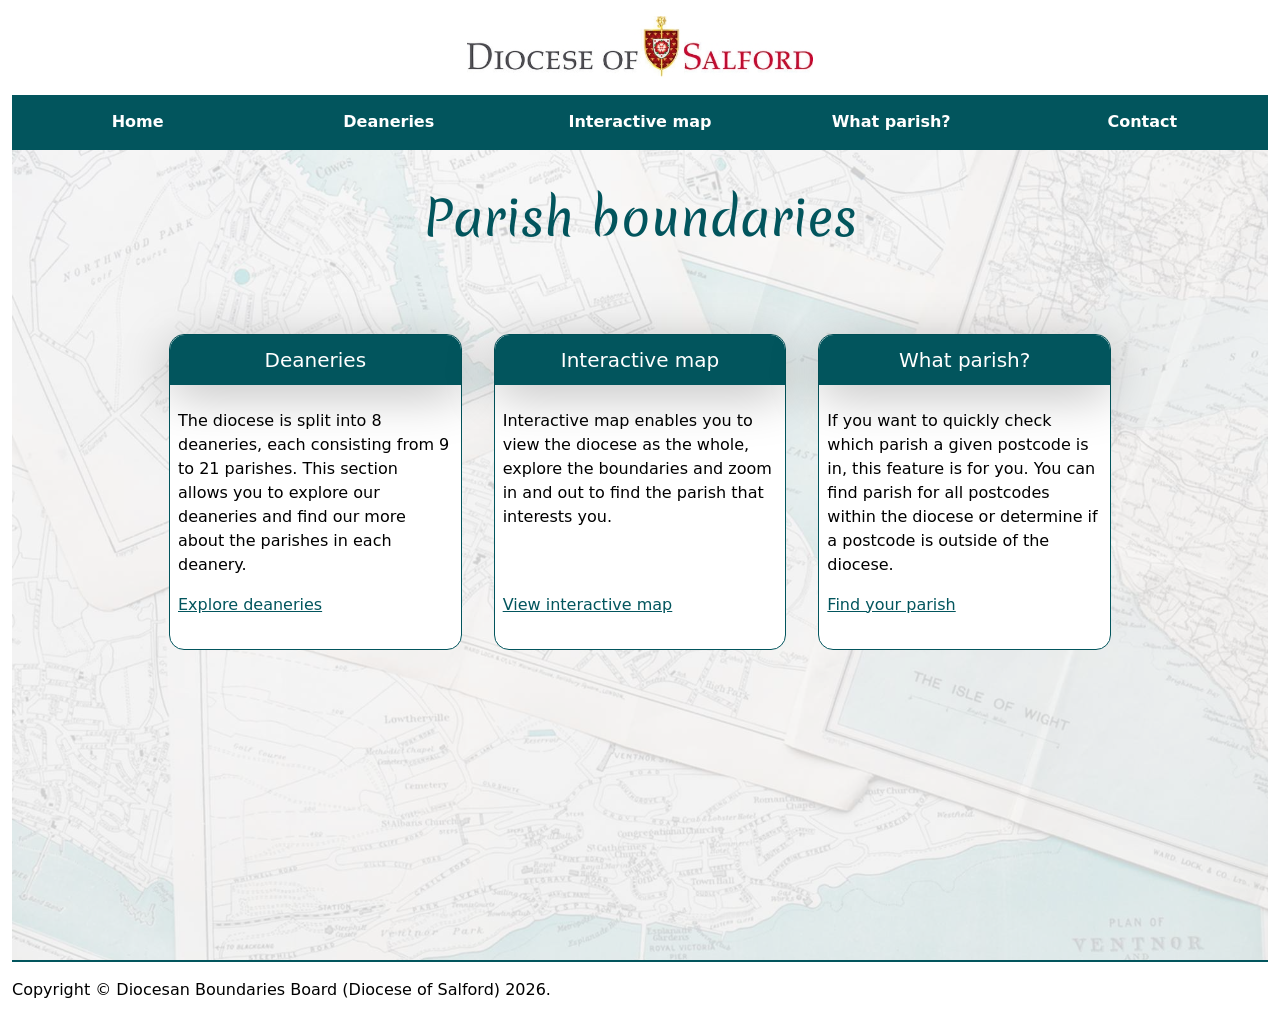
<file: index.html>
<!doctype html>
<html lang="en">
<head>
  <!-- Meta tags -->
	<meta charset="utf-8" />
	<meta name="Description" content="Collection of maps showing current and proposed parish boundaries in the Diocese of Salford." />
	<meta name="Keywords" content="Diocese of Salford, parish boundaries, parishes, location of catholic churches, catholic churches, location of catholic schools, catholic schools" />
	    
	<!-- Apple users -->
	<meta name="viewport" content="width=device-width, initial-scale=1">
	<meta name="apple-mobile-web-app-capable" content="yes" />
	
	<!-- Shortcut & address bar icon -->
	<link href="assets/favicon.png" rel="icon" type="image/png" />
	
	<!-- Stylesheet files -->
	<link href="css/style.css" rel="stylesheet" media="screen" />
	<link href="css/flexnav.css" rel="stylesheet" media="screen" />
		
	<!-- Fonts -->
	<link href="https://fonts.googleapis.com/css?family=Merienda|Arimo" rel="stylesheet">

	<!-- Forwards bookmarks from the old query-string URLs. Must run before render. -->
	<script src="js/legacy-redirect.js"></script>

 
</head>
<body>
    <!-- Logo -->
    <div class="container-fluid">
        <div class="row">
            <div class="col"><img src="assets/dioc_banner.jpg" class="mx-auto d-block logo" /></div>
        </div>


        <!-- Navigation -->
        <div class="row">
            <div class="col">
                <div class="menu-button">Menu</div>
                <nav>
                    <ul data-breakpoint="1080" class="flexnav">
                        <li><a href="./">Home</a></li>
                        <li><a href="html/deaneries">Deaneries</a></li>
                        <li><a href="html/map">Interactive map</a></li>
                        <li><a href="html/what-parish">What parish?</a></li>
                        <li><a href="html/contact">Contact</a></li>
                    </ul>
                </nav>
            </div>
        </div>
<div class="background">
            <!-- Title -->
            <p class="title">Parish boundaries</p>
            <!-- Search bar -->
			<div style="margin-top:2.5em;">&nbsp;</div>
            
			<!-- Promo group -->
			<div class="d-flex flex-column flex-lg-row promobox-container">
				<div class="promobox">
				<p class="promobox-title">Deaneries</p>
				<p class="promobox-text">The diocese is split into 8 deaneries, each consisting from 9 to 21 parishes. This section allows you to explore our deaneries and find our more about the parishes in each deanery.</p>
				<p class="promobox-link"><a href="html/deaneries">Explore deaneries</a></p>
				</div>
			
				<div class="promobox promobox-middle">
				<p class="promobox-title">Interactive map</p>
				<p class="promobox-text">Interactive map enables you to view the diocese as the whole, explore the boundaries and zoom in and out to find the parish that interests you.</p>
				<p class="promobox-link"><a href="html/map">View interactive map</a></p>
				</div>

				<div class="promobox">
				<p class="promobox-title">What parish?</p>
				<p class="promobox-text">If you want to quickly check which parish a given postcode is in, this feature is for you. You can find parish for all postcodes within the diocese or determine if a postcode is outside of the diocese.</p>
				<p class="promobox-link"><a href="html/what-parish">Find your parish</a></p>
				</div>
			</div>


        </div>

 <!-- Footer -->
        <div class="footer">
            <p>Copyright © Diocesan Boundaries Board (Diocese of Salford) 2026.</p>
        </div>


    </div>
    <!-- container-end-->
    <!-- JS -->
    <script src="js/data.js"></script>
    <script src="js/nav.js"></script>

</body>

</html>
</file>
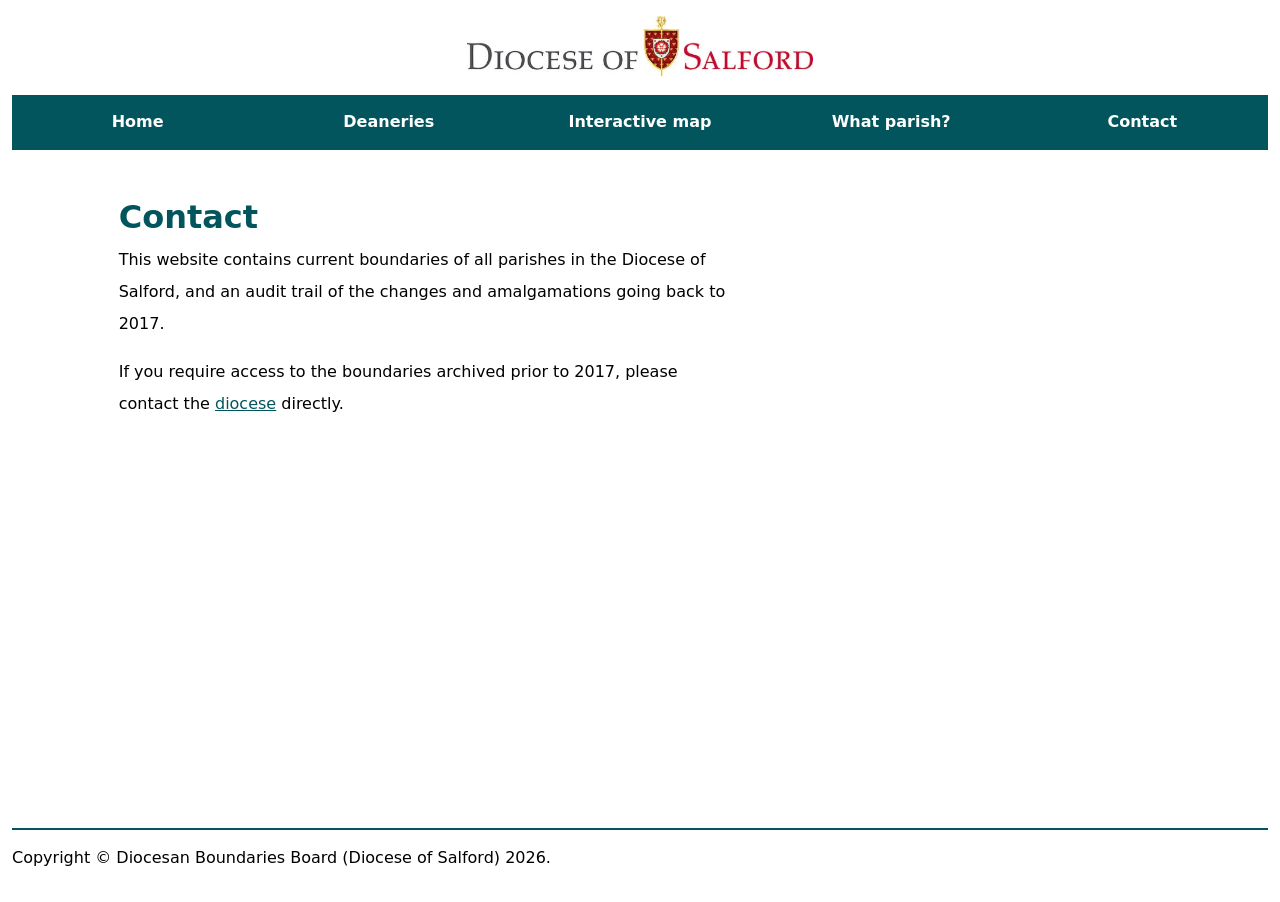
<file: html/contact.html>
<!DOCTYPE html>
<html lang="en">
<head>
	<meta charset="utf-8" />
	<meta name="Description" content="About this record of the parish boundaries of the Diocese of Salford, and who to contact." />
	<meta name="Keywords" content="Diocese of Salford, parish boundaries, contact, archive, diocesan boundaries board" />

	<meta name="viewport" content="width=device-width, initial-scale=1">
	<meta name="apple-mobile-web-app-capable" content="yes" />

	<link href="../assets/favicon.png" rel="icon" type="image/png" />

	<link href="../css/style.css" rel="stylesheet" media="screen" />
	<link href="../css/flexnav.css" rel="stylesheet" media="screen" />
	<link href="../css/parish.css" rel="stylesheet" media="screen" />

	<link href="https://fonts.googleapis.com/css?family=Merienda|Arimo" rel="stylesheet">

	<title>
	Contact | Diocese of Salford Parish Boundaries
	</title>
</head>

<body>

    <div class="container-fluid">
        <div class="row">
            <div class="col"><img src="../assets/dioc_banner.jpg" class="mx-auto d-block logo" alt="Diocese of Salford" /></div>
        </div>

        <!-- Navigation -->
        <div class="row">
            <div class="col">
                <div class="menu-button">Menu</div>
                <nav>
                    <ul data-breakpoint="1080" class="flexnav">
                        <li><a href="../">Home</a></li>
                        <li><a href="deaneries">Deaneries</a></li>
                        <li><a href="map">Interactive map</a></li>
                        <li><a href="what-parish">What parish?</a></li>
                        <li><a href="contact">Contact</a></li>
                    </ul>
                </nav>
            </div>
        </div>

<div class="row mt-5 body-height">

		<div class="d-none d-md-block col-1">&nbsp;</div>

		<div class="col-12 col-md-6">

			<h2 class="fw-bold">Contact</h2>

			<p class="lh-lg">
				This website contains current boundaries of all parishes in the Diocese
				of Salford, and an audit trail of the changes and amalgamations going
				back to 2017.
			</p>

			<p class="lh-lg">
				If you require access to the boundaries archived prior to 2017, please
				contact the
				<a href="https://www.dioceseofsalford.org.uk" target="_blank" rel="noopener">diocese</a>
				directly.
			</p>
		</div>

		<div class="d-none d-md-block col-1">&nbsp;</div>

		</div> <!-- Footer -->
        <div class="footer">
            <p>Copyright &copy; Diocesan Boundaries Board (Diocese of Salford) 2026.</p>
        </div>

    </div>

    <script src="../js/data.js"></script>
    <script src="../js/nav.js"></script>


</body>
</html>
</file>
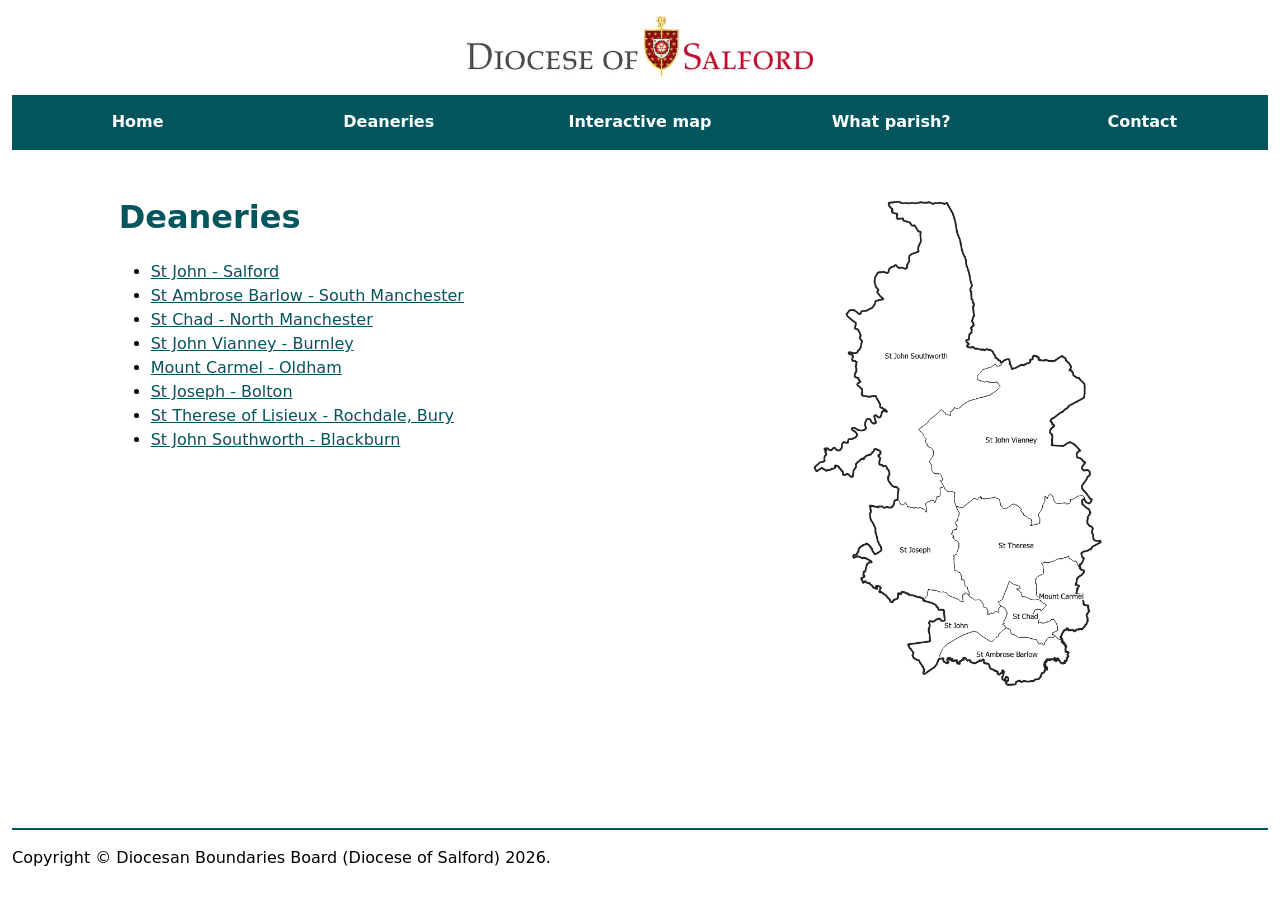
<file: html/deaneries.html>
<!DOCTYPE html>
<html>
<head>
    <!-- Meta tags -->
	<meta charset="utf-8" />
	<meta name="Description" content="Collection of maps showing current and proposed parish boundaries in the Diocese of Salford." />
	<meta name="Keywords" content="Diocese of Salford, parish boundaries, parishes, location of catholic churches, catholic churches, location of catholic schools, catholic schools" />
	    
	<!-- Apple users -->
	<meta name="viewport" content="width=device-width, initial-scale=1">
	<meta name="apple-mobile-web-app-capable" content="yes" />
	
	<!-- Shortcut & address bar icon -->
	<link href="../assets/favicon.png" rel="icon" type="image/png" />
	
	<!-- Stylesheet files -->
	<link href="../css/style.css" rel="stylesheet" media="screen" />
	<link href="../css/flexnav.css" rel="stylesheet" media="screen" />
		
	<!-- Fonts -->
	<link href="https://fonts.googleapis.com/css?family=Merienda|Arimo" rel="stylesheet">

	
	
	<!-- Page title -->
	<title> 
	Deaneries  | Diocese of Salford Parish Boundaries
	</title>
</head>

<body>
    <!-- Logo -->
    <div class="container-fluid">
        <div class="row">
            <div class="col"><img src="../assets/dioc_banner.jpg" class="mx-auto d-block logo" /></div>
        </div>


        <!-- Navigation -->
        <div class="row">
            <div class="col">
                <div class="menu-button">Menu</div>
                <nav>
                    <ul data-breakpoint="1080" class="flexnav">
                        <li><a href="../">Home</a></li>
                        <li><a href="deaneries">Deaneries</a></li>
                        <li><a href="map">Interactive map</a></li>
                        <li><a href="what-parish">What parish?</a></li>
                        <li><a href="contact">Contact</a></li>
                    </ul>
                </nav>
            </div>
        </div>
<div class="row mt-5 body-height">
		
		<div class="d-none d-md-block col-1">&nbsp;</div>
					
		<div class="col-12 col-md-6">

		<h2 class="fw-bold pb-2">Deaneries</h2>
		<p>
            <ul id="deaneryList" class="deanery-list"></ul>
		</p>
		</div>
		
		<div class="col-12 col-md-4"><img src="../assets/diocese.png" style="width:75%;" class="rounded mx-auto d-block" alt="Diocese boundaries, with deaneries" /></div>
		<div class="d-none d-md-block col-1">&nbsp;</div>

</div> <!-- Footer -->
        <div class="footer">
            <p>Copyright © Diocesan Boundaries Board (Diocese of Salford) 2026.</p>
        </div>


    </div>
    <!-- container-end-->
    <!-- JS -->

    <script src="../js/data.js"></script>
    <script src="../js/nav.js"></script>

    <script>
        (async function () {
        const deaneries = await loadDeaneries();
        const list = document.getElementById("deaneryList");
        list.innerHTML = deaneries
            .sort((a,b) => (a.order ?? 999) - (b.order ?? 999))
            .map(d => `<li class="deanery-item"><a href="deanery?id=${encodeURIComponent(d.id)}">${d.name}</a></li>`)
            .join("");
        })().catch(err => {
        console.error(err);
        document.getElementById("deaneryList").innerHTML = "<li>Failed to load deaneries.</li>";
        });
    </script>

</body>

</html>
</file>
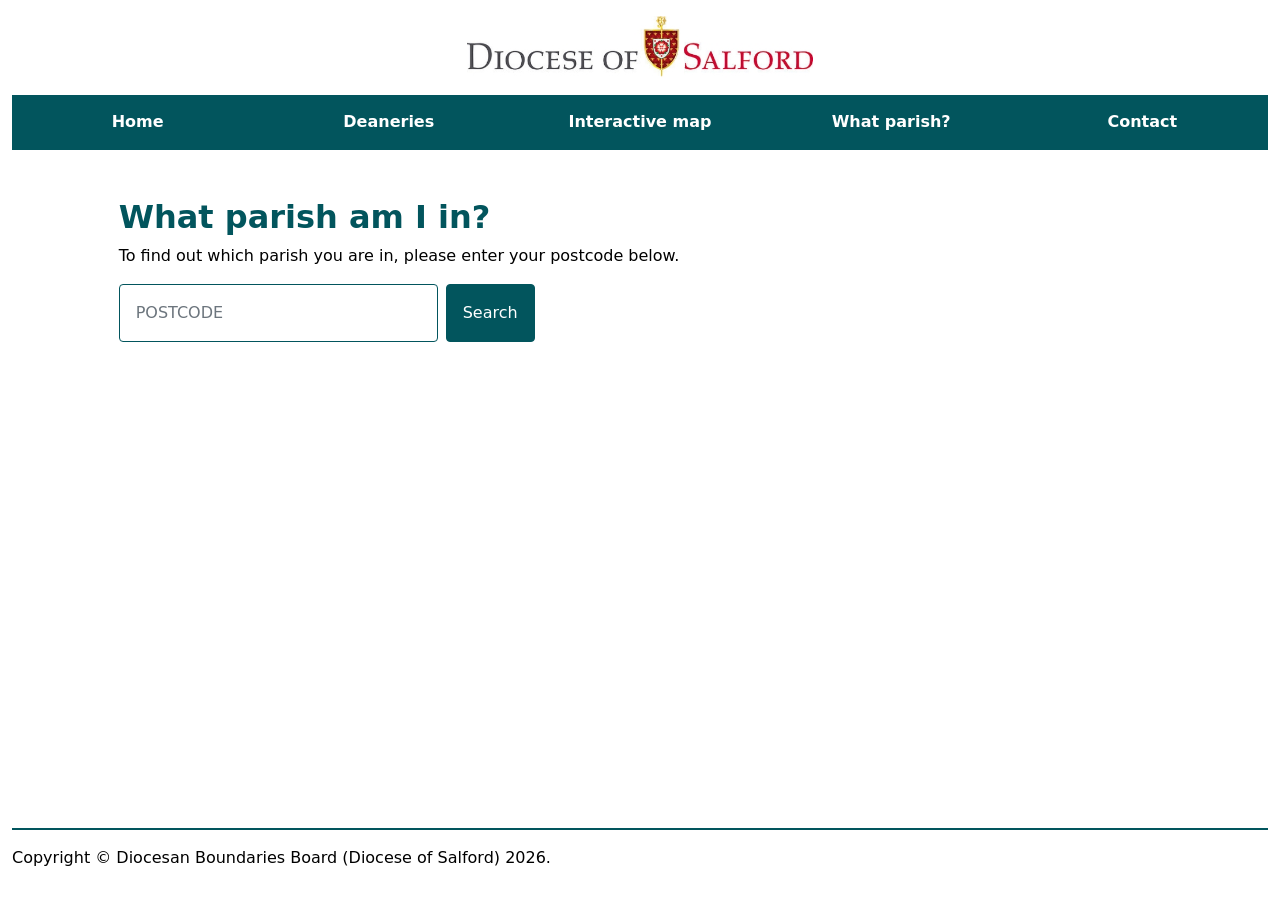
<file: html/what-parish.html>
<!DOCTYPE html>
<html lang="en">
<head>
	<meta charset="utf-8" />
	<meta name="Description" content="Find which parish of the Diocese of Salford a postcode falls in." />
	<meta name="Keywords" content="Diocese of Salford, parish boundaries, what parish, postcode, find my parish, catholic churches" />

	<meta name="viewport" content="width=device-width, initial-scale=1">
	<meta name="apple-mobile-web-app-capable" content="yes" />

	<link href="../assets/favicon.png" rel="icon" type="image/png" />

	<link href="../css/style.css" rel="stylesheet" media="screen" />
	<link href="../css/flexnav.css" rel="stylesheet" media="screen" />
	<link href="../css/parish.css" rel="stylesheet" media="screen" />

	<link href="https://fonts.googleapis.com/css?family=Merienda|Arimo" rel="stylesheet">

	<title>
	What parish? | Diocese of Salford Parish Boundaries
	</title>
</head>

<body>

    <div class="container-fluid">
        <div class="row">
            <div class="col"><img src="../assets/dioc_banner.jpg" class="mx-auto d-block logo" alt="Diocese of Salford" /></div>
        </div>

        <!-- Navigation -->
        <div class="row">
            <div class="col">
                <div class="menu-button">Menu</div>
                <nav>
                    <ul data-breakpoint="1080" class="flexnav">
                        <li><a href="../">Home</a></li>
                        <li><a href="deaneries">Deaneries</a></li>
                        <li><a href="map">Interactive map</a></li>
                        <li><a href="what-parish">What parish?</a></li>
                        <li><a href="contact">Contact</a></li>
                    </ul>
                </nav>
            </div>
        </div>

<div class="row mt-5 body-height">

		<div class="d-none d-md-block col-1">&nbsp;</div>

		<div class="col-12 col-md-6">

			<h2 class="fw-bold">What parish am I in?</h2>
			<p>To find out which parish you are in, please enter your postcode below.</p>

			<form id="postcodeForm" class="postcode-form" novalidate>
				<label class="visually-hidden" for="postcode">Postcode</label>
				<input
					type="text"
					id="postcode"
					name="postcode"
					class="form-control border border-primary p-3"
					placeholder="Postcode"
					autocomplete="postal-code"
					autocapitalize="characters"
					spellcheck="false"
				/>
				<button class="btn btn-primary p-3" type="submit">Search</button>
			</form>

			<div id="result" class="lookup-panel" hidden></div>
		</div>

		<div class="d-none d-md-block col-1">&nbsp;</div>

		</div> <!-- Footer -->
        <div class="footer">
            <p>Copyright &copy; Diocesan Boundaries Board (Diocese of Salford) 2026.</p>
        </div>

    </div>

    <script src="../js/data.js"></script>
    <script src="../js/nav.js"></script>
    <script src="../js/boundaries.js"></script>
    <script src="../js/what-parish.js"></script>

</body>
</html>
</file>
<file: css/style.css>
@charset "UTF-8";
:root {
  --bs-blue: #0d6efd;
  --bs-indigo: #6610f2;
  --bs-purple: #6f42c1;
  --bs-pink: #d63384;
  --bs-red: #dc3545;
  --bs-orange: #fd7e14;
  --bs-yellow: #ffc107;
  --bs-green: #198754;
  --bs-teal: #20c997;
  --bs-cyan: #0dcaf0;
  --bs-white: #fff;
  --bs-gray: #6c757d;
  --bs-gray-dark: #343a40;
  --bs-gray-100: #f8f9fa;
  --bs-gray-200: #e9ecef;
  --bs-gray-300: #dee2e6;
  --bs-gray-400: #ced4da;
  --bs-gray-500: #adb5bd;
  --bs-gray-600: #6c757d;
  --bs-gray-700: #495057;
  --bs-gray-800: #343a40;
  --bs-gray-900: #212529;
  --bs-primary: #02555D;
  --bs-secondary: #6c757d;
  --bs-success: #198754;
  --bs-info: #0dcaf0;
  --bs-warning: #ffc107;
  --bs-danger: #dc3545;
  --bs-light: #f8f9fa;
  --bs-dark: #212529;
  --bs-primary-rgb: 2, 85, 93;
  --bs-secondary-rgb: 108, 117, 125;
  --bs-success-rgb: 25, 135, 84;
  --bs-info-rgb: 13, 202, 240;
  --bs-warning-rgb: 255, 193, 7;
  --bs-danger-rgb: 220, 53, 69;
  --bs-light-rgb: 248, 249, 250;
  --bs-dark-rgb: 33, 37, 41;
  --bs-white-rgb: 255, 255, 255;
  --bs-black-rgb: 0, 0, 0;
  --bs-body-color-rgb: 0, 0, 0;
  --bs-body-bg-rgb: 255, 255, 255;
  --bs-font-sans-serif: system-ui, -apple-system, "Segoe UI", Roboto, "Helvetica Neue", Arial, "Noto Sans", "Liberation Sans", sans-serif, "Apple Color Emoji", "Segoe UI Emoji", "Segoe UI Symbol", "Noto Color Emoji";
  --bs-font-monospace: SFMono-Regular, Menlo, Monaco, Consolas, "Liberation Mono", "Courier New", monospace;
  --bs-gradient: linear-gradient(180deg, rgba(255, 255, 255, 0.15), rgba(255, 255, 255, 0));
  --bs-body-font-family: var(--bs-font-sans-serif);
  --bs-body-font-size: 1rem;
  --bs-body-font-weight: 400;
  --bs-body-line-height: 1.5;
  --bs-body-color: #000;
  --bs-body-bg: #fff;
}

*,
*::before,
*::after {
  box-sizing: border-box;
}

@media (prefers-reduced-motion: no-preference) {
  :root {
    scroll-behavior: smooth;
  }
}

body {
  margin: 0;
  font-family: var(--bs-body-font-family);
  font-size: var(--bs-body-font-size);
  font-weight: var(--bs-body-font-weight);
  line-height: var(--bs-body-line-height);
  color: var(--bs-body-color);
  text-align: var(--bs-body-text-align);
  background-color: var(--bs-body-bg);
  -webkit-text-size-adjust: 100%;
  -webkit-tap-highlight-color: rgba(0, 0, 0, 0);
}

hr {
  margin: 1rem 0;
  color: inherit;
  background-color: currentColor;
  border: 0;
  opacity: 0.25;
}

hr:not([size]) {
  height: 1px;
}

h6, .h6, h5, .h5, h4, .h4, h3, .h3, h2, .h2, h1, .h1 {
  margin-top: 0;
  margin-bottom: 0.5rem;
  font-weight: 500;
  line-height: 1.2;
  color: #02555D;
}

h1, .h1 {
  font-size: calc(1.375rem + 1.5vw);
}
@media (min-width: 1200px) {
  h1, .h1 {
    font-size: 2.5rem;
  }
}

h2, .h2 {
  font-size: calc(1.325rem + 0.9vw);
}
@media (min-width: 1200px) {
  h2, .h2 {
    font-size: 2rem;
  }
}

h3, .h3 {
  font-size: calc(1.3rem + 0.6vw);
}
@media (min-width: 1200px) {
  h3, .h3 {
    font-size: 1.75rem;
  }
}

h4, .h4 {
  font-size: calc(1.275rem + 0.3vw);
}
@media (min-width: 1200px) {
  h4, .h4 {
    font-size: 1.5rem;
  }
}

h5, .h5 {
  font-size: 1.25rem;
}

h6, .h6 {
  font-size: 1rem;
}

p {
  margin-top: 0;
  margin-bottom: 1rem;
}

abbr[title],
abbr[data-bs-original-title] {
  text-decoration: underline dotted;
  cursor: help;
  text-decoration-skip-ink: none;
}

address {
  margin-bottom: 1rem;
  font-style: normal;
  line-height: inherit;
}

ol,
ul {
  padding-left: 2rem;
}

ol,
ul,
dl {
  margin-top: 0;
  margin-bottom: 1rem;
}

ol ol,
ul ul,
ol ul,
ul ol {
  margin-bottom: 0;
}

dt {
  font-weight: 700;
}

dd {
  margin-bottom: 0.5rem;
  margin-left: 0;
}

blockquote {
  margin: 0 0 1rem;
}

b,
strong {
  font-weight: bolder;
}

small, .small {
  font-size: 0.875em;
}

mark, .mark {
  padding: 0.2em;
  background-color: #fcf8e3;
}

sub,
sup {
  position: relative;
  font-size: 0.75em;
  line-height: 0;
  vertical-align: baseline;
}

sub {
  bottom: -0.25em;
}

sup {
  top: -0.5em;
}

a {
  color: #02555D;
  text-decoration: underline;
}
a:hover {
  color: #02444a;
}

a:not([href]):not([class]), a:not([href]):not([class]):hover {
  color: inherit;
  text-decoration: none;
}

pre,
code,
kbd,
samp {
  font-family: var(--bs-font-monospace);
  font-size: 1em;
  direction: ltr /* rtl:ignore */;
  unicode-bidi: bidi-override;
}

pre {
  display: block;
  margin-top: 0;
  margin-bottom: 1rem;
  overflow: auto;
  font-size: 0.875em;
}
pre code {
  font-size: inherit;
  color: inherit;
  word-break: normal;
}

code {
  font-size: 0.875em;
  color: #d63384;
  word-wrap: break-word;
}
a > code {
  color: inherit;
}

kbd {
  padding: 0.2rem 0.4rem;
  font-size: 0.875em;
  color: #fff;
  background-color: #212529;
  border-radius: 0.2rem;
}
kbd kbd {
  padding: 0;
  font-size: 1em;
  font-weight: 700;
}

figure {
  margin: 0 0 1rem;
}

img,
svg {
  vertical-align: middle;
}

table {
  caption-side: bottom;
  border-collapse: collapse;
}

caption {
  padding-top: 0.5rem;
  padding-bottom: 0.5rem;
  color: #6c757d;
  text-align: left;
}

th {
  text-align: inherit;
  text-align: -webkit-match-parent;
}

thead,
tbody,
tfoot,
tr,
td,
th {
  border-color: inherit;
  border-style: solid;
  border-width: 0;
}

label {
  display: inline-block;
}

button {
  border-radius: 0;
}

button:focus:not(:focus-visible) {
  outline: 0;
}

input,
button,
select,
optgroup,
textarea {
  margin: 0;
  font-family: inherit;
  font-size: inherit;
  line-height: inherit;
}

button,
select {
  text-transform: none;
}

[role=button] {
  cursor: pointer;
}

select {
  word-wrap: normal;
}
select:disabled {
  opacity: 1;
}

[list]::-webkit-calendar-picker-indicator {
  display: none;
}

button,
[type=button],
[type=reset],
[type=submit] {
  -webkit-appearance: button;
}
button:not(:disabled),
[type=button]:not(:disabled),
[type=reset]:not(:disabled),
[type=submit]:not(:disabled) {
  cursor: pointer;
}

::-moz-focus-inner {
  padding: 0;
  border-style: none;
}

textarea {
  resize: vertical;
}

fieldset {
  min-width: 0;
  padding: 0;
  margin: 0;
  border: 0;
}

legend {
  float: left;
  width: 100%;
  padding: 0;
  margin-bottom: 0.5rem;
  font-size: calc(1.275rem + 0.3vw);
  line-height: inherit;
}
@media (min-width: 1200px) {
  legend {
    font-size: 1.5rem;
  }
}
legend + * {
  clear: left;
}

::-webkit-datetime-edit-fields-wrapper,
::-webkit-datetime-edit-text,
::-webkit-datetime-edit-minute,
::-webkit-datetime-edit-hour-field,
::-webkit-datetime-edit-day-field,
::-webkit-datetime-edit-month-field,
::-webkit-datetime-edit-year-field {
  padding: 0;
}

::-webkit-inner-spin-button {
  height: auto;
}

[type=search] {
  outline-offset: -2px;
  -webkit-appearance: textfield;
}

/* rtl:raw:
[type="tel"],
[type="url"],
[type="email"],
[type="number"] {
  direction: ltr;
}
*/
::-webkit-search-decoration {
  -webkit-appearance: none;
}

::-webkit-color-swatch-wrapper {
  padding: 0;
}

::file-selector-button {
  font: inherit;
}

::-webkit-file-upload-button {
  font: inherit;
  -webkit-appearance: button;
}

output {
  display: inline-block;
}

iframe {
  border: 0;
}

summary {
  display: list-item;
  cursor: pointer;
}

progress {
  vertical-align: baseline;
}

[hidden] {
  display: none !important;
}

.lead {
  font-size: 1.25rem;
  font-weight: 300;
}

.display-1 {
  font-size: calc(1.625rem + 4.5vw);
  font-weight: 300;
  line-height: 1.2;
}
@media (min-width: 1200px) {
  .display-1 {
    font-size: 5rem;
  }
}

.display-2 {
  font-size: calc(1.575rem + 3.9vw);
  font-weight: 300;
  line-height: 1.2;
}
@media (min-width: 1200px) {
  .display-2 {
    font-size: 4.5rem;
  }
}

.display-3 {
  font-size: calc(1.525rem + 3.3vw);
  font-weight: 300;
  line-height: 1.2;
}
@media (min-width: 1200px) {
  .display-3 {
    font-size: 4rem;
  }
}

.display-4 {
  font-size: calc(1.475rem + 2.7vw);
  font-weight: 300;
  line-height: 1.2;
}
@media (min-width: 1200px) {
  .display-4 {
    font-size: 3.5rem;
  }
}

.display-5 {
  font-size: calc(1.425rem + 2.1vw);
  font-weight: 300;
  line-height: 1.2;
}
@media (min-width: 1200px) {
  .display-5 {
    font-size: 3rem;
  }
}

.display-6 {
  font-size: calc(1.375rem + 1.5vw);
  font-weight: 300;
  line-height: 1.2;
}
@media (min-width: 1200px) {
  .display-6 {
    font-size: 2.5rem;
  }
}

.list-unstyled {
  padding-left: 0;
  list-style: none;
}

.list-inline {
  padding-left: 0;
  list-style: none;
}

.list-inline-item {
  display: inline-block;
}
.list-inline-item:not(:last-child) {
  margin-right: 0.5rem;
}

.initialism {
  font-size: 0.875em;
  text-transform: uppercase;
}

.blockquote {
  margin-bottom: 1rem;
  font-size: 1.25rem;
}
.blockquote > :last-child {
  margin-bottom: 0;
}

.blockquote-footer {
  margin-top: -1rem;
  margin-bottom: 1rem;
  font-size: 0.875em;
  color: #6c757d;
}
.blockquote-footer::before {
  content: "— ";
}

.img-fluid {
  max-width: 100%;
  height: auto;
}

.img-thumbnail {
  padding: 0.25rem;
  background-color: #fff;
  border: 1px solid #dee2e6;
  border-radius: 0.25rem;
  max-width: 100%;
  height: auto;
}

.figure {
  display: inline-block;
}

.figure-img {
  margin-bottom: 0.5rem;
  line-height: 1;
}

.figure-caption {
  font-size: 0.875em;
  color: #6c757d;
}

.container,
.container-fluid,
.container-xxl,
.container-xl,
.container-lg,
.container-md,
.container-sm {
  width: 100%;
  padding-right: var(--bs-gutter-x, 0.75rem);
  padding-left: var(--bs-gutter-x, 0.75rem);
  margin-right: auto;
  margin-left: auto;
}

@media (min-width: 576px) {
  .container-sm, .container {
    max-width: 540px;
  }
}
@media (min-width: 768px) {
  .container-md, .container-sm, .container {
    max-width: 720px;
  }
}
@media (min-width: 992px) {
  .container-lg, .container-md, .container-sm, .container {
    max-width: 960px;
  }
}
@media (min-width: 1200px) {
  .container-xl, .container-lg, .container-md, .container-sm, .container {
    max-width: 1140px;
  }
}
@media (min-width: 1400px) {
  .container-xxl, .container-xl, .container-lg, .container-md, .container-sm, .container {
    max-width: 4096px;
  }
}
.row {
  --bs-gutter-x: 1.5rem;
  --bs-gutter-y: 0;
  display: flex;
  flex-wrap: wrap;
  margin-top: calc(-1 * var(--bs-gutter-y));
  margin-right: calc(-0.5 * var(--bs-gutter-x));
  margin-left: calc(-0.5 * var(--bs-gutter-x));
}
.row > * {
  flex-shrink: 0;
  width: 100%;
  max-width: 100%;
  padding-right: calc(var(--bs-gutter-x) * .5);
  padding-left: calc(var(--bs-gutter-x) * .5);
  margin-top: var(--bs-gutter-y);
}

.col {
  flex: 1 0 0%;
}

.row-cols-auto > * {
  flex: 0 0 auto;
  width: auto;
}

.row-cols-1 > * {
  flex: 0 0 auto;
  width: 100%;
}

.row-cols-2 > * {
  flex: 0 0 auto;
  width: 50%;
}

.row-cols-3 > * {
  flex: 0 0 auto;
  width: 33.3333333333%;
}

.row-cols-4 > * {
  flex: 0 0 auto;
  width: 25%;
}

.row-cols-5 > * {
  flex: 0 0 auto;
  width: 20%;
}

.row-cols-6 > * {
  flex: 0 0 auto;
  width: 16.6666666667%;
}

.col-auto {
  flex: 0 0 auto;
  width: auto;
}

.col-1 {
  flex: 0 0 auto;
  width: 8.33333333%;
}

.col-2 {
  flex: 0 0 auto;
  width: 16.66666667%;
}

.col-3 {
  flex: 0 0 auto;
  width: 25%;
}

.col-4 {
  flex: 0 0 auto;
  width: 33.33333333%;
}

.col-5 {
  flex: 0 0 auto;
  width: 41.66666667%;
}

.col-6 {
  flex: 0 0 auto;
  width: 50%;
}

.col-7 {
  flex: 0 0 auto;
  width: 58.33333333%;
}

.col-8 {
  flex: 0 0 auto;
  width: 66.66666667%;
}

.col-9 {
  flex: 0 0 auto;
  width: 75%;
}

.col-10 {
  flex: 0 0 auto;
  width: 83.33333333%;
}

.col-11 {
  flex: 0 0 auto;
  width: 91.66666667%;
}

.col-12 {
  flex: 0 0 auto;
  width: 100%;
}

.offset-1 {
  margin-left: 8.33333333%;
}

.offset-2 {
  margin-left: 16.66666667%;
}

.offset-3 {
  margin-left: 25%;
}

.offset-4 {
  margin-left: 33.33333333%;
}

.offset-5 {
  margin-left: 41.66666667%;
}

.offset-6 {
  margin-left: 50%;
}

.offset-7 {
  margin-left: 58.33333333%;
}

.offset-8 {
  margin-left: 66.66666667%;
}

.offset-9 {
  margin-left: 75%;
}

.offset-10 {
  margin-left: 83.33333333%;
}

.offset-11 {
  margin-left: 91.66666667%;
}

.g-0,
.gx-0 {
  --bs-gutter-x: 0;
}

.g-0,
.gy-0 {
  --bs-gutter-y: 0;
}

.g-1,
.gx-1 {
  --bs-gutter-x: 0.25rem;
}

.g-1,
.gy-1 {
  --bs-gutter-y: 0.25rem;
}

.g-2,
.gx-2 {
  --bs-gutter-x: 0.5rem;
}

.g-2,
.gy-2 {
  --bs-gutter-y: 0.5rem;
}

.g-3,
.gx-3 {
  --bs-gutter-x: 1rem;
}

.g-3,
.gy-3 {
  --bs-gutter-y: 1rem;
}

.g-4,
.gx-4 {
  --bs-gutter-x: 1.5rem;
}

.g-4,
.gy-4 {
  --bs-gutter-y: 1.5rem;
}

.g-5,
.gx-5 {
  --bs-gutter-x: 3rem;
}

.g-5,
.gy-5 {
  --bs-gutter-y: 3rem;
}

@media (min-width: 576px) {
  .col-sm {
    flex: 1 0 0%;
  }

  .row-cols-sm-auto > * {
    flex: 0 0 auto;
    width: auto;
  }

  .row-cols-sm-1 > * {
    flex: 0 0 auto;
    width: 100%;
  }

  .row-cols-sm-2 > * {
    flex: 0 0 auto;
    width: 50%;
  }

  .row-cols-sm-3 > * {
    flex: 0 0 auto;
    width: 33.3333333333%;
  }

  .row-cols-sm-4 > * {
    flex: 0 0 auto;
    width: 25%;
  }

  .row-cols-sm-5 > * {
    flex: 0 0 auto;
    width: 20%;
  }

  .row-cols-sm-6 > * {
    flex: 0 0 auto;
    width: 16.6666666667%;
  }

  .col-sm-auto {
    flex: 0 0 auto;
    width: auto;
  }

  .col-sm-1 {
    flex: 0 0 auto;
    width: 8.33333333%;
  }

  .col-sm-2 {
    flex: 0 0 auto;
    width: 16.66666667%;
  }

  .col-sm-3 {
    flex: 0 0 auto;
    width: 25%;
  }

  .col-sm-4 {
    flex: 0 0 auto;
    width: 33.33333333%;
  }

  .col-sm-5 {
    flex: 0 0 auto;
    width: 41.66666667%;
  }

  .col-sm-6 {
    flex: 0 0 auto;
    width: 50%;
  }

  .col-sm-7 {
    flex: 0 0 auto;
    width: 58.33333333%;
  }

  .col-sm-8 {
    flex: 0 0 auto;
    width: 66.66666667%;
  }

  .col-sm-9 {
    flex: 0 0 auto;
    width: 75%;
  }

  .col-sm-10 {
    flex: 0 0 auto;
    width: 83.33333333%;
  }

  .col-sm-11 {
    flex: 0 0 auto;
    width: 91.66666667%;
  }

  .col-sm-12 {
    flex: 0 0 auto;
    width: 100%;
  }

  .offset-sm-0 {
    margin-left: 0;
  }

  .offset-sm-1 {
    margin-left: 8.33333333%;
  }

  .offset-sm-2 {
    margin-left: 16.66666667%;
  }

  .offset-sm-3 {
    margin-left: 25%;
  }

  .offset-sm-4 {
    margin-left: 33.33333333%;
  }

  .offset-sm-5 {
    margin-left: 41.66666667%;
  }

  .offset-sm-6 {
    margin-left: 50%;
  }

  .offset-sm-7 {
    margin-left: 58.33333333%;
  }

  .offset-sm-8 {
    margin-left: 66.66666667%;
  }

  .offset-sm-9 {
    margin-left: 75%;
  }

  .offset-sm-10 {
    margin-left: 83.33333333%;
  }

  .offset-sm-11 {
    margin-left: 91.66666667%;
  }

  .g-sm-0,
.gx-sm-0 {
    --bs-gutter-x: 0;
  }

  .g-sm-0,
.gy-sm-0 {
    --bs-gutter-y: 0;
  }

  .g-sm-1,
.gx-sm-1 {
    --bs-gutter-x: 0.25rem;
  }

  .g-sm-1,
.gy-sm-1 {
    --bs-gutter-y: 0.25rem;
  }

  .g-sm-2,
.gx-sm-2 {
    --bs-gutter-x: 0.5rem;
  }

  .g-sm-2,
.gy-sm-2 {
    --bs-gutter-y: 0.5rem;
  }

  .g-sm-3,
.gx-sm-3 {
    --bs-gutter-x: 1rem;
  }

  .g-sm-3,
.gy-sm-3 {
    --bs-gutter-y: 1rem;
  }

  .g-sm-4,
.gx-sm-4 {
    --bs-gutter-x: 1.5rem;
  }

  .g-sm-4,
.gy-sm-4 {
    --bs-gutter-y: 1.5rem;
  }

  .g-sm-5,
.gx-sm-5 {
    --bs-gutter-x: 3rem;
  }

  .g-sm-5,
.gy-sm-5 {
    --bs-gutter-y: 3rem;
  }
}
@media (min-width: 768px) {
  .col-md {
    flex: 1 0 0%;
  }

  .row-cols-md-auto > * {
    flex: 0 0 auto;
    width: auto;
  }

  .row-cols-md-1 > * {
    flex: 0 0 auto;
    width: 100%;
  }

  .row-cols-md-2 > * {
    flex: 0 0 auto;
    width: 50%;
  }

  .row-cols-md-3 > * {
    flex: 0 0 auto;
    width: 33.3333333333%;
  }

  .row-cols-md-4 > * {
    flex: 0 0 auto;
    width: 25%;
  }

  .row-cols-md-5 > * {
    flex: 0 0 auto;
    width: 20%;
  }

  .row-cols-md-6 > * {
    flex: 0 0 auto;
    width: 16.6666666667%;
  }

  .col-md-auto {
    flex: 0 0 auto;
    width: auto;
  }

  .col-md-1 {
    flex: 0 0 auto;
    width: 8.33333333%;
  }

  .col-md-2 {
    flex: 0 0 auto;
    width: 16.66666667%;
  }

  .col-md-3 {
    flex: 0 0 auto;
    width: 25%;
  }

  .col-md-4 {
    flex: 0 0 auto;
    width: 33.33333333%;
  }

  .col-md-5 {
    flex: 0 0 auto;
    width: 41.66666667%;
  }

  .col-md-6 {
    flex: 0 0 auto;
    width: 50%;
  }

  .col-md-7 {
    flex: 0 0 auto;
    width: 58.33333333%;
  }

  .col-md-8 {
    flex: 0 0 auto;
    width: 66.66666667%;
  }

  .col-md-9 {
    flex: 0 0 auto;
    width: 75%;
  }

  .col-md-10 {
    flex: 0 0 auto;
    width: 83.33333333%;
  }

  .col-md-11 {
    flex: 0 0 auto;
    width: 91.66666667%;
  }

  .col-md-12 {
    flex: 0 0 auto;
    width: 100%;
  }

  .offset-md-0 {
    margin-left: 0;
  }

  .offset-md-1 {
    margin-left: 8.33333333%;
  }

  .offset-md-2 {
    margin-left: 16.66666667%;
  }

  .offset-md-3 {
    margin-left: 25%;
  }

  .offset-md-4 {
    margin-left: 33.33333333%;
  }

  .offset-md-5 {
    margin-left: 41.66666667%;
  }

  .offset-md-6 {
    margin-left: 50%;
  }

  .offset-md-7 {
    margin-left: 58.33333333%;
  }

  .offset-md-8 {
    margin-left: 66.66666667%;
  }

  .offset-md-9 {
    margin-left: 75%;
  }

  .offset-md-10 {
    margin-left: 83.33333333%;
  }

  .offset-md-11 {
    margin-left: 91.66666667%;
  }

  .g-md-0,
.gx-md-0 {
    --bs-gutter-x: 0;
  }

  .g-md-0,
.gy-md-0 {
    --bs-gutter-y: 0;
  }

  .g-md-1,
.gx-md-1 {
    --bs-gutter-x: 0.25rem;
  }

  .g-md-1,
.gy-md-1 {
    --bs-gutter-y: 0.25rem;
  }

  .g-md-2,
.gx-md-2 {
    --bs-gutter-x: 0.5rem;
  }

  .g-md-2,
.gy-md-2 {
    --bs-gutter-y: 0.5rem;
  }

  .g-md-3,
.gx-md-3 {
    --bs-gutter-x: 1rem;
  }

  .g-md-3,
.gy-md-3 {
    --bs-gutter-y: 1rem;
  }

  .g-md-4,
.gx-md-4 {
    --bs-gutter-x: 1.5rem;
  }

  .g-md-4,
.gy-md-4 {
    --bs-gutter-y: 1.5rem;
  }

  .g-md-5,
.gx-md-5 {
    --bs-gutter-x: 3rem;
  }

  .g-md-5,
.gy-md-5 {
    --bs-gutter-y: 3rem;
  }
}
@media (min-width: 992px) {
  .col-lg {
    flex: 1 0 0%;
  }

  .row-cols-lg-auto > * {
    flex: 0 0 auto;
    width: auto;
  }

  .row-cols-lg-1 > * {
    flex: 0 0 auto;
    width: 100%;
  }

  .row-cols-lg-2 > * {
    flex: 0 0 auto;
    width: 50%;
  }

  .row-cols-lg-3 > * {
    flex: 0 0 auto;
    width: 33.3333333333%;
  }

  .row-cols-lg-4 > * {
    flex: 0 0 auto;
    width: 25%;
  }

  .row-cols-lg-5 > * {
    flex: 0 0 auto;
    width: 20%;
  }

  .row-cols-lg-6 > * {
    flex: 0 0 auto;
    width: 16.6666666667%;
  }

  .col-lg-auto {
    flex: 0 0 auto;
    width: auto;
  }

  .col-lg-1 {
    flex: 0 0 auto;
    width: 8.33333333%;
  }

  .col-lg-2 {
    flex: 0 0 auto;
    width: 16.66666667%;
  }

  .col-lg-3 {
    flex: 0 0 auto;
    width: 25%;
  }

  .col-lg-4 {
    flex: 0 0 auto;
    width: 33.33333333%;
  }

  .col-lg-5 {
    flex: 0 0 auto;
    width: 41.66666667%;
  }

  .col-lg-6 {
    flex: 0 0 auto;
    width: 50%;
  }

  .col-lg-7 {
    flex: 0 0 auto;
    width: 58.33333333%;
  }

  .col-lg-8 {
    flex: 0 0 auto;
    width: 66.66666667%;
  }

  .col-lg-9 {
    flex: 0 0 auto;
    width: 75%;
  }

  .col-lg-10 {
    flex: 0 0 auto;
    width: 83.33333333%;
  }

  .col-lg-11 {
    flex: 0 0 auto;
    width: 91.66666667%;
  }

  .col-lg-12 {
    flex: 0 0 auto;
    width: 100%;
  }

  .offset-lg-0 {
    margin-left: 0;
  }

  .offset-lg-1 {
    margin-left: 8.33333333%;
  }

  .offset-lg-2 {
    margin-left: 16.66666667%;
  }

  .offset-lg-3 {
    margin-left: 25%;
  }

  .offset-lg-4 {
    margin-left: 33.33333333%;
  }

  .offset-lg-5 {
    margin-left: 41.66666667%;
  }

  .offset-lg-6 {
    margin-left: 50%;
  }

  .offset-lg-7 {
    margin-left: 58.33333333%;
  }

  .offset-lg-8 {
    margin-left: 66.66666667%;
  }

  .offset-lg-9 {
    margin-left: 75%;
  }

  .offset-lg-10 {
    margin-left: 83.33333333%;
  }

  .offset-lg-11 {
    margin-left: 91.66666667%;
  }

  .g-lg-0,
.gx-lg-0 {
    --bs-gutter-x: 0;
  }

  .g-lg-0,
.gy-lg-0 {
    --bs-gutter-y: 0;
  }

  .g-lg-1,
.gx-lg-1 {
    --bs-gutter-x: 0.25rem;
  }

  .g-lg-1,
.gy-lg-1 {
    --bs-gutter-y: 0.25rem;
  }

  .g-lg-2,
.gx-lg-2 {
    --bs-gutter-x: 0.5rem;
  }

  .g-lg-2,
.gy-lg-2 {
    --bs-gutter-y: 0.5rem;
  }

  .g-lg-3,
.gx-lg-3 {
    --bs-gutter-x: 1rem;
  }

  .g-lg-3,
.gy-lg-3 {
    --bs-gutter-y: 1rem;
  }

  .g-lg-4,
.gx-lg-4 {
    --bs-gutter-x: 1.5rem;
  }

  .g-lg-4,
.gy-lg-4 {
    --bs-gutter-y: 1.5rem;
  }

  .g-lg-5,
.gx-lg-5 {
    --bs-gutter-x: 3rem;
  }

  .g-lg-5,
.gy-lg-5 {
    --bs-gutter-y: 3rem;
  }
}
@media (min-width: 1200px) {
  .col-xl {
    flex: 1 0 0%;
  }

  .row-cols-xl-auto > * {
    flex: 0 0 auto;
    width: auto;
  }

  .row-cols-xl-1 > * {
    flex: 0 0 auto;
    width: 100%;
  }

  .row-cols-xl-2 > * {
    flex: 0 0 auto;
    width: 50%;
  }

  .row-cols-xl-3 > * {
    flex: 0 0 auto;
    width: 33.3333333333%;
  }

  .row-cols-xl-4 > * {
    flex: 0 0 auto;
    width: 25%;
  }

  .row-cols-xl-5 > * {
    flex: 0 0 auto;
    width: 20%;
  }

  .row-cols-xl-6 > * {
    flex: 0 0 auto;
    width: 16.6666666667%;
  }

  .col-xl-auto {
    flex: 0 0 auto;
    width: auto;
  }

  .col-xl-1 {
    flex: 0 0 auto;
    width: 8.33333333%;
  }

  .col-xl-2 {
    flex: 0 0 auto;
    width: 16.66666667%;
  }

  .col-xl-3 {
    flex: 0 0 auto;
    width: 25%;
  }

  .col-xl-4 {
    flex: 0 0 auto;
    width: 33.33333333%;
  }

  .col-xl-5 {
    flex: 0 0 auto;
    width: 41.66666667%;
  }

  .col-xl-6 {
    flex: 0 0 auto;
    width: 50%;
  }

  .col-xl-7 {
    flex: 0 0 auto;
    width: 58.33333333%;
  }

  .col-xl-8 {
    flex: 0 0 auto;
    width: 66.66666667%;
  }

  .col-xl-9 {
    flex: 0 0 auto;
    width: 75%;
  }

  .col-xl-10 {
    flex: 0 0 auto;
    width: 83.33333333%;
  }

  .col-xl-11 {
    flex: 0 0 auto;
    width: 91.66666667%;
  }

  .col-xl-12 {
    flex: 0 0 auto;
    width: 100%;
  }

  .offset-xl-0 {
    margin-left: 0;
  }

  .offset-xl-1 {
    margin-left: 8.33333333%;
  }

  .offset-xl-2 {
    margin-left: 16.66666667%;
  }

  .offset-xl-3 {
    margin-left: 25%;
  }

  .offset-xl-4 {
    margin-left: 33.33333333%;
  }

  .offset-xl-5 {
    margin-left: 41.66666667%;
  }

  .offset-xl-6 {
    margin-left: 50%;
  }

  .offset-xl-7 {
    margin-left: 58.33333333%;
  }

  .offset-xl-8 {
    margin-left: 66.66666667%;
  }

  .offset-xl-9 {
    margin-left: 75%;
  }

  .offset-xl-10 {
    margin-left: 83.33333333%;
  }

  .offset-xl-11 {
    margin-left: 91.66666667%;
  }

  .g-xl-0,
.gx-xl-0 {
    --bs-gutter-x: 0;
  }

  .g-xl-0,
.gy-xl-0 {
    --bs-gutter-y: 0;
  }

  .g-xl-1,
.gx-xl-1 {
    --bs-gutter-x: 0.25rem;
  }

  .g-xl-1,
.gy-xl-1 {
    --bs-gutter-y: 0.25rem;
  }

  .g-xl-2,
.gx-xl-2 {
    --bs-gutter-x: 0.5rem;
  }

  .g-xl-2,
.gy-xl-2 {
    --bs-gutter-y: 0.5rem;
  }

  .g-xl-3,
.gx-xl-3 {
    --bs-gutter-x: 1rem;
  }

  .g-xl-3,
.gy-xl-3 {
    --bs-gutter-y: 1rem;
  }

  .g-xl-4,
.gx-xl-4 {
    --bs-gutter-x: 1.5rem;
  }

  .g-xl-4,
.gy-xl-4 {
    --bs-gutter-y: 1.5rem;
  }

  .g-xl-5,
.gx-xl-5 {
    --bs-gutter-x: 3rem;
  }

  .g-xl-5,
.gy-xl-5 {
    --bs-gutter-y: 3rem;
  }
}
@media (min-width: 1400px) {
  .col-xxl {
    flex: 1 0 0%;
  }

  .row-cols-xxl-auto > * {
    flex: 0 0 auto;
    width: auto;
  }

  .row-cols-xxl-1 > * {
    flex: 0 0 auto;
    width: 100%;
  }

  .row-cols-xxl-2 > * {
    flex: 0 0 auto;
    width: 50%;
  }

  .row-cols-xxl-3 > * {
    flex: 0 0 auto;
    width: 33.3333333333%;
  }

  .row-cols-xxl-4 > * {
    flex: 0 0 auto;
    width: 25%;
  }

  .row-cols-xxl-5 > * {
    flex: 0 0 auto;
    width: 20%;
  }

  .row-cols-xxl-6 > * {
    flex: 0 0 auto;
    width: 16.6666666667%;
  }

  .col-xxl-auto {
    flex: 0 0 auto;
    width: auto;
  }

  .col-xxl-1 {
    flex: 0 0 auto;
    width: 8.33333333%;
  }

  .col-xxl-2 {
    flex: 0 0 auto;
    width: 16.66666667%;
  }

  .col-xxl-3 {
    flex: 0 0 auto;
    width: 25%;
  }

  .col-xxl-4 {
    flex: 0 0 auto;
    width: 33.33333333%;
  }

  .col-xxl-5 {
    flex: 0 0 auto;
    width: 41.66666667%;
  }

  .col-xxl-6 {
    flex: 0 0 auto;
    width: 50%;
  }

  .col-xxl-7 {
    flex: 0 0 auto;
    width: 58.33333333%;
  }

  .col-xxl-8 {
    flex: 0 0 auto;
    width: 66.66666667%;
  }

  .col-xxl-9 {
    flex: 0 0 auto;
    width: 75%;
  }

  .col-xxl-10 {
    flex: 0 0 auto;
    width: 83.33333333%;
  }

  .col-xxl-11 {
    flex: 0 0 auto;
    width: 91.66666667%;
  }

  .col-xxl-12 {
    flex: 0 0 auto;
    width: 100%;
  }

  .offset-xxl-0 {
    margin-left: 0;
  }

  .offset-xxl-1 {
    margin-left: 8.33333333%;
  }

  .offset-xxl-2 {
    margin-left: 16.66666667%;
  }

  .offset-xxl-3 {
    margin-left: 25%;
  }

  .offset-xxl-4 {
    margin-left: 33.33333333%;
  }

  .offset-xxl-5 {
    margin-left: 41.66666667%;
  }

  .offset-xxl-6 {
    margin-left: 50%;
  }

  .offset-xxl-7 {
    margin-left: 58.33333333%;
  }

  .offset-xxl-8 {
    margin-left: 66.66666667%;
  }

  .offset-xxl-9 {
    margin-left: 75%;
  }

  .offset-xxl-10 {
    margin-left: 83.33333333%;
  }

  .offset-xxl-11 {
    margin-left: 91.66666667%;
  }

  .g-xxl-0,
.gx-xxl-0 {
    --bs-gutter-x: 0;
  }

  .g-xxl-0,
.gy-xxl-0 {
    --bs-gutter-y: 0;
  }

  .g-xxl-1,
.gx-xxl-1 {
    --bs-gutter-x: 0.25rem;
  }

  .g-xxl-1,
.gy-xxl-1 {
    --bs-gutter-y: 0.25rem;
  }

  .g-xxl-2,
.gx-xxl-2 {
    --bs-gutter-x: 0.5rem;
  }

  .g-xxl-2,
.gy-xxl-2 {
    --bs-gutter-y: 0.5rem;
  }

  .g-xxl-3,
.gx-xxl-3 {
    --bs-gutter-x: 1rem;
  }

  .g-xxl-3,
.gy-xxl-3 {
    --bs-gutter-y: 1rem;
  }

  .g-xxl-4,
.gx-xxl-4 {
    --bs-gutter-x: 1.5rem;
  }

  .g-xxl-4,
.gy-xxl-4 {
    --bs-gutter-y: 1.5rem;
  }

  .g-xxl-5,
.gx-xxl-5 {
    --bs-gutter-x: 3rem;
  }

  .g-xxl-5,
.gy-xxl-5 {
    --bs-gutter-y: 3rem;
  }
}
.clearfix::after {
  display: block;
  clear: both;
  content: "";
}

.link-primary {
  color: #02555D;
}
.link-primary:hover, .link-primary:focus {
  color: #02444a;
}

.link-secondary {
  color: #6c757d;
}
.link-secondary:hover, .link-secondary:focus {
  color: #565e64;
}

.link-success {
  color: #198754;
}
.link-success:hover, .link-success:focus {
  color: #146c43;
}

.link-info {
  color: #0dcaf0;
}
.link-info:hover, .link-info:focus {
  color: #3dd5f3;
}

.link-warning {
  color: #ffc107;
}
.link-warning:hover, .link-warning:focus {
  color: #ffcd39;
}

.link-danger {
  color: #dc3545;
}
.link-danger:hover, .link-danger:focus {
  color: #b02a37;
}

.link-light {
  color: #f8f9fa;
}
.link-light:hover, .link-light:focus {
  color: #f9fafb;
}

.link-dark {
  color: #212529;
}
.link-dark:hover, .link-dark:focus {
  color: #1a1e21;
}

.ratio {
  position: relative;
  width: 100%;
}
.ratio::before {
  display: block;
  padding-top: var(--bs-aspect-ratio);
  content: "";
}
.ratio > * {
  position: absolute;
  top: 0;
  left: 0;
  width: 100%;
  height: 100%;
}

.ratio-1x1 {
  --bs-aspect-ratio: 100%;
}

.ratio-4x3 {
  --bs-aspect-ratio: 75%;
}

.ratio-16x9 {
  --bs-aspect-ratio: 56.25%;
}

.ratio-21x9 {
  --bs-aspect-ratio: 42.8571428571%;
}

.fixed-top {
  position: fixed;
  top: 0;
  right: 0;
  left: 0;
  z-index: 1030;
}

.fixed-bottom {
  position: fixed;
  right: 0;
  bottom: 0;
  left: 0;
  z-index: 1030;
}

.sticky-top {
  position: sticky;
  top: 0;
  z-index: 1020;
}

@media (min-width: 576px) {
  .sticky-sm-top {
    position: sticky;
    top: 0;
    z-index: 1020;
  }
}
@media (min-width: 768px) {
  .sticky-md-top {
    position: sticky;
    top: 0;
    z-index: 1020;
  }
}
@media (min-width: 992px) {
  .sticky-lg-top {
    position: sticky;
    top: 0;
    z-index: 1020;
  }
}
@media (min-width: 1200px) {
  .sticky-xl-top {
    position: sticky;
    top: 0;
    z-index: 1020;
  }
}
@media (min-width: 1400px) {
  .sticky-xxl-top {
    position: sticky;
    top: 0;
    z-index: 1020;
  }
}
.hstack {
  display: flex;
  flex-direction: row;
  align-items: center;
  align-self: stretch;
}

.vstack {
  display: flex;
  flex: 1 1 auto;
  flex-direction: column;
  align-self: stretch;
}

.visually-hidden,
.visually-hidden-focusable:not(:focus):not(:focus-within) {
  position: absolute !important;
  width: 1px !important;
  height: 1px !important;
  padding: 0 !important;
  margin: -1px !important;
  overflow: hidden !important;
  clip: rect(0, 0, 0, 0) !important;
  white-space: nowrap !important;
  border: 0 !important;
}

.stretched-link::after {
  position: absolute;
  top: 0;
  right: 0;
  bottom: 0;
  left: 0;
  z-index: 1;
  content: "";
}

.text-truncate {
  overflow: hidden;
  text-overflow: ellipsis;
  white-space: nowrap;
}

.vr {
  display: inline-block;
  align-self: stretch;
  width: 1px;
  min-height: 1em;
  background-color: currentColor;
  opacity: 0.25;
}

.btn {
  display: inline-block;
  font-weight: 400;
  line-height: 1.5;
  color: #000;
  text-align: center;
  text-decoration: none;
  vertical-align: middle;
  cursor: pointer;
  user-select: none;
  background-color: transparent;
  border: 1px solid transparent;
  padding: 0.375rem 0.75rem;
  font-size: 1rem;
  border-radius: 0.25rem;
  transition: color 0.15s ease-in-out, background-color 0.15s ease-in-out, border-color 0.15s ease-in-out, box-shadow 0.15s ease-in-out;
}
@media (prefers-reduced-motion: reduce) {
  .btn {
    transition: none;
  }
}
.btn:hover {
  color: #000;
}
.btn-check:focus + .btn, .btn:focus {
  outline: 0;
  box-shadow: 0 0 0 0.25rem rgba(2, 85, 93, 0.25);
}
.btn:disabled, .btn.disabled, fieldset:disabled .btn {
  pointer-events: none;
  opacity: 0.65;
}

.btn-primary {
  color: #fff;
  background-color: #02555D;
  border-color: #02555D;
}
.btn-primary:hover {
  color: #fff;
  background-color: #02484f;
  border-color: #02444a;
}
.btn-check:focus + .btn-primary, .btn-primary:focus {
  color: #fff;
  background-color: #02484f;
  border-color: #02444a;
  box-shadow: 0 0 0 0.25rem rgba(40, 111, 117, 0.5);
}
.btn-check:checked + .btn-primary, .btn-check:active + .btn-primary, .btn-primary:active, .btn-primary.active, .show > .btn-primary.dropdown-toggle {
  color: #fff;
  background-color: #02444a;
  border-color: #024046;
}
.btn-check:checked + .btn-primary:focus, .btn-check:active + .btn-primary:focus, .btn-primary:active:focus, .btn-primary.active:focus, .show > .btn-primary.dropdown-toggle:focus {
  box-shadow: 0 0 0 0.25rem rgba(40, 111, 117, 0.5);
}
.btn-primary:disabled, .btn-primary.disabled {
  color: #fff;
  background-color: #02555D;
  border-color: #02555D;
}

.btn-secondary {
  color: #fff;
  background-color: #6c757d;
  border-color: #6c757d;
}
.btn-secondary:hover {
  color: #fff;
  background-color: #5c636a;
  border-color: #565e64;
}
.btn-check:focus + .btn-secondary, .btn-secondary:focus {
  color: #fff;
  background-color: #5c636a;
  border-color: #565e64;
  box-shadow: 0 0 0 0.25rem rgba(130, 138, 145, 0.5);
}
.btn-check:checked + .btn-secondary, .btn-check:active + .btn-secondary, .btn-secondary:active, .btn-secondary.active, .show > .btn-secondary.dropdown-toggle {
  color: #fff;
  background-color: #565e64;
  border-color: #51585e;
}
.btn-check:checked + .btn-secondary:focus, .btn-check:active + .btn-secondary:focus, .btn-secondary:active:focus, .btn-secondary.active:focus, .show > .btn-secondary.dropdown-toggle:focus {
  box-shadow: 0 0 0 0.25rem rgba(130, 138, 145, 0.5);
}
.btn-secondary:disabled, .btn-secondary.disabled {
  color: #fff;
  background-color: #6c757d;
  border-color: #6c757d;
}

.btn-success {
  color: #fff;
  background-color: #198754;
  border-color: #198754;
}
.btn-success:hover {
  color: #fff;
  background-color: #157347;
  border-color: #146c43;
}
.btn-check:focus + .btn-success, .btn-success:focus {
  color: #fff;
  background-color: #157347;
  border-color: #146c43;
  box-shadow: 0 0 0 0.25rem rgba(60, 153, 110, 0.5);
}
.btn-check:checked + .btn-success, .btn-check:active + .btn-success, .btn-success:active, .btn-success.active, .show > .btn-success.dropdown-toggle {
  color: #fff;
  background-color: #146c43;
  border-color: #13653f;
}
.btn-check:checked + .btn-success:focus, .btn-check:active + .btn-success:focus, .btn-success:active:focus, .btn-success.active:focus, .show > .btn-success.dropdown-toggle:focus {
  box-shadow: 0 0 0 0.25rem rgba(60, 153, 110, 0.5);
}
.btn-success:disabled, .btn-success.disabled {
  color: #fff;
  background-color: #198754;
  border-color: #198754;
}

.btn-info {
  color: #000;
  background-color: #0dcaf0;
  border-color: #0dcaf0;
}
.btn-info:hover {
  color: #000;
  background-color: #31d2f2;
  border-color: #25cff2;
}
.btn-check:focus + .btn-info, .btn-info:focus {
  color: #000;
  background-color: #31d2f2;
  border-color: #25cff2;
  box-shadow: 0 0 0 0.25rem rgba(11, 172, 204, 0.5);
}
.btn-check:checked + .btn-info, .btn-check:active + .btn-info, .btn-info:active, .btn-info.active, .show > .btn-info.dropdown-toggle {
  color: #000;
  background-color: #3dd5f3;
  border-color: #25cff2;
}
.btn-check:checked + .btn-info:focus, .btn-check:active + .btn-info:focus, .btn-info:active:focus, .btn-info.active:focus, .show > .btn-info.dropdown-toggle:focus {
  box-shadow: 0 0 0 0.25rem rgba(11, 172, 204, 0.5);
}
.btn-info:disabled, .btn-info.disabled {
  color: #000;
  background-color: #0dcaf0;
  border-color: #0dcaf0;
}

.btn-warning {
  color: #000;
  background-color: #ffc107;
  border-color: #ffc107;
}
.btn-warning:hover {
  color: #000;
  background-color: #ffca2c;
  border-color: #ffc720;
}
.btn-check:focus + .btn-warning, .btn-warning:focus {
  color: #000;
  background-color: #ffca2c;
  border-color: #ffc720;
  box-shadow: 0 0 0 0.25rem rgba(217, 164, 6, 0.5);
}
.btn-check:checked + .btn-warning, .btn-check:active + .btn-warning, .btn-warning:active, .btn-warning.active, .show > .btn-warning.dropdown-toggle {
  color: #000;
  background-color: #ffcd39;
  border-color: #ffc720;
}
.btn-check:checked + .btn-warning:focus, .btn-check:active + .btn-warning:focus, .btn-warning:active:focus, .btn-warning.active:focus, .show > .btn-warning.dropdown-toggle:focus {
  box-shadow: 0 0 0 0.25rem rgba(217, 164, 6, 0.5);
}
.btn-warning:disabled, .btn-warning.disabled {
  color: #000;
  background-color: #ffc107;
  border-color: #ffc107;
}

.btn-danger {
  color: #fff;
  background-color: #dc3545;
  border-color: #dc3545;
}
.btn-danger:hover {
  color: #fff;
  background-color: #bb2d3b;
  border-color: #b02a37;
}
.btn-check:focus + .btn-danger, .btn-danger:focus {
  color: #fff;
  background-color: #bb2d3b;
  border-color: #b02a37;
  box-shadow: 0 0 0 0.25rem rgba(225, 83, 97, 0.5);
}
.btn-check:checked + .btn-danger, .btn-check:active + .btn-danger, .btn-danger:active, .btn-danger.active, .show > .btn-danger.dropdown-toggle {
  color: #fff;
  background-color: #b02a37;
  border-color: #a52834;
}
.btn-check:checked + .btn-danger:focus, .btn-check:active + .btn-danger:focus, .btn-danger:active:focus, .btn-danger.active:focus, .show > .btn-danger.dropdown-toggle:focus {
  box-shadow: 0 0 0 0.25rem rgba(225, 83, 97, 0.5);
}
.btn-danger:disabled, .btn-danger.disabled {
  color: #fff;
  background-color: #dc3545;
  border-color: #dc3545;
}

.btn-light {
  color: #000;
  background-color: #f8f9fa;
  border-color: #f8f9fa;
}
.btn-light:hover {
  color: #000;
  background-color: #f9fafb;
  border-color: #f9fafb;
}
.btn-check:focus + .btn-light, .btn-light:focus {
  color: #000;
  background-color: #f9fafb;
  border-color: #f9fafb;
  box-shadow: 0 0 0 0.25rem rgba(211, 212, 213, 0.5);
}
.btn-check:checked + .btn-light, .btn-check:active + .btn-light, .btn-light:active, .btn-light.active, .show > .btn-light.dropdown-toggle {
  color: #000;
  background-color: #f9fafb;
  border-color: #f9fafb;
}
.btn-check:checked + .btn-light:focus, .btn-check:active + .btn-light:focus, .btn-light:active:focus, .btn-light.active:focus, .show > .btn-light.dropdown-toggle:focus {
  box-shadow: 0 0 0 0.25rem rgba(211, 212, 213, 0.5);
}
.btn-light:disabled, .btn-light.disabled {
  color: #000;
  background-color: #f8f9fa;
  border-color: #f8f9fa;
}

.btn-dark {
  color: #fff;
  background-color: #212529;
  border-color: #212529;
}
.btn-dark:hover {
  color: #fff;
  background-color: #1c1f23;
  border-color: #1a1e21;
}
.btn-check:focus + .btn-dark, .btn-dark:focus {
  color: #fff;
  background-color: #1c1f23;
  border-color: #1a1e21;
  box-shadow: 0 0 0 0.25rem rgba(66, 70, 73, 0.5);
}
.btn-check:checked + .btn-dark, .btn-check:active + .btn-dark, .btn-dark:active, .btn-dark.active, .show > .btn-dark.dropdown-toggle {
  color: #fff;
  background-color: #1a1e21;
  border-color: #191c1f;
}
.btn-check:checked + .btn-dark:focus, .btn-check:active + .btn-dark:focus, .btn-dark:active:focus, .btn-dark.active:focus, .show > .btn-dark.dropdown-toggle:focus {
  box-shadow: 0 0 0 0.25rem rgba(66, 70, 73, 0.5);
}
.btn-dark:disabled, .btn-dark.disabled {
  color: #fff;
  background-color: #212529;
  border-color: #212529;
}

.btn-outline-primary {
  color: #02555D;
  border-color: #02555D;
}
.btn-outline-primary:hover {
  color: #fff;
  background-color: #02555D;
  border-color: #02555D;
}
.btn-check:focus + .btn-outline-primary, .btn-outline-primary:focus {
  box-shadow: 0 0 0 0.25rem rgba(2, 85, 93, 0.5);
}
.btn-check:checked + .btn-outline-primary, .btn-check:active + .btn-outline-primary, .btn-outline-primary:active, .btn-outline-primary.active, .btn-outline-primary.dropdown-toggle.show {
  color: #fff;
  background-color: #02555D;
  border-color: #02555D;
}
.btn-check:checked + .btn-outline-primary:focus, .btn-check:active + .btn-outline-primary:focus, .btn-outline-primary:active:focus, .btn-outline-primary.active:focus, .btn-outline-primary.dropdown-toggle.show:focus {
  box-shadow: 0 0 0 0.25rem rgba(2, 85, 93, 0.5);
}
.btn-outline-primary:disabled, .btn-outline-primary.disabled {
  color: #02555D;
  background-color: transparent;
}

.btn-outline-secondary {
  color: #6c757d;
  border-color: #6c757d;
}
.btn-outline-secondary:hover {
  color: #fff;
  background-color: #6c757d;
  border-color: #6c757d;
}
.btn-check:focus + .btn-outline-secondary, .btn-outline-secondary:focus {
  box-shadow: 0 0 0 0.25rem rgba(108, 117, 125, 0.5);
}
.btn-check:checked + .btn-outline-secondary, .btn-check:active + .btn-outline-secondary, .btn-outline-secondary:active, .btn-outline-secondary.active, .btn-outline-secondary.dropdown-toggle.show {
  color: #fff;
  background-color: #6c757d;
  border-color: #6c757d;
}
.btn-check:checked + .btn-outline-secondary:focus, .btn-check:active + .btn-outline-secondary:focus, .btn-outline-secondary:active:focus, .btn-outline-secondary.active:focus, .btn-outline-secondary.dropdown-toggle.show:focus {
  box-shadow: 0 0 0 0.25rem rgba(108, 117, 125, 0.5);
}
.btn-outline-secondary:disabled, .btn-outline-secondary.disabled {
  color: #6c757d;
  background-color: transparent;
}

.btn-outline-success {
  color: #198754;
  border-color: #198754;
}
.btn-outline-success:hover {
  color: #fff;
  background-color: #198754;
  border-color: #198754;
}
.btn-check:focus + .btn-outline-success, .btn-outline-success:focus {
  box-shadow: 0 0 0 0.25rem rgba(25, 135, 84, 0.5);
}
.btn-check:checked + .btn-outline-success, .btn-check:active + .btn-outline-success, .btn-outline-success:active, .btn-outline-success.active, .btn-outline-success.dropdown-toggle.show {
  color: #fff;
  background-color: #198754;
  border-color: #198754;
}
.btn-check:checked + .btn-outline-success:focus, .btn-check:active + .btn-outline-success:focus, .btn-outline-success:active:focus, .btn-outline-success.active:focus, .btn-outline-success.dropdown-toggle.show:focus {
  box-shadow: 0 0 0 0.25rem rgba(25, 135, 84, 0.5);
}
.btn-outline-success:disabled, .btn-outline-success.disabled {
  color: #198754;
  background-color: transparent;
}

.btn-outline-info {
  color: #0dcaf0;
  border-color: #0dcaf0;
}
.btn-outline-info:hover {
  color: #000;
  background-color: #0dcaf0;
  border-color: #0dcaf0;
}
.btn-check:focus + .btn-outline-info, .btn-outline-info:focus {
  box-shadow: 0 0 0 0.25rem rgba(13, 202, 240, 0.5);
}
.btn-check:checked + .btn-outline-info, .btn-check:active + .btn-outline-info, .btn-outline-info:active, .btn-outline-info.active, .btn-outline-info.dropdown-toggle.show {
  color: #000;
  background-color: #0dcaf0;
  border-color: #0dcaf0;
}
.btn-check:checked + .btn-outline-info:focus, .btn-check:active + .btn-outline-info:focus, .btn-outline-info:active:focus, .btn-outline-info.active:focus, .btn-outline-info.dropdown-toggle.show:focus {
  box-shadow: 0 0 0 0.25rem rgba(13, 202, 240, 0.5);
}
.btn-outline-info:disabled, .btn-outline-info.disabled {
  color: #0dcaf0;
  background-color: transparent;
}

.btn-outline-warning {
  color: #ffc107;
  border-color: #ffc107;
}
.btn-outline-warning:hover {
  color: #000;
  background-color: #ffc107;
  border-color: #ffc107;
}
.btn-check:focus + .btn-outline-warning, .btn-outline-warning:focus {
  box-shadow: 0 0 0 0.25rem rgba(255, 193, 7, 0.5);
}
.btn-check:checked + .btn-outline-warning, .btn-check:active + .btn-outline-warning, .btn-outline-warning:active, .btn-outline-warning.active, .btn-outline-warning.dropdown-toggle.show {
  color: #000;
  background-color: #ffc107;
  border-color: #ffc107;
}
.btn-check:checked + .btn-outline-warning:focus, .btn-check:active + .btn-outline-warning:focus, .btn-outline-warning:active:focus, .btn-outline-warning.active:focus, .btn-outline-warning.dropdown-toggle.show:focus {
  box-shadow: 0 0 0 0.25rem rgba(255, 193, 7, 0.5);
}
.btn-outline-warning:disabled, .btn-outline-warning.disabled {
  color: #ffc107;
  background-color: transparent;
}

.btn-outline-danger {
  color: #dc3545;
  border-color: #dc3545;
}
.btn-outline-danger:hover {
  color: #fff;
  background-color: #dc3545;
  border-color: #dc3545;
}
.btn-check:focus + .btn-outline-danger, .btn-outline-danger:focus {
  box-shadow: 0 0 0 0.25rem rgba(220, 53, 69, 0.5);
}
.btn-check:checked + .btn-outline-danger, .btn-check:active + .btn-outline-danger, .btn-outline-danger:active, .btn-outline-danger.active, .btn-outline-danger.dropdown-toggle.show {
  color: #fff;
  background-color: #dc3545;
  border-color: #dc3545;
}
.btn-check:checked + .btn-outline-danger:focus, .btn-check:active + .btn-outline-danger:focus, .btn-outline-danger:active:focus, .btn-outline-danger.active:focus, .btn-outline-danger.dropdown-toggle.show:focus {
  box-shadow: 0 0 0 0.25rem rgba(220, 53, 69, 0.5);
}
.btn-outline-danger:disabled, .btn-outline-danger.disabled {
  color: #dc3545;
  background-color: transparent;
}

.btn-outline-light {
  color: #f8f9fa;
  border-color: #f8f9fa;
}
.btn-outline-light:hover {
  color: #000;
  background-color: #f8f9fa;
  border-color: #f8f9fa;
}
.btn-check:focus + .btn-outline-light, .btn-outline-light:focus {
  box-shadow: 0 0 0 0.25rem rgba(248, 249, 250, 0.5);
}
.btn-check:checked + .btn-outline-light, .btn-check:active + .btn-outline-light, .btn-outline-light:active, .btn-outline-light.active, .btn-outline-light.dropdown-toggle.show {
  color: #000;
  background-color: #f8f9fa;
  border-color: #f8f9fa;
}
.btn-check:checked + .btn-outline-light:focus, .btn-check:active + .btn-outline-light:focus, .btn-outline-light:active:focus, .btn-outline-light.active:focus, .btn-outline-light.dropdown-toggle.show:focus {
  box-shadow: 0 0 0 0.25rem rgba(248, 249, 250, 0.5);
}
.btn-outline-light:disabled, .btn-outline-light.disabled {
  color: #f8f9fa;
  background-color: transparent;
}

.btn-outline-dark {
  color: #212529;
  border-color: #212529;
}
.btn-outline-dark:hover {
  color: #fff;
  background-color: #212529;
  border-color: #212529;
}
.btn-check:focus + .btn-outline-dark, .btn-outline-dark:focus {
  box-shadow: 0 0 0 0.25rem rgba(33, 37, 41, 0.5);
}
.btn-check:checked + .btn-outline-dark, .btn-check:active + .btn-outline-dark, .btn-outline-dark:active, .btn-outline-dark.active, .btn-outline-dark.dropdown-toggle.show {
  color: #fff;
  background-color: #212529;
  border-color: #212529;
}
.btn-check:checked + .btn-outline-dark:focus, .btn-check:active + .btn-outline-dark:focus, .btn-outline-dark:active:focus, .btn-outline-dark.active:focus, .btn-outline-dark.dropdown-toggle.show:focus {
  box-shadow: 0 0 0 0.25rem rgba(33, 37, 41, 0.5);
}
.btn-outline-dark:disabled, .btn-outline-dark.disabled {
  color: #212529;
  background-color: transparent;
}

.btn-link {
  font-weight: 400;
  color: #02555D;
  text-decoration: underline;
}
.btn-link:hover {
  color: #02444a;
}
.btn-link:disabled, .btn-link.disabled {
  color: #6c757d;
}

.btn-lg {
  padding: 0.5rem 1rem;
  font-size: 1.25rem;
  border-radius: 0.3rem;
}

.btn-sm {
  padding: 0.25rem 0.5rem;
  font-size: 0.875rem;
  border-radius: 0.2rem;
}

.form-label {
  margin-bottom: 0.5rem;
}

.col-form-label {
  padding-top: calc(0.375rem + 1px);
  padding-bottom: calc(0.375rem + 1px);
  margin-bottom: 0;
  font-size: inherit;
  line-height: 1.5;
}

.col-form-label-lg {
  padding-top: calc(0.5rem + 1px);
  padding-bottom: calc(0.5rem + 1px);
  font-size: 1.25rem;
}

.col-form-label-sm {
  padding-top: calc(0.25rem + 1px);
  padding-bottom: calc(0.25rem + 1px);
  font-size: 0.875rem;
}

.form-text {
  margin-top: 0.25rem;
  font-size: 0.875em;
  color: #6c757d;
}

.form-control {
  display: block;
  width: 100%;
  padding: 0.375rem 0.75rem;
  font-size: 1rem;
  font-weight: 400;
  line-height: 1.5;
  color: #000;
  background-color: #fff;
  background-clip: padding-box;
  border: 1px solid #ced4da;
  appearance: none;
  border-radius: 0.25rem;
  transition: border-color 0.15s ease-in-out, box-shadow 0.15s ease-in-out;
}
@media (prefers-reduced-motion: reduce) {
  .form-control {
    transition: none;
  }
}
.form-control[type=file] {
  overflow: hidden;
}
.form-control[type=file]:not(:disabled):not([readonly]) {
  cursor: pointer;
}
.form-control:focus {
  color: #000;
  background-color: #fff;
  border-color: #81aaae;
  outline: 0;
  box-shadow: 0 0 0 0.25rem rgba(2, 85, 93, 0.25);
}
.form-control::-webkit-date-and-time-value {
  height: 1.5em;
}
.form-control::placeholder {
  color: #6c757d;
  opacity: 1;
}
.form-control:disabled, .form-control[readonly] {
  background-color: #e9ecef;
  opacity: 1;
}
.form-control::file-selector-button {
  padding: 0.375rem 0.75rem;
  margin: -0.375rem -0.75rem;
  margin-inline-end: 0.75rem;
  color: #000;
  background-color: #e9ecef;
  pointer-events: none;
  border-color: inherit;
  border-style: solid;
  border-width: 0;
  border-inline-end-width: 1px;
  border-radius: 0;
  transition: color 0.15s ease-in-out, background-color 0.15s ease-in-out, border-color 0.15s ease-in-out, box-shadow 0.15s ease-in-out;
}
@media (prefers-reduced-motion: reduce) {
  .form-control::file-selector-button {
    transition: none;
  }
}
.form-control:hover:not(:disabled):not([readonly])::file-selector-button {
  background-color: #dde0e3;
}
.form-control::-webkit-file-upload-button {
  padding: 0.375rem 0.75rem;
  margin: -0.375rem -0.75rem;
  margin-inline-end: 0.75rem;
  color: #000;
  background-color: #e9ecef;
  pointer-events: none;
  border-color: inherit;
  border-style: solid;
  border-width: 0;
  border-inline-end-width: 1px;
  border-radius: 0;
  transition: color 0.15s ease-in-out, background-color 0.15s ease-in-out, border-color 0.15s ease-in-out, box-shadow 0.15s ease-in-out;
}
@media (prefers-reduced-motion: reduce) {
  .form-control::-webkit-file-upload-button {
    transition: none;
  }
}
.form-control:hover:not(:disabled):not([readonly])::-webkit-file-upload-button {
  background-color: #dde0e3;
}

.form-control-plaintext {
  display: block;
  width: 100%;
  padding: 0.375rem 0;
  margin-bottom: 0;
  line-height: 1.5;
  color: #000;
  background-color: transparent;
  border: solid transparent;
  border-width: 1px 0;
}
.form-control-plaintext.form-control-sm, .form-control-plaintext.form-control-lg {
  padding-right: 0;
  padding-left: 0;
}

.form-control-sm {
  min-height: calc(1.5em + 0.5rem + 2px);
  padding: 0.25rem 0.5rem;
  font-size: 0.875rem;
  border-radius: 0.2rem;
}
.form-control-sm::file-selector-button {
  padding: 0.25rem 0.5rem;
  margin: -0.25rem -0.5rem;
  margin-inline-end: 0.5rem;
}
.form-control-sm::-webkit-file-upload-button {
  padding: 0.25rem 0.5rem;
  margin: -0.25rem -0.5rem;
  margin-inline-end: 0.5rem;
}

.form-control-lg {
  min-height: calc(1.5em + 1rem + 2px);
  padding: 0.5rem 1rem;
  font-size: 1.25rem;
  border-radius: 0.3rem;
}
.form-control-lg::file-selector-button {
  padding: 0.5rem 1rem;
  margin: -0.5rem -1rem;
  margin-inline-end: 1rem;
}
.form-control-lg::-webkit-file-upload-button {
  padding: 0.5rem 1rem;
  margin: -0.5rem -1rem;
  margin-inline-end: 1rem;
}

textarea.form-control {
  min-height: calc(1.5em + 0.75rem + 2px);
}
textarea.form-control-sm {
  min-height: calc(1.5em + 0.5rem + 2px);
}
textarea.form-control-lg {
  min-height: calc(1.5em + 1rem + 2px);
}

.form-control-color {
  width: 3rem;
  height: auto;
  padding: 0.375rem;
}
.form-control-color:not(:disabled):not([readonly]) {
  cursor: pointer;
}
.form-control-color::-moz-color-swatch {
  height: 1.5em;
  border-radius: 0.25rem;
}
.form-control-color::-webkit-color-swatch {
  height: 1.5em;
  border-radius: 0.25rem;
}

.form-select {
  display: block;
  width: 100%;
  padding: 0.375rem 2.25rem 0.375rem 0.75rem;
  -moz-padding-start: calc(0.75rem - 3px);
  font-size: 1rem;
  font-weight: 400;
  line-height: 1.5;
  color: #000;
  background-color: #fff;
  background-image: url("data:image/svg+xml,%3csvg xmlns='http://www.w3.org/2000/svg' viewBox='0 0 16 16'%3e%3cpath fill='none' stroke='%23343a40' stroke-linecap='round' stroke-linejoin='round' stroke-width='2' d='M2 5l6 6 6-6'/%3e%3c/svg%3e");
  background-repeat: no-repeat;
  background-position: right 0.75rem center;
  background-size: 16px 12px;
  border: 1px solid #ced4da;
  border-radius: 0.25rem;
  transition: border-color 0.15s ease-in-out, box-shadow 0.15s ease-in-out;
  appearance: none;
}
@media (prefers-reduced-motion: reduce) {
  .form-select {
    transition: none;
  }
}
.form-select:focus {
  border-color: #81aaae;
  outline: 0;
  box-shadow: 0 0 0 0.25rem rgba(2, 85, 93, 0.25);
}
.form-select[multiple], .form-select[size]:not([size="1"]) {
  padding-right: 0.75rem;
  background-image: none;
}
.form-select:disabled {
  background-color: #e9ecef;
}
.form-select:-moz-focusring {
  color: transparent;
  text-shadow: 0 0 0 #000;
}

.form-select-sm {
  padding-top: 0.25rem;
  padding-bottom: 0.25rem;
  padding-left: 0.5rem;
  font-size: 0.875rem;
  border-radius: 0.2rem;
}

.form-select-lg {
  padding-top: 0.5rem;
  padding-bottom: 0.5rem;
  padding-left: 1rem;
  font-size: 1.25rem;
  border-radius: 0.3rem;
}

.form-check {
  display: block;
  min-height: 1.5rem;
  padding-left: 1.5em;
  margin-bottom: 0.125rem;
}
.form-check .form-check-input {
  float: left;
  margin-left: -1.5em;
}

.form-check-input {
  width: 1em;
  height: 1em;
  margin-top: 0.25em;
  vertical-align: top;
  background-color: #fff;
  background-repeat: no-repeat;
  background-position: center;
  background-size: contain;
  border: 1px solid rgba(0, 0, 0, 0.25);
  appearance: none;
  color-adjust: exact;
}
.form-check-input[type=checkbox] {
  border-radius: 0.25em;
}
.form-check-input[type=radio] {
  border-radius: 50%;
}
.form-check-input:active {
  filter: brightness(90%);
}
.form-check-input:focus {
  border-color: #81aaae;
  outline: 0;
  box-shadow: 0 0 0 0.25rem rgba(2, 85, 93, 0.25);
}
.form-check-input:checked {
  background-color: #02555D;
  border-color: #02555D;
}
.form-check-input:checked[type=checkbox] {
  background-image: url("data:image/svg+xml,%3csvg xmlns='http://www.w3.org/2000/svg' viewBox='0 0 20 20'%3e%3cpath fill='none' stroke='%23fff' stroke-linecap='round' stroke-linejoin='round' stroke-width='3' d='M6 10l3 3l6-6'/%3e%3c/svg%3e");
}
.form-check-input:checked[type=radio] {
  background-image: url("data:image/svg+xml,%3csvg xmlns='http://www.w3.org/2000/svg' viewBox='-4 -4 8 8'%3e%3ccircle r='2' fill='%23fff'/%3e%3c/svg%3e");
}
.form-check-input[type=checkbox]:indeterminate {
  background-color: #02555D;
  border-color: #02555D;
  background-image: url("data:image/svg+xml,%3csvg xmlns='http://www.w3.org/2000/svg' viewBox='0 0 20 20'%3e%3cpath fill='none' stroke='%23fff' stroke-linecap='round' stroke-linejoin='round' stroke-width='3' d='M6 10h8'/%3e%3c/svg%3e");
}
.form-check-input:disabled {
  pointer-events: none;
  filter: none;
  opacity: 0.5;
}
.form-check-input[disabled] ~ .form-check-label, .form-check-input:disabled ~ .form-check-label {
  opacity: 0.5;
}

.form-switch {
  padding-left: 2.5em;
}
.form-switch .form-check-input {
  width: 2em;
  margin-left: -2.5em;
  background-image: url("data:image/svg+xml,%3csvg xmlns='http://www.w3.org/2000/svg' viewBox='-4 -4 8 8'%3e%3ccircle r='3' fill='rgba%280, 0, 0, 0.25%29'/%3e%3c/svg%3e");
  background-position: left center;
  border-radius: 2em;
  transition: background-position 0.15s ease-in-out;
}
@media (prefers-reduced-motion: reduce) {
  .form-switch .form-check-input {
    transition: none;
  }
}
.form-switch .form-check-input:focus {
  background-image: url("data:image/svg+xml,%3csvg xmlns='http://www.w3.org/2000/svg' viewBox='-4 -4 8 8'%3e%3ccircle r='3' fill='%2381aaae'/%3e%3c/svg%3e");
}
.form-switch .form-check-input:checked {
  background-position: right center;
  background-image: url("data:image/svg+xml,%3csvg xmlns='http://www.w3.org/2000/svg' viewBox='-4 -4 8 8'%3e%3ccircle r='3' fill='%23fff'/%3e%3c/svg%3e");
}

.form-check-inline {
  display: inline-block;
  margin-right: 1rem;
}

.btn-check {
  position: absolute;
  clip: rect(0, 0, 0, 0);
  pointer-events: none;
}
.btn-check[disabled] + .btn, .btn-check:disabled + .btn {
  pointer-events: none;
  filter: none;
  opacity: 0.65;
}

.form-range {
  width: 100%;
  height: 1.5rem;
  padding: 0;
  background-color: transparent;
  appearance: none;
}
.form-range:focus {
  outline: 0;
}
.form-range:focus::-webkit-slider-thumb {
  box-shadow: 0 0 0 1px #fff, 0 0 0 0.25rem rgba(2, 85, 93, 0.25);
}
.form-range:focus::-moz-range-thumb {
  box-shadow: 0 0 0 1px #fff, 0 0 0 0.25rem rgba(2, 85, 93, 0.25);
}
.form-range::-moz-focus-outer {
  border: 0;
}
.form-range::-webkit-slider-thumb {
  width: 1rem;
  height: 1rem;
  margin-top: -0.25rem;
  background-color: #02555D;
  border: 0;
  border-radius: 1rem;
  transition: background-color 0.15s ease-in-out, border-color 0.15s ease-in-out, box-shadow 0.15s ease-in-out;
  appearance: none;
}
@media (prefers-reduced-motion: reduce) {
  .form-range::-webkit-slider-thumb {
    transition: none;
  }
}
.form-range::-webkit-slider-thumb:active {
  background-color: #b3ccce;
}
.form-range::-webkit-slider-runnable-track {
  width: 100%;
  height: 0.5rem;
  color: transparent;
  cursor: pointer;
  background-color: #dee2e6;
  border-color: transparent;
  border-radius: 1rem;
}
.form-range::-moz-range-thumb {
  width: 1rem;
  height: 1rem;
  background-color: #02555D;
  border: 0;
  border-radius: 1rem;
  transition: background-color 0.15s ease-in-out, border-color 0.15s ease-in-out, box-shadow 0.15s ease-in-out;
  appearance: none;
}
@media (prefers-reduced-motion: reduce) {
  .form-range::-moz-range-thumb {
    transition: none;
  }
}
.form-range::-moz-range-thumb:active {
  background-color: #b3ccce;
}
.form-range::-moz-range-track {
  width: 100%;
  height: 0.5rem;
  color: transparent;
  cursor: pointer;
  background-color: #dee2e6;
  border-color: transparent;
  border-radius: 1rem;
}
.form-range:disabled {
  pointer-events: none;
}
.form-range:disabled::-webkit-slider-thumb {
  background-color: #adb5bd;
}
.form-range:disabled::-moz-range-thumb {
  background-color: #adb5bd;
}

.form-floating {
  position: relative;
}
.form-floating > .form-control,
.form-floating > .form-select {
  height: calc(3.5rem + 2px);
  line-height: 1.25;
}
.form-floating > label {
  position: absolute;
  top: 0;
  left: 0;
  height: 100%;
  padding: 1rem 0.75rem;
  pointer-events: none;
  border: 1px solid transparent;
  transform-origin: 0 0;
  transition: opacity 0.1s ease-in-out, transform 0.1s ease-in-out;
}
@media (prefers-reduced-motion: reduce) {
  .form-floating > label {
    transition: none;
  }
}
.form-floating > .form-control {
  padding: 1rem 0.75rem;
}
.form-floating > .form-control::placeholder {
  color: transparent;
}
.form-floating > .form-control:focus, .form-floating > .form-control:not(:placeholder-shown) {
  padding-top: 1.625rem;
  padding-bottom: 0.625rem;
}
.form-floating > .form-control:-webkit-autofill {
  padding-top: 1.625rem;
  padding-bottom: 0.625rem;
}
.form-floating > .form-select {
  padding-top: 1.625rem;
  padding-bottom: 0.625rem;
}
.form-floating > .form-control:focus ~ label,
.form-floating > .form-control:not(:placeholder-shown) ~ label,
.form-floating > .form-select ~ label {
  opacity: 0.65;
  transform: scale(0.85) translateY(-0.5rem) translateX(0.15rem);
}
.form-floating > .form-control:-webkit-autofill ~ label {
  opacity: 0.65;
  transform: scale(0.85) translateY(-0.5rem) translateX(0.15rem);
}

.input-group {
  position: relative;
  display: flex;
  flex-wrap: wrap;
  align-items: stretch;
  width: 100%;
}
.input-group > .form-control,
.input-group > .form-select {
  position: relative;
  flex: 1 1 auto;
  width: 1%;
  min-width: 0;
}
.input-group > .form-control:focus,
.input-group > .form-select:focus {
  z-index: 3;
}
.input-group .btn {
  position: relative;
  z-index: 2;
}
.input-group .btn:focus {
  z-index: 3;
}

.input-group-text {
  display: flex;
  align-items: center;
  padding: 0.375rem 0.75rem;
  font-size: 1rem;
  font-weight: 400;
  line-height: 1.5;
  color: #000;
  text-align: center;
  white-space: nowrap;
  background-color: #e9ecef;
  border: 1px solid #ced4da;
  border-radius: 0.25rem;
}

.input-group-lg > .form-control,
.input-group-lg > .form-select,
.input-group-lg > .input-group-text,
.input-group-lg > .btn {
  padding: 0.5rem 1rem;
  font-size: 1.25rem;
  border-radius: 0.3rem;
}

.input-group-sm > .form-control,
.input-group-sm > .form-select,
.input-group-sm > .input-group-text,
.input-group-sm > .btn {
  padding: 0.25rem 0.5rem;
  font-size: 0.875rem;
  border-radius: 0.2rem;
}

.input-group-lg > .form-select,
.input-group-sm > .form-select {
  padding-right: 3rem;
}

.input-group:not(.has-validation) > :not(:last-child):not(.dropdown-toggle):not(.dropdown-menu),
.input-group:not(.has-validation) > .dropdown-toggle:nth-last-child(n+3) {
  border-top-right-radius: 0;
  border-bottom-right-radius: 0;
}
.input-group.has-validation > :nth-last-child(n+3):not(.dropdown-toggle):not(.dropdown-menu),
.input-group.has-validation > .dropdown-toggle:nth-last-child(n+4) {
  border-top-right-radius: 0;
  border-bottom-right-radius: 0;
}
.input-group > :not(:first-child):not(.dropdown-menu):not(.valid-tooltip):not(.valid-feedback):not(.invalid-tooltip):not(.invalid-feedback) {
  margin-left: -1px;
  border-top-left-radius: 0;
  border-bottom-left-radius: 0;
}

.valid-feedback {
  display: none;
  width: 100%;
  margin-top: 0.25rem;
  font-size: 0.875em;
  color: #198754;
}

.valid-tooltip {
  position: absolute;
  top: 100%;
  z-index: 5;
  display: none;
  max-width: 100%;
  padding: 0.25rem 0.5rem;
  margin-top: 0.1rem;
  font-size: 0.875rem;
  color: #fff;
  background-color: rgba(25, 135, 84, 0.9);
  border-radius: 0.25rem;
}

.was-validated :valid ~ .valid-feedback,
.was-validated :valid ~ .valid-tooltip,
.is-valid ~ .valid-feedback,
.is-valid ~ .valid-tooltip {
  display: block;
}

.was-validated .form-control:valid, .form-control.is-valid {
  border-color: #198754;
  padding-right: calc(1.5em + 0.75rem);
  background-image: url("data:image/svg+xml,%3csvg xmlns='http://www.w3.org/2000/svg' viewBox='0 0 8 8'%3e%3cpath fill='%23198754' d='M2.3 6.73L.6 4.53c-.4-1.04.46-1.4 1.1-.8l1.1 1.4 3.4-3.8c.6-.63 1.6-.27 1.2.7l-4 4.6c-.43.5-.8.4-1.1.1z'/%3e%3c/svg%3e");
  background-repeat: no-repeat;
  background-position: right calc(0.375em + 0.1875rem) center;
  background-size: calc(0.75em + 0.375rem) calc(0.75em + 0.375rem);
}
.was-validated .form-control:valid:focus, .form-control.is-valid:focus {
  border-color: #198754;
  box-shadow: 0 0 0 0.25rem rgba(25, 135, 84, 0.25);
}

.was-validated textarea.form-control:valid, textarea.form-control.is-valid {
  padding-right: calc(1.5em + 0.75rem);
  background-position: top calc(0.375em + 0.1875rem) right calc(0.375em + 0.1875rem);
}

.was-validated .form-select:valid, .form-select.is-valid {
  border-color: #198754;
}
.was-validated .form-select:valid:not([multiple]):not([size]), .was-validated .form-select:valid:not([multiple])[size="1"], .form-select.is-valid:not([multiple]):not([size]), .form-select.is-valid:not([multiple])[size="1"] {
  padding-right: 4.125rem;
  background-image: url("data:image/svg+xml,%3csvg xmlns='http://www.w3.org/2000/svg' viewBox='0 0 16 16'%3e%3cpath fill='none' stroke='%23343a40' stroke-linecap='round' stroke-linejoin='round' stroke-width='2' d='M2 5l6 6 6-6'/%3e%3c/svg%3e"), url("data:image/svg+xml,%3csvg xmlns='http://www.w3.org/2000/svg' viewBox='0 0 8 8'%3e%3cpath fill='%23198754' d='M2.3 6.73L.6 4.53c-.4-1.04.46-1.4 1.1-.8l1.1 1.4 3.4-3.8c.6-.63 1.6-.27 1.2.7l-4 4.6c-.43.5-.8.4-1.1.1z'/%3e%3c/svg%3e");
  background-position: right 0.75rem center, center right 2.25rem;
  background-size: 16px 12px, calc(0.75em + 0.375rem) calc(0.75em + 0.375rem);
}
.was-validated .form-select:valid:focus, .form-select.is-valid:focus {
  border-color: #198754;
  box-shadow: 0 0 0 0.25rem rgba(25, 135, 84, 0.25);
}

.was-validated .form-check-input:valid, .form-check-input.is-valid {
  border-color: #198754;
}
.was-validated .form-check-input:valid:checked, .form-check-input.is-valid:checked {
  background-color: #198754;
}
.was-validated .form-check-input:valid:focus, .form-check-input.is-valid:focus {
  box-shadow: 0 0 0 0.25rem rgba(25, 135, 84, 0.25);
}
.was-validated .form-check-input:valid ~ .form-check-label, .form-check-input.is-valid ~ .form-check-label {
  color: #198754;
}

.form-check-inline .form-check-input ~ .valid-feedback {
  margin-left: 0.5em;
}

.was-validated .input-group .form-control:valid, .input-group .form-control.is-valid,
.was-validated .input-group .form-select:valid,
.input-group .form-select.is-valid {
  z-index: 1;
}
.was-validated .input-group .form-control:valid:focus, .input-group .form-control.is-valid:focus,
.was-validated .input-group .form-select:valid:focus,
.input-group .form-select.is-valid:focus {
  z-index: 3;
}

.invalid-feedback {
  display: none;
  width: 100%;
  margin-top: 0.25rem;
  font-size: 0.875em;
  color: #dc3545;
}

.invalid-tooltip {
  position: absolute;
  top: 100%;
  z-index: 5;
  display: none;
  max-width: 100%;
  padding: 0.25rem 0.5rem;
  margin-top: 0.1rem;
  font-size: 0.875rem;
  color: #fff;
  background-color: rgba(220, 53, 69, 0.9);
  border-radius: 0.25rem;
}

.was-validated :invalid ~ .invalid-feedback,
.was-validated :invalid ~ .invalid-tooltip,
.is-invalid ~ .invalid-feedback,
.is-invalid ~ .invalid-tooltip {
  display: block;
}

.was-validated .form-control:invalid, .form-control.is-invalid {
  border-color: #dc3545;
  padding-right: calc(1.5em + 0.75rem);
  background-image: url("data:image/svg+xml,%3csvg xmlns='http://www.w3.org/2000/svg' viewBox='0 0 12 12' width='12' height='12' fill='none' stroke='%23dc3545'%3e%3ccircle cx='6' cy='6' r='4.5'/%3e%3cpath stroke-linejoin='round' d='M5.8 3.6h.4L6 6.5z'/%3e%3ccircle cx='6' cy='8.2' r='.6' fill='%23dc3545' stroke='none'/%3e%3c/svg%3e");
  background-repeat: no-repeat;
  background-position: right calc(0.375em + 0.1875rem) center;
  background-size: calc(0.75em + 0.375rem) calc(0.75em + 0.375rem);
}
.was-validated .form-control:invalid:focus, .form-control.is-invalid:focus {
  border-color: #dc3545;
  box-shadow: 0 0 0 0.25rem rgba(220, 53, 69, 0.25);
}

.was-validated textarea.form-control:invalid, textarea.form-control.is-invalid {
  padding-right: calc(1.5em + 0.75rem);
  background-position: top calc(0.375em + 0.1875rem) right calc(0.375em + 0.1875rem);
}

.was-validated .form-select:invalid, .form-select.is-invalid {
  border-color: #dc3545;
}
.was-validated .form-select:invalid:not([multiple]):not([size]), .was-validated .form-select:invalid:not([multiple])[size="1"], .form-select.is-invalid:not([multiple]):not([size]), .form-select.is-invalid:not([multiple])[size="1"] {
  padding-right: 4.125rem;
  background-image: url("data:image/svg+xml,%3csvg xmlns='http://www.w3.org/2000/svg' viewBox='0 0 16 16'%3e%3cpath fill='none' stroke='%23343a40' stroke-linecap='round' stroke-linejoin='round' stroke-width='2' d='M2 5l6 6 6-6'/%3e%3c/svg%3e"), url("data:image/svg+xml,%3csvg xmlns='http://www.w3.org/2000/svg' viewBox='0 0 12 12' width='12' height='12' fill='none' stroke='%23dc3545'%3e%3ccircle cx='6' cy='6' r='4.5'/%3e%3cpath stroke-linejoin='round' d='M5.8 3.6h.4L6 6.5z'/%3e%3ccircle cx='6' cy='8.2' r='.6' fill='%23dc3545' stroke='none'/%3e%3c/svg%3e");
  background-position: right 0.75rem center, center right 2.25rem;
  background-size: 16px 12px, calc(0.75em + 0.375rem) calc(0.75em + 0.375rem);
}
.was-validated .form-select:invalid:focus, .form-select.is-invalid:focus {
  border-color: #dc3545;
  box-shadow: 0 0 0 0.25rem rgba(220, 53, 69, 0.25);
}

.was-validated .form-check-input:invalid, .form-check-input.is-invalid {
  border-color: #dc3545;
}
.was-validated .form-check-input:invalid:checked, .form-check-input.is-invalid:checked {
  background-color: #dc3545;
}
.was-validated .form-check-input:invalid:focus, .form-check-input.is-invalid:focus {
  box-shadow: 0 0 0 0.25rem rgba(220, 53, 69, 0.25);
}
.was-validated .form-check-input:invalid ~ .form-check-label, .form-check-input.is-invalid ~ .form-check-label {
  color: #dc3545;
}

.form-check-inline .form-check-input ~ .invalid-feedback {
  margin-left: 0.5em;
}

.was-validated .input-group .form-control:invalid, .input-group .form-control.is-invalid,
.was-validated .input-group .form-select:invalid,
.input-group .form-select.is-invalid {
  z-index: 2;
}
.was-validated .input-group .form-control:invalid:focus, .input-group .form-control.is-invalid:focus,
.was-validated .input-group .form-select:invalid:focus,
.input-group .form-select.is-invalid:focus {
  z-index: 3;
}

.align-baseline {
  vertical-align: baseline !important;
}

.align-top {
  vertical-align: top !important;
}

.align-middle {
  vertical-align: middle !important;
}

.align-bottom {
  vertical-align: bottom !important;
}

.align-text-bottom {
  vertical-align: text-bottom !important;
}

.align-text-top {
  vertical-align: text-top !important;
}

.float-start {
  float: left !important;
}

.float-end {
  float: right !important;
}

.float-none {
  float: none !important;
}

.opacity-0 {
  opacity: 0 !important;
}

.opacity-25 {
  opacity: 0.25 !important;
}

.opacity-50 {
  opacity: 0.5 !important;
}

.opacity-75 {
  opacity: 0.75 !important;
}

.opacity-100 {
  opacity: 1 !important;
}

.overflow-auto {
  overflow: auto !important;
}

.overflow-hidden {
  overflow: hidden !important;
}

.overflow-visible {
  overflow: visible !important;
}

.overflow-scroll {
  overflow: scroll !important;
}

.d-inline {
  display: inline !important;
}

.d-inline-block {
  display: inline-block !important;
}

.d-block {
  display: block !important;
}

.d-grid {
  display: grid !important;
}

.d-table {
  display: table !important;
}

.d-table-row {
  display: table-row !important;
}

.d-table-cell {
  display: table-cell !important;
}

.d-flex {
  display: flex !important;
}

.d-inline-flex {
  display: inline-flex !important;
}

.d-none {
  display: none !important;
}

.shadow {
  box-shadow: 0 0.5rem 1rem rgba(0, 0, 0, 0.15) !important;
}

.shadow-sm {
  box-shadow: 0 0.125rem 0.25rem rgba(0, 0, 0, 0.075) !important;
}

.shadow-lg {
  box-shadow: 0 1rem 3rem rgba(0, 0, 0, 0.175) !important;
}

.shadow-none {
  box-shadow: none !important;
}

.position-static {
  position: static !important;
}

.position-relative {
  position: relative !important;
}

.position-absolute {
  position: absolute !important;
}

.position-fixed {
  position: fixed !important;
}

.position-sticky {
  position: sticky !important;
}

.top-0 {
  top: 0 !important;
}

.top-50 {
  top: 50% !important;
}

.top-100 {
  top: 100% !important;
}

.bottom-0 {
  bottom: 0 !important;
}

.bottom-50 {
  bottom: 50% !important;
}

.bottom-100 {
  bottom: 100% !important;
}

.start-0 {
  left: 0 !important;
}

.start-50 {
  left: 50% !important;
}

.start-100 {
  left: 100% !important;
}

.end-0 {
  right: 0 !important;
}

.end-50 {
  right: 50% !important;
}

.end-100 {
  right: 100% !important;
}

.translate-middle {
  transform: translate(-50%, -50%) !important;
}

.translate-middle-x {
  transform: translateX(-50%) !important;
}

.translate-middle-y {
  transform: translateY(-50%) !important;
}

.border {
  border: 1px solid #dee2e6 !important;
}

.border-0 {
  border: 0 !important;
}

.border-top {
  border-top: 1px solid #dee2e6 !important;
}

.border-top-0 {
  border-top: 0 !important;
}

.border-end {
  border-right: 1px solid #dee2e6 !important;
}

.border-end-0 {
  border-right: 0 !important;
}

.border-bottom {
  border-bottom: 1px solid #dee2e6 !important;
}

.border-bottom-0 {
  border-bottom: 0 !important;
}

.border-start {
  border-left: 1px solid #dee2e6 !important;
}

.border-start-0 {
  border-left: 0 !important;
}

.border-primary {
  border-color: #02555D !important;
}

.border-secondary {
  border-color: #6c757d !important;
}

.border-success {
  border-color: #198754 !important;
}

.border-info {
  border-color: #0dcaf0 !important;
}

.border-warning {
  border-color: #ffc107 !important;
}

.border-danger {
  border-color: #dc3545 !important;
}

.border-light {
  border-color: #f8f9fa !important;
}

.border-dark {
  border-color: #212529 !important;
}

.border-white {
  border-color: #fff !important;
}

.border-1 {
  border-width: 1px !important;
}

.border-2 {
  border-width: 2px !important;
}

.border-3 {
  border-width: 3px !important;
}

.border-4 {
  border-width: 4px !important;
}

.border-5 {
  border-width: 5px !important;
}

.w-25 {
  width: 25% !important;
}

.w-50 {
  width: 50% !important;
}

.w-75 {
  width: 75% !important;
}

.w-100 {
  width: 100% !important;
}

.w-auto {
  width: auto !important;
}

.mw-100 {
  max-width: 100% !important;
}

.vw-100 {
  width: 100vw !important;
}

.min-vw-100 {
  min-width: 100vw !important;
}

.h-25 {
  height: 25% !important;
}

.h-50 {
  height: 50% !important;
}

.h-75 {
  height: 75% !important;
}

.h-100 {
  height: 100% !important;
}

.h-auto {
  height: auto !important;
}

.mh-100 {
  max-height: 100% !important;
}

.vh-100 {
  height: 100vh !important;
}

.min-vh-100 {
  min-height: 100vh !important;
}

.flex-fill {
  flex: 1 1 auto !important;
}

.flex-row {
  flex-direction: row !important;
}

.flex-column {
  flex-direction: column !important;
}

.flex-row-reverse {
  flex-direction: row-reverse !important;
}

.flex-column-reverse {
  flex-direction: column-reverse !important;
}

.flex-grow-0 {
  flex-grow: 0 !important;
}

.flex-grow-1 {
  flex-grow: 1 !important;
}

.flex-shrink-0 {
  flex-shrink: 0 !important;
}

.flex-shrink-1 {
  flex-shrink: 1 !important;
}

.flex-wrap {
  flex-wrap: wrap !important;
}

.flex-nowrap {
  flex-wrap: nowrap !important;
}

.flex-wrap-reverse {
  flex-wrap: wrap-reverse !important;
}

.gap-0 {
  gap: 0 !important;
}

.gap-1 {
  gap: 0.25rem !important;
}

.gap-2 {
  gap: 0.5rem !important;
}

.gap-3 {
  gap: 1rem !important;
}

.gap-4 {
  gap: 1.5rem !important;
}

.gap-5 {
  gap: 3rem !important;
}

.justify-content-start {
  justify-content: flex-start !important;
}

.justify-content-end {
  justify-content: flex-end !important;
}

.justify-content-center {
  justify-content: center !important;
}

.justify-content-between {
  justify-content: space-between !important;
}

.justify-content-around {
  justify-content: space-around !important;
}

.justify-content-evenly {
  justify-content: space-evenly !important;
}

.align-items-start {
  align-items: flex-start !important;
}

.align-items-end {
  align-items: flex-end !important;
}

.align-items-center {
  align-items: center !important;
}

.align-items-baseline {
  align-items: baseline !important;
}

.align-items-stretch {
  align-items: stretch !important;
}

.align-content-start {
  align-content: flex-start !important;
}

.align-content-end {
  align-content: flex-end !important;
}

.align-content-center {
  align-content: center !important;
}

.align-content-between {
  align-content: space-between !important;
}

.align-content-around {
  align-content: space-around !important;
}

.align-content-stretch {
  align-content: stretch !important;
}

.align-self-auto {
  align-self: auto !important;
}

.align-self-start {
  align-self: flex-start !important;
}

.align-self-end {
  align-self: flex-end !important;
}

.align-self-center {
  align-self: center !important;
}

.align-self-baseline {
  align-self: baseline !important;
}

.align-self-stretch {
  align-self: stretch !important;
}

.order-first {
  order: -1 !important;
}

.order-0 {
  order: 0 !important;
}

.order-1 {
  order: 1 !important;
}

.order-2 {
  order: 2 !important;
}

.order-3 {
  order: 3 !important;
}

.order-4 {
  order: 4 !important;
}

.order-5 {
  order: 5 !important;
}

.order-last {
  order: 6 !important;
}

.m-0 {
  margin: 0 !important;
}

.m-1 {
  margin: 0.25rem !important;
}

.m-2 {
  margin: 0.5rem !important;
}

.m-3 {
  margin: 1rem !important;
}

.m-4 {
  margin: 1.5rem !important;
}

.m-5 {
  margin: 3rem !important;
}

.m-auto {
  margin: auto !important;
}

.mx-0 {
  margin-right: 0 !important;
  margin-left: 0 !important;
}

.mx-1 {
  margin-right: 0.25rem !important;
  margin-left: 0.25rem !important;
}

.mx-2 {
  margin-right: 0.5rem !important;
  margin-left: 0.5rem !important;
}

.mx-3 {
  margin-right: 1rem !important;
  margin-left: 1rem !important;
}

.mx-4 {
  margin-right: 1.5rem !important;
  margin-left: 1.5rem !important;
}

.mx-5 {
  margin-right: 3rem !important;
  margin-left: 3rem !important;
}

.mx-auto {
  margin-right: auto !important;
  margin-left: auto !important;
}

.my-0 {
  margin-top: 0 !important;
  margin-bottom: 0 !important;
}

.my-1 {
  margin-top: 0.25rem !important;
  margin-bottom: 0.25rem !important;
}

.my-2 {
  margin-top: 0.5rem !important;
  margin-bottom: 0.5rem !important;
}

.my-3 {
  margin-top: 1rem !important;
  margin-bottom: 1rem !important;
}

.my-4 {
  margin-top: 1.5rem !important;
  margin-bottom: 1.5rem !important;
}

.my-5 {
  margin-top: 3rem !important;
  margin-bottom: 3rem !important;
}

.my-auto {
  margin-top: auto !important;
  margin-bottom: auto !important;
}

.mt-0 {
  margin-top: 0 !important;
}

.mt-1 {
  margin-top: 0.25rem !important;
}

.mt-2 {
  margin-top: 0.5rem !important;
}

.mt-3 {
  margin-top: 1rem !important;
}

.mt-4 {
  margin-top: 1.5rem !important;
}

.mt-5 {
  margin-top: 3rem !important;
}

.mt-auto {
  margin-top: auto !important;
}

.me-0 {
  margin-right: 0 !important;
}

.me-1 {
  margin-right: 0.25rem !important;
}

.me-2 {
  margin-right: 0.5rem !important;
}

.me-3 {
  margin-right: 1rem !important;
}

.me-4 {
  margin-right: 1.5rem !important;
}

.me-5 {
  margin-right: 3rem !important;
}

.me-auto {
  margin-right: auto !important;
}

.mb-0 {
  margin-bottom: 0 !important;
}

.mb-1 {
  margin-bottom: 0.25rem !important;
}

.mb-2 {
  margin-bottom: 0.5rem !important;
}

.mb-3 {
  margin-bottom: 1rem !important;
}

.mb-4 {
  margin-bottom: 1.5rem !important;
}

.mb-5 {
  margin-bottom: 3rem !important;
}

.mb-auto {
  margin-bottom: auto !important;
}

.ms-0 {
  margin-left: 0 !important;
}

.ms-1 {
  margin-left: 0.25rem !important;
}

.ms-2 {
  margin-left: 0.5rem !important;
}

.ms-3 {
  margin-left: 1rem !important;
}

.ms-4 {
  margin-left: 1.5rem !important;
}

.ms-5 {
  margin-left: 3rem !important;
}

.ms-auto {
  margin-left: auto !important;
}

.p-0 {
  padding: 0 !important;
}

.p-1 {
  padding: 0.25rem !important;
}

.p-2 {
  padding: 0.5rem !important;
}

.p-3 {
  padding: 1rem !important;
}

.p-4 {
  padding: 1.5rem !important;
}

.p-5 {
  padding: 3rem !important;
}

.px-0 {
  padding-right: 0 !important;
  padding-left: 0 !important;
}

.px-1 {
  padding-right: 0.25rem !important;
  padding-left: 0.25rem !important;
}

.px-2 {
  padding-right: 0.5rem !important;
  padding-left: 0.5rem !important;
}

.px-3 {
  padding-right: 1rem !important;
  padding-left: 1rem !important;
}

.px-4 {
  padding-right: 1.5rem !important;
  padding-left: 1.5rem !important;
}

.px-5 {
  padding-right: 3rem !important;
  padding-left: 3rem !important;
}

.py-0 {
  padding-top: 0 !important;
  padding-bottom: 0 !important;
}

.py-1 {
  padding-top: 0.25rem !important;
  padding-bottom: 0.25rem !important;
}

.py-2 {
  padding-top: 0.5rem !important;
  padding-bottom: 0.5rem !important;
}

.py-3 {
  padding-top: 1rem !important;
  padding-bottom: 1rem !important;
}

.py-4 {
  padding-top: 1.5rem !important;
  padding-bottom: 1.5rem !important;
}

.py-5 {
  padding-top: 3rem !important;
  padding-bottom: 3rem !important;
}

.pt-0 {
  padding-top: 0 !important;
}

.pt-1 {
  padding-top: 0.25rem !important;
}

.pt-2 {
  padding-top: 0.5rem !important;
}

.pt-3 {
  padding-top: 1rem !important;
}

.pt-4 {
  padding-top: 1.5rem !important;
}

.pt-5 {
  padding-top: 3rem !important;
}

.pe-0 {
  padding-right: 0 !important;
}

.pe-1 {
  padding-right: 0.25rem !important;
}

.pe-2 {
  padding-right: 0.5rem !important;
}

.pe-3 {
  padding-right: 1rem !important;
}

.pe-4 {
  padding-right: 1.5rem !important;
}

.pe-5 {
  padding-right: 3rem !important;
}

.pb-0 {
  padding-bottom: 0 !important;
}

.pb-1 {
  padding-bottom: 0.25rem !important;
}

.pb-2 {
  padding-bottom: 0.5rem !important;
}

.pb-3 {
  padding-bottom: 1rem !important;
}

.pb-4 {
  padding-bottom: 1.5rem !important;
}

.pb-5 {
  padding-bottom: 3rem !important;
}

.ps-0 {
  padding-left: 0 !important;
}

.ps-1 {
  padding-left: 0.25rem !important;
}

.ps-2 {
  padding-left: 0.5rem !important;
}

.ps-3 {
  padding-left: 1rem !important;
}

.ps-4 {
  padding-left: 1.5rem !important;
}

.ps-5 {
  padding-left: 3rem !important;
}

.font-monospace {
  font-family: var(--bs-font-monospace) !important;
}

.fs-1 {
  font-size: calc(1.375rem + 1.5vw) !important;
}

.fs-2 {
  font-size: calc(1.325rem + 0.9vw) !important;
}

.fs-3 {
  font-size: calc(1.3rem + 0.6vw) !important;
}

.fs-4 {
  font-size: calc(1.275rem + 0.3vw) !important;
}

.fs-5 {
  font-size: 1.25rem !important;
}

.fs-6 {
  font-size: 1rem !important;
}

.fst-italic {
  font-style: italic !important;
}

.fst-normal {
  font-style: normal !important;
}

.fw-light {
  font-weight: 300 !important;
}

.fw-lighter {
  font-weight: lighter !important;
}

.fw-normal {
  font-weight: 400 !important;
}

.fw-bold {
  font-weight: 700 !important;
}

.fw-bolder {
  font-weight: bolder !important;
}

.lh-1 {
  line-height: 1 !important;
}

.lh-sm {
  line-height: 1.25 !important;
}

.lh-base {
  line-height: 1.5 !important;
}

.lh-lg {
  line-height: 2 !important;
}

.text-start {
  text-align: left !important;
}

.text-end {
  text-align: right !important;
}

.text-center {
  text-align: center !important;
}

.text-decoration-none {
  text-decoration: none !important;
}

.text-decoration-underline {
  text-decoration: underline !important;
}

.text-decoration-line-through {
  text-decoration: line-through !important;
}

.text-lowercase {
  text-transform: lowercase !important;
}

.text-uppercase {
  text-transform: uppercase !important;
}

.text-capitalize {
  text-transform: capitalize !important;
}

.text-wrap {
  white-space: normal !important;
}

.text-nowrap {
  white-space: nowrap !important;
}

/* rtl:begin:remove */
.text-break {
  word-wrap: break-word !important;
  word-break: break-word !important;
}

/* rtl:end:remove */
.text-primary {
  --bs-text-opacity: 1;
  color: rgba(var(--bs-primary-rgb), var(--bs-text-opacity)) !important;
}

.text-secondary {
  --bs-text-opacity: 1;
  color: rgba(var(--bs-secondary-rgb), var(--bs-text-opacity)) !important;
}

.text-success {
  --bs-text-opacity: 1;
  color: rgba(var(--bs-success-rgb), var(--bs-text-opacity)) !important;
}

.text-info {
  --bs-text-opacity: 1;
  color: rgba(var(--bs-info-rgb), var(--bs-text-opacity)) !important;
}

.text-warning {
  --bs-text-opacity: 1;
  color: rgba(var(--bs-warning-rgb), var(--bs-text-opacity)) !important;
}

.text-danger {
  --bs-text-opacity: 1;
  color: rgba(var(--bs-danger-rgb), var(--bs-text-opacity)) !important;
}

.text-light {
  --bs-text-opacity: 1;
  color: rgba(var(--bs-light-rgb), var(--bs-text-opacity)) !important;
}

.text-dark {
  --bs-text-opacity: 1;
  color: rgba(var(--bs-dark-rgb), var(--bs-text-opacity)) !important;
}

.text-black {
  --bs-text-opacity: 1;
  color: rgba(var(--bs-black-rgb), var(--bs-text-opacity)) !important;
}

.text-white {
  --bs-text-opacity: 1;
  color: rgba(var(--bs-white-rgb), var(--bs-text-opacity)) !important;
}

.text-body {
  --bs-text-opacity: 1;
  color: rgba(var(--bs-body-color-rgb), var(--bs-text-opacity)) !important;
}

.text-muted {
  --bs-text-opacity: 1;
  color: #6c757d !important;
}

.text-black-50 {
  --bs-text-opacity: 1;
  color: rgba(0, 0, 0, 0.5) !important;
}

.text-white-50 {
  --bs-text-opacity: 1;
  color: rgba(255, 255, 255, 0.5) !important;
}

.text-reset {
  --bs-text-opacity: 1;
  color: inherit !important;
}

.text-opacity-25 {
  --bs-text-opacity: 0.25;
}

.text-opacity-50 {
  --bs-text-opacity: 0.5;
}

.text-opacity-75 {
  --bs-text-opacity: 0.75;
}

.text-opacity-100 {
  --bs-text-opacity: 1;
}

.bg-primary {
  --bs-bg-opacity: 1;
  background-color: rgba(var(--bs-primary-rgb), var(--bs-bg-opacity)) !important;
}

.bg-secondary {
  --bs-bg-opacity: 1;
  background-color: rgba(var(--bs-secondary-rgb), var(--bs-bg-opacity)) !important;
}

.bg-success {
  --bs-bg-opacity: 1;
  background-color: rgba(var(--bs-success-rgb), var(--bs-bg-opacity)) !important;
}

.bg-info {
  --bs-bg-opacity: 1;
  background-color: rgba(var(--bs-info-rgb), var(--bs-bg-opacity)) !important;
}

.bg-warning {
  --bs-bg-opacity: 1;
  background-color: rgba(var(--bs-warning-rgb), var(--bs-bg-opacity)) !important;
}

.bg-danger {
  --bs-bg-opacity: 1;
  background-color: rgba(var(--bs-danger-rgb), var(--bs-bg-opacity)) !important;
}

.bg-light {
  --bs-bg-opacity: 1;
  background-color: rgba(var(--bs-light-rgb), var(--bs-bg-opacity)) !important;
}

.bg-dark {
  --bs-bg-opacity: 1;
  background-color: rgba(var(--bs-dark-rgb), var(--bs-bg-opacity)) !important;
}

.bg-black {
  --bs-bg-opacity: 1;
  background-color: rgba(var(--bs-black-rgb), var(--bs-bg-opacity)) !important;
}

.bg-white {
  --bs-bg-opacity: 1;
  background-color: rgba(var(--bs-white-rgb), var(--bs-bg-opacity)) !important;
}

.bg-body {
  --bs-bg-opacity: 1;
  background-color: rgba(var(--bs-body-bg-rgb), var(--bs-bg-opacity)) !important;
}

.bg-transparent {
  --bs-bg-opacity: 1;
  background-color: transparent !important;
}

.bg-opacity-10 {
  --bs-bg-opacity: 0.1;
}

.bg-opacity-25 {
  --bs-bg-opacity: 0.25;
}

.bg-opacity-50 {
  --bs-bg-opacity: 0.5;
}

.bg-opacity-75 {
  --bs-bg-opacity: 0.75;
}

.bg-opacity-100 {
  --bs-bg-opacity: 1;
}

.bg-gradient {
  background-image: var(--bs-gradient) !important;
}

.user-select-all {
  user-select: all !important;
}

.user-select-auto {
  user-select: auto !important;
}

.user-select-none {
  user-select: none !important;
}

.pe-none {
  pointer-events: none !important;
}

.pe-auto {
  pointer-events: auto !important;
}

.rounded {
  border-radius: 0.25rem !important;
}

.rounded-0 {
  border-radius: 0 !important;
}

.rounded-1 {
  border-radius: 0.2rem !important;
}

.rounded-2 {
  border-radius: 0.25rem !important;
}

.rounded-3 {
  border-radius: 0.3rem !important;
}

.rounded-circle {
  border-radius: 50% !important;
}

.rounded-pill {
  border-radius: 50rem !important;
}

.rounded-top {
  border-top-left-radius: 0.25rem !important;
  border-top-right-radius: 0.25rem !important;
}

.rounded-end {
  border-top-right-radius: 0.25rem !important;
  border-bottom-right-radius: 0.25rem !important;
}

.rounded-bottom {
  border-bottom-right-radius: 0.25rem !important;
  border-bottom-left-radius: 0.25rem !important;
}

.rounded-start {
  border-bottom-left-radius: 0.25rem !important;
  border-top-left-radius: 0.25rem !important;
}

.visible {
  visibility: visible !important;
}

.invisible {
  visibility: hidden !important;
}

@media (min-width: 576px) {
  .float-sm-start {
    float: left !important;
  }

  .float-sm-end {
    float: right !important;
  }

  .float-sm-none {
    float: none !important;
  }

  .d-sm-inline {
    display: inline !important;
  }

  .d-sm-inline-block {
    display: inline-block !important;
  }

  .d-sm-block {
    display: block !important;
  }

  .d-sm-grid {
    display: grid !important;
  }

  .d-sm-table {
    display: table !important;
  }

  .d-sm-table-row {
    display: table-row !important;
  }

  .d-sm-table-cell {
    display: table-cell !important;
  }

  .d-sm-flex {
    display: flex !important;
  }

  .d-sm-inline-flex {
    display: inline-flex !important;
  }

  .d-sm-none {
    display: none !important;
  }

  .flex-sm-fill {
    flex: 1 1 auto !important;
  }

  .flex-sm-row {
    flex-direction: row !important;
  }

  .flex-sm-column {
    flex-direction: column !important;
  }

  .flex-sm-row-reverse {
    flex-direction: row-reverse !important;
  }

  .flex-sm-column-reverse {
    flex-direction: column-reverse !important;
  }

  .flex-sm-grow-0 {
    flex-grow: 0 !important;
  }

  .flex-sm-grow-1 {
    flex-grow: 1 !important;
  }

  .flex-sm-shrink-0 {
    flex-shrink: 0 !important;
  }

  .flex-sm-shrink-1 {
    flex-shrink: 1 !important;
  }

  .flex-sm-wrap {
    flex-wrap: wrap !important;
  }

  .flex-sm-nowrap {
    flex-wrap: nowrap !important;
  }

  .flex-sm-wrap-reverse {
    flex-wrap: wrap-reverse !important;
  }

  .gap-sm-0 {
    gap: 0 !important;
  }

  .gap-sm-1 {
    gap: 0.25rem !important;
  }

  .gap-sm-2 {
    gap: 0.5rem !important;
  }

  .gap-sm-3 {
    gap: 1rem !important;
  }

  .gap-sm-4 {
    gap: 1.5rem !important;
  }

  .gap-sm-5 {
    gap: 3rem !important;
  }

  .justify-content-sm-start {
    justify-content: flex-start !important;
  }

  .justify-content-sm-end {
    justify-content: flex-end !important;
  }

  .justify-content-sm-center {
    justify-content: center !important;
  }

  .justify-content-sm-between {
    justify-content: space-between !important;
  }

  .justify-content-sm-around {
    justify-content: space-around !important;
  }

  .justify-content-sm-evenly {
    justify-content: space-evenly !important;
  }

  .align-items-sm-start {
    align-items: flex-start !important;
  }

  .align-items-sm-end {
    align-items: flex-end !important;
  }

  .align-items-sm-center {
    align-items: center !important;
  }

  .align-items-sm-baseline {
    align-items: baseline !important;
  }

  .align-items-sm-stretch {
    align-items: stretch !important;
  }

  .align-content-sm-start {
    align-content: flex-start !important;
  }

  .align-content-sm-end {
    align-content: flex-end !important;
  }

  .align-content-sm-center {
    align-content: center !important;
  }

  .align-content-sm-between {
    align-content: space-between !important;
  }

  .align-content-sm-around {
    align-content: space-around !important;
  }

  .align-content-sm-stretch {
    align-content: stretch !important;
  }

  .align-self-sm-auto {
    align-self: auto !important;
  }

  .align-self-sm-start {
    align-self: flex-start !important;
  }

  .align-self-sm-end {
    align-self: flex-end !important;
  }

  .align-self-sm-center {
    align-self: center !important;
  }

  .align-self-sm-baseline {
    align-self: baseline !important;
  }

  .align-self-sm-stretch {
    align-self: stretch !important;
  }

  .order-sm-first {
    order: -1 !important;
  }

  .order-sm-0 {
    order: 0 !important;
  }

  .order-sm-1 {
    order: 1 !important;
  }

  .order-sm-2 {
    order: 2 !important;
  }

  .order-sm-3 {
    order: 3 !important;
  }

  .order-sm-4 {
    order: 4 !important;
  }

  .order-sm-5 {
    order: 5 !important;
  }

  .order-sm-last {
    order: 6 !important;
  }

  .m-sm-0 {
    margin: 0 !important;
  }

  .m-sm-1 {
    margin: 0.25rem !important;
  }

  .m-sm-2 {
    margin: 0.5rem !important;
  }

  .m-sm-3 {
    margin: 1rem !important;
  }

  .m-sm-4 {
    margin: 1.5rem !important;
  }

  .m-sm-5 {
    margin: 3rem !important;
  }

  .m-sm-auto {
    margin: auto !important;
  }

  .mx-sm-0 {
    margin-right: 0 !important;
    margin-left: 0 !important;
  }

  .mx-sm-1 {
    margin-right: 0.25rem !important;
    margin-left: 0.25rem !important;
  }

  .mx-sm-2 {
    margin-right: 0.5rem !important;
    margin-left: 0.5rem !important;
  }

  .mx-sm-3 {
    margin-right: 1rem !important;
    margin-left: 1rem !important;
  }

  .mx-sm-4 {
    margin-right: 1.5rem !important;
    margin-left: 1.5rem !important;
  }

  .mx-sm-5 {
    margin-right: 3rem !important;
    margin-left: 3rem !important;
  }

  .mx-sm-auto {
    margin-right: auto !important;
    margin-left: auto !important;
  }

  .my-sm-0 {
    margin-top: 0 !important;
    margin-bottom: 0 !important;
  }

  .my-sm-1 {
    margin-top: 0.25rem !important;
    margin-bottom: 0.25rem !important;
  }

  .my-sm-2 {
    margin-top: 0.5rem !important;
    margin-bottom: 0.5rem !important;
  }

  .my-sm-3 {
    margin-top: 1rem !important;
    margin-bottom: 1rem !important;
  }

  .my-sm-4 {
    margin-top: 1.5rem !important;
    margin-bottom: 1.5rem !important;
  }

  .my-sm-5 {
    margin-top: 3rem !important;
    margin-bottom: 3rem !important;
  }

  .my-sm-auto {
    margin-top: auto !important;
    margin-bottom: auto !important;
  }

  .mt-sm-0 {
    margin-top: 0 !important;
  }

  .mt-sm-1 {
    margin-top: 0.25rem !important;
  }

  .mt-sm-2 {
    margin-top: 0.5rem !important;
  }

  .mt-sm-3 {
    margin-top: 1rem !important;
  }

  .mt-sm-4 {
    margin-top: 1.5rem !important;
  }

  .mt-sm-5 {
    margin-top: 3rem !important;
  }

  .mt-sm-auto {
    margin-top: auto !important;
  }

  .me-sm-0 {
    margin-right: 0 !important;
  }

  .me-sm-1 {
    margin-right: 0.25rem !important;
  }

  .me-sm-2 {
    margin-right: 0.5rem !important;
  }

  .me-sm-3 {
    margin-right: 1rem !important;
  }

  .me-sm-4 {
    margin-right: 1.5rem !important;
  }

  .me-sm-5 {
    margin-right: 3rem !important;
  }

  .me-sm-auto {
    margin-right: auto !important;
  }

  .mb-sm-0 {
    margin-bottom: 0 !important;
  }

  .mb-sm-1 {
    margin-bottom: 0.25rem !important;
  }

  .mb-sm-2 {
    margin-bottom: 0.5rem !important;
  }

  .mb-sm-3 {
    margin-bottom: 1rem !important;
  }

  .mb-sm-4 {
    margin-bottom: 1.5rem !important;
  }

  .mb-sm-5 {
    margin-bottom: 3rem !important;
  }

  .mb-sm-auto {
    margin-bottom: auto !important;
  }

  .ms-sm-0 {
    margin-left: 0 !important;
  }

  .ms-sm-1 {
    margin-left: 0.25rem !important;
  }

  .ms-sm-2 {
    margin-left: 0.5rem !important;
  }

  .ms-sm-3 {
    margin-left: 1rem !important;
  }

  .ms-sm-4 {
    margin-left: 1.5rem !important;
  }

  .ms-sm-5 {
    margin-left: 3rem !important;
  }

  .ms-sm-auto {
    margin-left: auto !important;
  }

  .p-sm-0 {
    padding: 0 !important;
  }

  .p-sm-1 {
    padding: 0.25rem !important;
  }

  .p-sm-2 {
    padding: 0.5rem !important;
  }

  .p-sm-3 {
    padding: 1rem !important;
  }

  .p-sm-4 {
    padding: 1.5rem !important;
  }

  .p-sm-5 {
    padding: 3rem !important;
  }

  .px-sm-0 {
    padding-right: 0 !important;
    padding-left: 0 !important;
  }

  .px-sm-1 {
    padding-right: 0.25rem !important;
    padding-left: 0.25rem !important;
  }

  .px-sm-2 {
    padding-right: 0.5rem !important;
    padding-left: 0.5rem !important;
  }

  .px-sm-3 {
    padding-right: 1rem !important;
    padding-left: 1rem !important;
  }

  .px-sm-4 {
    padding-right: 1.5rem !important;
    padding-left: 1.5rem !important;
  }

  .px-sm-5 {
    padding-right: 3rem !important;
    padding-left: 3rem !important;
  }

  .py-sm-0 {
    padding-top: 0 !important;
    padding-bottom: 0 !important;
  }

  .py-sm-1 {
    padding-top: 0.25rem !important;
    padding-bottom: 0.25rem !important;
  }

  .py-sm-2 {
    padding-top: 0.5rem !important;
    padding-bottom: 0.5rem !important;
  }

  .py-sm-3 {
    padding-top: 1rem !important;
    padding-bottom: 1rem !important;
  }

  .py-sm-4 {
    padding-top: 1.5rem !important;
    padding-bottom: 1.5rem !important;
  }

  .py-sm-5 {
    padding-top: 3rem !important;
    padding-bottom: 3rem !important;
  }

  .pt-sm-0 {
    padding-top: 0 !important;
  }

  .pt-sm-1 {
    padding-top: 0.25rem !important;
  }

  .pt-sm-2 {
    padding-top: 0.5rem !important;
  }

  .pt-sm-3 {
    padding-top: 1rem !important;
  }

  .pt-sm-4 {
    padding-top: 1.5rem !important;
  }

  .pt-sm-5 {
    padding-top: 3rem !important;
  }

  .pe-sm-0 {
    padding-right: 0 !important;
  }

  .pe-sm-1 {
    padding-right: 0.25rem !important;
  }

  .pe-sm-2 {
    padding-right: 0.5rem !important;
  }

  .pe-sm-3 {
    padding-right: 1rem !important;
  }

  .pe-sm-4 {
    padding-right: 1.5rem !important;
  }

  .pe-sm-5 {
    padding-right: 3rem !important;
  }

  .pb-sm-0 {
    padding-bottom: 0 !important;
  }

  .pb-sm-1 {
    padding-bottom: 0.25rem !important;
  }

  .pb-sm-2 {
    padding-bottom: 0.5rem !important;
  }

  .pb-sm-3 {
    padding-bottom: 1rem !important;
  }

  .pb-sm-4 {
    padding-bottom: 1.5rem !important;
  }

  .pb-sm-5 {
    padding-bottom: 3rem !important;
  }

  .ps-sm-0 {
    padding-left: 0 !important;
  }

  .ps-sm-1 {
    padding-left: 0.25rem !important;
  }

  .ps-sm-2 {
    padding-left: 0.5rem !important;
  }

  .ps-sm-3 {
    padding-left: 1rem !important;
  }

  .ps-sm-4 {
    padding-left: 1.5rem !important;
  }

  .ps-sm-5 {
    padding-left: 3rem !important;
  }

  .text-sm-start {
    text-align: left !important;
  }

  .text-sm-end {
    text-align: right !important;
  }

  .text-sm-center {
    text-align: center !important;
  }
}
@media (min-width: 768px) {
  .float-md-start {
    float: left !important;
  }

  .float-md-end {
    float: right !important;
  }

  .float-md-none {
    float: none !important;
  }

  .d-md-inline {
    display: inline !important;
  }

  .d-md-inline-block {
    display: inline-block !important;
  }

  .d-md-block {
    display: block !important;
  }

  .d-md-grid {
    display: grid !important;
  }

  .d-md-table {
    display: table !important;
  }

  .d-md-table-row {
    display: table-row !important;
  }

  .d-md-table-cell {
    display: table-cell !important;
  }

  .d-md-flex {
    display: flex !important;
  }

  .d-md-inline-flex {
    display: inline-flex !important;
  }

  .d-md-none {
    display: none !important;
  }

  .flex-md-fill {
    flex: 1 1 auto !important;
  }

  .flex-md-row {
    flex-direction: row !important;
  }

  .flex-md-column {
    flex-direction: column !important;
  }

  .flex-md-row-reverse {
    flex-direction: row-reverse !important;
  }

  .flex-md-column-reverse {
    flex-direction: column-reverse !important;
  }

  .flex-md-grow-0 {
    flex-grow: 0 !important;
  }

  .flex-md-grow-1 {
    flex-grow: 1 !important;
  }

  .flex-md-shrink-0 {
    flex-shrink: 0 !important;
  }

  .flex-md-shrink-1 {
    flex-shrink: 1 !important;
  }

  .flex-md-wrap {
    flex-wrap: wrap !important;
  }

  .flex-md-nowrap {
    flex-wrap: nowrap !important;
  }

  .flex-md-wrap-reverse {
    flex-wrap: wrap-reverse !important;
  }

  .gap-md-0 {
    gap: 0 !important;
  }

  .gap-md-1 {
    gap: 0.25rem !important;
  }

  .gap-md-2 {
    gap: 0.5rem !important;
  }

  .gap-md-3 {
    gap: 1rem !important;
  }

  .gap-md-4 {
    gap: 1.5rem !important;
  }

  .gap-md-5 {
    gap: 3rem !important;
  }

  .justify-content-md-start {
    justify-content: flex-start !important;
  }

  .justify-content-md-end {
    justify-content: flex-end !important;
  }

  .justify-content-md-center {
    justify-content: center !important;
  }

  .justify-content-md-between {
    justify-content: space-between !important;
  }

  .justify-content-md-around {
    justify-content: space-around !important;
  }

  .justify-content-md-evenly {
    justify-content: space-evenly !important;
  }

  .align-items-md-start {
    align-items: flex-start !important;
  }

  .align-items-md-end {
    align-items: flex-end !important;
  }

  .align-items-md-center {
    align-items: center !important;
  }

  .align-items-md-baseline {
    align-items: baseline !important;
  }

  .align-items-md-stretch {
    align-items: stretch !important;
  }

  .align-content-md-start {
    align-content: flex-start !important;
  }

  .align-content-md-end {
    align-content: flex-end !important;
  }

  .align-content-md-center {
    align-content: center !important;
  }

  .align-content-md-between {
    align-content: space-between !important;
  }

  .align-content-md-around {
    align-content: space-around !important;
  }

  .align-content-md-stretch {
    align-content: stretch !important;
  }

  .align-self-md-auto {
    align-self: auto !important;
  }

  .align-self-md-start {
    align-self: flex-start !important;
  }

  .align-self-md-end {
    align-self: flex-end !important;
  }

  .align-self-md-center {
    align-self: center !important;
  }

  .align-self-md-baseline {
    align-self: baseline !important;
  }

  .align-self-md-stretch {
    align-self: stretch !important;
  }

  .order-md-first {
    order: -1 !important;
  }

  .order-md-0 {
    order: 0 !important;
  }

  .order-md-1 {
    order: 1 !important;
  }

  .order-md-2 {
    order: 2 !important;
  }

  .order-md-3 {
    order: 3 !important;
  }

  .order-md-4 {
    order: 4 !important;
  }

  .order-md-5 {
    order: 5 !important;
  }

  .order-md-last {
    order: 6 !important;
  }

  .m-md-0 {
    margin: 0 !important;
  }

  .m-md-1 {
    margin: 0.25rem !important;
  }

  .m-md-2 {
    margin: 0.5rem !important;
  }

  .m-md-3 {
    margin: 1rem !important;
  }

  .m-md-4 {
    margin: 1.5rem !important;
  }

  .m-md-5 {
    margin: 3rem !important;
  }

  .m-md-auto {
    margin: auto !important;
  }

  .mx-md-0 {
    margin-right: 0 !important;
    margin-left: 0 !important;
  }

  .mx-md-1 {
    margin-right: 0.25rem !important;
    margin-left: 0.25rem !important;
  }

  .mx-md-2 {
    margin-right: 0.5rem !important;
    margin-left: 0.5rem !important;
  }

  .mx-md-3 {
    margin-right: 1rem !important;
    margin-left: 1rem !important;
  }

  .mx-md-4 {
    margin-right: 1.5rem !important;
    margin-left: 1.5rem !important;
  }

  .mx-md-5 {
    margin-right: 3rem !important;
    margin-left: 3rem !important;
  }

  .mx-md-auto {
    margin-right: auto !important;
    margin-left: auto !important;
  }

  .my-md-0 {
    margin-top: 0 !important;
    margin-bottom: 0 !important;
  }

  .my-md-1 {
    margin-top: 0.25rem !important;
    margin-bottom: 0.25rem !important;
  }

  .my-md-2 {
    margin-top: 0.5rem !important;
    margin-bottom: 0.5rem !important;
  }

  .my-md-3 {
    margin-top: 1rem !important;
    margin-bottom: 1rem !important;
  }

  .my-md-4 {
    margin-top: 1.5rem !important;
    margin-bottom: 1.5rem !important;
  }

  .my-md-5 {
    margin-top: 3rem !important;
    margin-bottom: 3rem !important;
  }

  .my-md-auto {
    margin-top: auto !important;
    margin-bottom: auto !important;
  }

  .mt-md-0 {
    margin-top: 0 !important;
  }

  .mt-md-1 {
    margin-top: 0.25rem !important;
  }

  .mt-md-2 {
    margin-top: 0.5rem !important;
  }

  .mt-md-3 {
    margin-top: 1rem !important;
  }

  .mt-md-4 {
    margin-top: 1.5rem !important;
  }

  .mt-md-5 {
    margin-top: 3rem !important;
  }

  .mt-md-auto {
    margin-top: auto !important;
  }

  .me-md-0 {
    margin-right: 0 !important;
  }

  .me-md-1 {
    margin-right: 0.25rem !important;
  }

  .me-md-2 {
    margin-right: 0.5rem !important;
  }

  .me-md-3 {
    margin-right: 1rem !important;
  }

  .me-md-4 {
    margin-right: 1.5rem !important;
  }

  .me-md-5 {
    margin-right: 3rem !important;
  }

  .me-md-auto {
    margin-right: auto !important;
  }

  .mb-md-0 {
    margin-bottom: 0 !important;
  }

  .mb-md-1 {
    margin-bottom: 0.25rem !important;
  }

  .mb-md-2 {
    margin-bottom: 0.5rem !important;
  }

  .mb-md-3 {
    margin-bottom: 1rem !important;
  }

  .mb-md-4 {
    margin-bottom: 1.5rem !important;
  }

  .mb-md-5 {
    margin-bottom: 3rem !important;
  }

  .mb-md-auto {
    margin-bottom: auto !important;
  }

  .ms-md-0 {
    margin-left: 0 !important;
  }

  .ms-md-1 {
    margin-left: 0.25rem !important;
  }

  .ms-md-2 {
    margin-left: 0.5rem !important;
  }

  .ms-md-3 {
    margin-left: 1rem !important;
  }

  .ms-md-4 {
    margin-left: 1.5rem !important;
  }

  .ms-md-5 {
    margin-left: 3rem !important;
  }

  .ms-md-auto {
    margin-left: auto !important;
  }

  .p-md-0 {
    padding: 0 !important;
  }

  .p-md-1 {
    padding: 0.25rem !important;
  }

  .p-md-2 {
    padding: 0.5rem !important;
  }

  .p-md-3 {
    padding: 1rem !important;
  }

  .p-md-4 {
    padding: 1.5rem !important;
  }

  .p-md-5 {
    padding: 3rem !important;
  }

  .px-md-0 {
    padding-right: 0 !important;
    padding-left: 0 !important;
  }

  .px-md-1 {
    padding-right: 0.25rem !important;
    padding-left: 0.25rem !important;
  }

  .px-md-2 {
    padding-right: 0.5rem !important;
    padding-left: 0.5rem !important;
  }

  .px-md-3 {
    padding-right: 1rem !important;
    padding-left: 1rem !important;
  }

  .px-md-4 {
    padding-right: 1.5rem !important;
    padding-left: 1.5rem !important;
  }

  .px-md-5 {
    padding-right: 3rem !important;
    padding-left: 3rem !important;
  }

  .py-md-0 {
    padding-top: 0 !important;
    padding-bottom: 0 !important;
  }

  .py-md-1 {
    padding-top: 0.25rem !important;
    padding-bottom: 0.25rem !important;
  }

  .py-md-2 {
    padding-top: 0.5rem !important;
    padding-bottom: 0.5rem !important;
  }

  .py-md-3 {
    padding-top: 1rem !important;
    padding-bottom: 1rem !important;
  }

  .py-md-4 {
    padding-top: 1.5rem !important;
    padding-bottom: 1.5rem !important;
  }

  .py-md-5 {
    padding-top: 3rem !important;
    padding-bottom: 3rem !important;
  }

  .pt-md-0 {
    padding-top: 0 !important;
  }

  .pt-md-1 {
    padding-top: 0.25rem !important;
  }

  .pt-md-2 {
    padding-top: 0.5rem !important;
  }

  .pt-md-3 {
    padding-top: 1rem !important;
  }

  .pt-md-4 {
    padding-top: 1.5rem !important;
  }

  .pt-md-5 {
    padding-top: 3rem !important;
  }

  .pe-md-0 {
    padding-right: 0 !important;
  }

  .pe-md-1 {
    padding-right: 0.25rem !important;
  }

  .pe-md-2 {
    padding-right: 0.5rem !important;
  }

  .pe-md-3 {
    padding-right: 1rem !important;
  }

  .pe-md-4 {
    padding-right: 1.5rem !important;
  }

  .pe-md-5 {
    padding-right: 3rem !important;
  }

  .pb-md-0 {
    padding-bottom: 0 !important;
  }

  .pb-md-1 {
    padding-bottom: 0.25rem !important;
  }

  .pb-md-2 {
    padding-bottom: 0.5rem !important;
  }

  .pb-md-3 {
    padding-bottom: 1rem !important;
  }

  .pb-md-4 {
    padding-bottom: 1.5rem !important;
  }

  .pb-md-5 {
    padding-bottom: 3rem !important;
  }

  .ps-md-0 {
    padding-left: 0 !important;
  }

  .ps-md-1 {
    padding-left: 0.25rem !important;
  }

  .ps-md-2 {
    padding-left: 0.5rem !important;
  }

  .ps-md-3 {
    padding-left: 1rem !important;
  }

  .ps-md-4 {
    padding-left: 1.5rem !important;
  }

  .ps-md-5 {
    padding-left: 3rem !important;
  }

  .text-md-start {
    text-align: left !important;
  }

  .text-md-end {
    text-align: right !important;
  }

  .text-md-center {
    text-align: center !important;
  }
}
@media (min-width: 992px) {
  .float-lg-start {
    float: left !important;
  }

  .float-lg-end {
    float: right !important;
  }

  .float-lg-none {
    float: none !important;
  }

  .d-lg-inline {
    display: inline !important;
  }

  .d-lg-inline-block {
    display: inline-block !important;
  }

  .d-lg-block {
    display: block !important;
  }

  .d-lg-grid {
    display: grid !important;
  }

  .d-lg-table {
    display: table !important;
  }

  .d-lg-table-row {
    display: table-row !important;
  }

  .d-lg-table-cell {
    display: table-cell !important;
  }

  .d-lg-flex {
    display: flex !important;
  }

  .d-lg-inline-flex {
    display: inline-flex !important;
  }

  .d-lg-none {
    display: none !important;
  }

  .flex-lg-fill {
    flex: 1 1 auto !important;
  }

  .flex-lg-row {
    flex-direction: row !important;
  }

  .flex-lg-column {
    flex-direction: column !important;
  }

  .flex-lg-row-reverse {
    flex-direction: row-reverse !important;
  }

  .flex-lg-column-reverse {
    flex-direction: column-reverse !important;
  }

  .flex-lg-grow-0 {
    flex-grow: 0 !important;
  }

  .flex-lg-grow-1 {
    flex-grow: 1 !important;
  }

  .flex-lg-shrink-0 {
    flex-shrink: 0 !important;
  }

  .flex-lg-shrink-1 {
    flex-shrink: 1 !important;
  }

  .flex-lg-wrap {
    flex-wrap: wrap !important;
  }

  .flex-lg-nowrap {
    flex-wrap: nowrap !important;
  }

  .flex-lg-wrap-reverse {
    flex-wrap: wrap-reverse !important;
  }

  .gap-lg-0 {
    gap: 0 !important;
  }

  .gap-lg-1 {
    gap: 0.25rem !important;
  }

  .gap-lg-2 {
    gap: 0.5rem !important;
  }

  .gap-lg-3 {
    gap: 1rem !important;
  }

  .gap-lg-4 {
    gap: 1.5rem !important;
  }

  .gap-lg-5 {
    gap: 3rem !important;
  }

  .justify-content-lg-start {
    justify-content: flex-start !important;
  }

  .justify-content-lg-end {
    justify-content: flex-end !important;
  }

  .justify-content-lg-center {
    justify-content: center !important;
  }

  .justify-content-lg-between {
    justify-content: space-between !important;
  }

  .justify-content-lg-around {
    justify-content: space-around !important;
  }

  .justify-content-lg-evenly {
    justify-content: space-evenly !important;
  }

  .align-items-lg-start {
    align-items: flex-start !important;
  }

  .align-items-lg-end {
    align-items: flex-end !important;
  }

  .align-items-lg-center {
    align-items: center !important;
  }

  .align-items-lg-baseline {
    align-items: baseline !important;
  }

  .align-items-lg-stretch {
    align-items: stretch !important;
  }

  .align-content-lg-start {
    align-content: flex-start !important;
  }

  .align-content-lg-end {
    align-content: flex-end !important;
  }

  .align-content-lg-center {
    align-content: center !important;
  }

  .align-content-lg-between {
    align-content: space-between !important;
  }

  .align-content-lg-around {
    align-content: space-around !important;
  }

  .align-content-lg-stretch {
    align-content: stretch !important;
  }

  .align-self-lg-auto {
    align-self: auto !important;
  }

  .align-self-lg-start {
    align-self: flex-start !important;
  }

  .align-self-lg-end {
    align-self: flex-end !important;
  }

  .align-self-lg-center {
    align-self: center !important;
  }

  .align-self-lg-baseline {
    align-self: baseline !important;
  }

  .align-self-lg-stretch {
    align-self: stretch !important;
  }

  .order-lg-first {
    order: -1 !important;
  }

  .order-lg-0 {
    order: 0 !important;
  }

  .order-lg-1 {
    order: 1 !important;
  }

  .order-lg-2 {
    order: 2 !important;
  }

  .order-lg-3 {
    order: 3 !important;
  }

  .order-lg-4 {
    order: 4 !important;
  }

  .order-lg-5 {
    order: 5 !important;
  }

  .order-lg-last {
    order: 6 !important;
  }

  .m-lg-0 {
    margin: 0 !important;
  }

  .m-lg-1 {
    margin: 0.25rem !important;
  }

  .m-lg-2 {
    margin: 0.5rem !important;
  }

  .m-lg-3 {
    margin: 1rem !important;
  }

  .m-lg-4 {
    margin: 1.5rem !important;
  }

  .m-lg-5 {
    margin: 3rem !important;
  }

  .m-lg-auto {
    margin: auto !important;
  }

  .mx-lg-0 {
    margin-right: 0 !important;
    margin-left: 0 !important;
  }

  .mx-lg-1 {
    margin-right: 0.25rem !important;
    margin-left: 0.25rem !important;
  }

  .mx-lg-2 {
    margin-right: 0.5rem !important;
    margin-left: 0.5rem !important;
  }

  .mx-lg-3 {
    margin-right: 1rem !important;
    margin-left: 1rem !important;
  }

  .mx-lg-4 {
    margin-right: 1.5rem !important;
    margin-left: 1.5rem !important;
  }

  .mx-lg-5 {
    margin-right: 3rem !important;
    margin-left: 3rem !important;
  }

  .mx-lg-auto {
    margin-right: auto !important;
    margin-left: auto !important;
  }

  .my-lg-0 {
    margin-top: 0 !important;
    margin-bottom: 0 !important;
  }

  .my-lg-1 {
    margin-top: 0.25rem !important;
    margin-bottom: 0.25rem !important;
  }

  .my-lg-2 {
    margin-top: 0.5rem !important;
    margin-bottom: 0.5rem !important;
  }

  .my-lg-3 {
    margin-top: 1rem !important;
    margin-bottom: 1rem !important;
  }

  .my-lg-4 {
    margin-top: 1.5rem !important;
    margin-bottom: 1.5rem !important;
  }

  .my-lg-5 {
    margin-top: 3rem !important;
    margin-bottom: 3rem !important;
  }

  .my-lg-auto {
    margin-top: auto !important;
    margin-bottom: auto !important;
  }

  .mt-lg-0 {
    margin-top: 0 !important;
  }

  .mt-lg-1 {
    margin-top: 0.25rem !important;
  }

  .mt-lg-2 {
    margin-top: 0.5rem !important;
  }

  .mt-lg-3 {
    margin-top: 1rem !important;
  }

  .mt-lg-4 {
    margin-top: 1.5rem !important;
  }

  .mt-lg-5 {
    margin-top: 3rem !important;
  }

  .mt-lg-auto {
    margin-top: auto !important;
  }

  .me-lg-0 {
    margin-right: 0 !important;
  }

  .me-lg-1 {
    margin-right: 0.25rem !important;
  }

  .me-lg-2 {
    margin-right: 0.5rem !important;
  }

  .me-lg-3 {
    margin-right: 1rem !important;
  }

  .me-lg-4 {
    margin-right: 1.5rem !important;
  }

  .me-lg-5 {
    margin-right: 3rem !important;
  }

  .me-lg-auto {
    margin-right: auto !important;
  }

  .mb-lg-0 {
    margin-bottom: 0 !important;
  }

  .mb-lg-1 {
    margin-bottom: 0.25rem !important;
  }

  .mb-lg-2 {
    margin-bottom: 0.5rem !important;
  }

  .mb-lg-3 {
    margin-bottom: 1rem !important;
  }

  .mb-lg-4 {
    margin-bottom: 1.5rem !important;
  }

  .mb-lg-5 {
    margin-bottom: 3rem !important;
  }

  .mb-lg-auto {
    margin-bottom: auto !important;
  }

  .ms-lg-0 {
    margin-left: 0 !important;
  }

  .ms-lg-1 {
    margin-left: 0.25rem !important;
  }

  .ms-lg-2 {
    margin-left: 0.5rem !important;
  }

  .ms-lg-3 {
    margin-left: 1rem !important;
  }

  .ms-lg-4 {
    margin-left: 1.5rem !important;
  }

  .ms-lg-5 {
    margin-left: 3rem !important;
  }

  .ms-lg-auto {
    margin-left: auto !important;
  }

  .p-lg-0 {
    padding: 0 !important;
  }

  .p-lg-1 {
    padding: 0.25rem !important;
  }

  .p-lg-2 {
    padding: 0.5rem !important;
  }

  .p-lg-3 {
    padding: 1rem !important;
  }

  .p-lg-4 {
    padding: 1.5rem !important;
  }

  .p-lg-5 {
    padding: 3rem !important;
  }

  .px-lg-0 {
    padding-right: 0 !important;
    padding-left: 0 !important;
  }

  .px-lg-1 {
    padding-right: 0.25rem !important;
    padding-left: 0.25rem !important;
  }

  .px-lg-2 {
    padding-right: 0.5rem !important;
    padding-left: 0.5rem !important;
  }

  .px-lg-3 {
    padding-right: 1rem !important;
    padding-left: 1rem !important;
  }

  .px-lg-4 {
    padding-right: 1.5rem !important;
    padding-left: 1.5rem !important;
  }

  .px-lg-5 {
    padding-right: 3rem !important;
    padding-left: 3rem !important;
  }

  .py-lg-0 {
    padding-top: 0 !important;
    padding-bottom: 0 !important;
  }

  .py-lg-1 {
    padding-top: 0.25rem !important;
    padding-bottom: 0.25rem !important;
  }

  .py-lg-2 {
    padding-top: 0.5rem !important;
    padding-bottom: 0.5rem !important;
  }

  .py-lg-3 {
    padding-top: 1rem !important;
    padding-bottom: 1rem !important;
  }

  .py-lg-4 {
    padding-top: 1.5rem !important;
    padding-bottom: 1.5rem !important;
  }

  .py-lg-5 {
    padding-top: 3rem !important;
    padding-bottom: 3rem !important;
  }

  .pt-lg-0 {
    padding-top: 0 !important;
  }

  .pt-lg-1 {
    padding-top: 0.25rem !important;
  }

  .pt-lg-2 {
    padding-top: 0.5rem !important;
  }

  .pt-lg-3 {
    padding-top: 1rem !important;
  }

  .pt-lg-4 {
    padding-top: 1.5rem !important;
  }

  .pt-lg-5 {
    padding-top: 3rem !important;
  }

  .pe-lg-0 {
    padding-right: 0 !important;
  }

  .pe-lg-1 {
    padding-right: 0.25rem !important;
  }

  .pe-lg-2 {
    padding-right: 0.5rem !important;
  }

  .pe-lg-3 {
    padding-right: 1rem !important;
  }

  .pe-lg-4 {
    padding-right: 1.5rem !important;
  }

  .pe-lg-5 {
    padding-right: 3rem !important;
  }

  .pb-lg-0 {
    padding-bottom: 0 !important;
  }

  .pb-lg-1 {
    padding-bottom: 0.25rem !important;
  }

  .pb-lg-2 {
    padding-bottom: 0.5rem !important;
  }

  .pb-lg-3 {
    padding-bottom: 1rem !important;
  }

  .pb-lg-4 {
    padding-bottom: 1.5rem !important;
  }

  .pb-lg-5 {
    padding-bottom: 3rem !important;
  }

  .ps-lg-0 {
    padding-left: 0 !important;
  }

  .ps-lg-1 {
    padding-left: 0.25rem !important;
  }

  .ps-lg-2 {
    padding-left: 0.5rem !important;
  }

  .ps-lg-3 {
    padding-left: 1rem !important;
  }

  .ps-lg-4 {
    padding-left: 1.5rem !important;
  }

  .ps-lg-5 {
    padding-left: 3rem !important;
  }

  .text-lg-start {
    text-align: left !important;
  }

  .text-lg-end {
    text-align: right !important;
  }

  .text-lg-center {
    text-align: center !important;
  }
}
@media (min-width: 1200px) {
  .float-xl-start {
    float: left !important;
  }

  .float-xl-end {
    float: right !important;
  }

  .float-xl-none {
    float: none !important;
  }

  .d-xl-inline {
    display: inline !important;
  }

  .d-xl-inline-block {
    display: inline-block !important;
  }

  .d-xl-block {
    display: block !important;
  }

  .d-xl-grid {
    display: grid !important;
  }

  .d-xl-table {
    display: table !important;
  }

  .d-xl-table-row {
    display: table-row !important;
  }

  .d-xl-table-cell {
    display: table-cell !important;
  }

  .d-xl-flex {
    display: flex !important;
  }

  .d-xl-inline-flex {
    display: inline-flex !important;
  }

  .d-xl-none {
    display: none !important;
  }

  .flex-xl-fill {
    flex: 1 1 auto !important;
  }

  .flex-xl-row {
    flex-direction: row !important;
  }

  .flex-xl-column {
    flex-direction: column !important;
  }

  .flex-xl-row-reverse {
    flex-direction: row-reverse !important;
  }

  .flex-xl-column-reverse {
    flex-direction: column-reverse !important;
  }

  .flex-xl-grow-0 {
    flex-grow: 0 !important;
  }

  .flex-xl-grow-1 {
    flex-grow: 1 !important;
  }

  .flex-xl-shrink-0 {
    flex-shrink: 0 !important;
  }

  .flex-xl-shrink-1 {
    flex-shrink: 1 !important;
  }

  .flex-xl-wrap {
    flex-wrap: wrap !important;
  }

  .flex-xl-nowrap {
    flex-wrap: nowrap !important;
  }

  .flex-xl-wrap-reverse {
    flex-wrap: wrap-reverse !important;
  }

  .gap-xl-0 {
    gap: 0 !important;
  }

  .gap-xl-1 {
    gap: 0.25rem !important;
  }

  .gap-xl-2 {
    gap: 0.5rem !important;
  }

  .gap-xl-3 {
    gap: 1rem !important;
  }

  .gap-xl-4 {
    gap: 1.5rem !important;
  }

  .gap-xl-5 {
    gap: 3rem !important;
  }

  .justify-content-xl-start {
    justify-content: flex-start !important;
  }

  .justify-content-xl-end {
    justify-content: flex-end !important;
  }

  .justify-content-xl-center {
    justify-content: center !important;
  }

  .justify-content-xl-between {
    justify-content: space-between !important;
  }

  .justify-content-xl-around {
    justify-content: space-around !important;
  }

  .justify-content-xl-evenly {
    justify-content: space-evenly !important;
  }

  .align-items-xl-start {
    align-items: flex-start !important;
  }

  .align-items-xl-end {
    align-items: flex-end !important;
  }

  .align-items-xl-center {
    align-items: center !important;
  }

  .align-items-xl-baseline {
    align-items: baseline !important;
  }

  .align-items-xl-stretch {
    align-items: stretch !important;
  }

  .align-content-xl-start {
    align-content: flex-start !important;
  }

  .align-content-xl-end {
    align-content: flex-end !important;
  }

  .align-content-xl-center {
    align-content: center !important;
  }

  .align-content-xl-between {
    align-content: space-between !important;
  }

  .align-content-xl-around {
    align-content: space-around !important;
  }

  .align-content-xl-stretch {
    align-content: stretch !important;
  }

  .align-self-xl-auto {
    align-self: auto !important;
  }

  .align-self-xl-start {
    align-self: flex-start !important;
  }

  .align-self-xl-end {
    align-self: flex-end !important;
  }

  .align-self-xl-center {
    align-self: center !important;
  }

  .align-self-xl-baseline {
    align-self: baseline !important;
  }

  .align-self-xl-stretch {
    align-self: stretch !important;
  }

  .order-xl-first {
    order: -1 !important;
  }

  .order-xl-0 {
    order: 0 !important;
  }

  .order-xl-1 {
    order: 1 !important;
  }

  .order-xl-2 {
    order: 2 !important;
  }

  .order-xl-3 {
    order: 3 !important;
  }

  .order-xl-4 {
    order: 4 !important;
  }

  .order-xl-5 {
    order: 5 !important;
  }

  .order-xl-last {
    order: 6 !important;
  }

  .m-xl-0 {
    margin: 0 !important;
  }

  .m-xl-1 {
    margin: 0.25rem !important;
  }

  .m-xl-2 {
    margin: 0.5rem !important;
  }

  .m-xl-3 {
    margin: 1rem !important;
  }

  .m-xl-4 {
    margin: 1.5rem !important;
  }

  .m-xl-5 {
    margin: 3rem !important;
  }

  .m-xl-auto {
    margin: auto !important;
  }

  .mx-xl-0 {
    margin-right: 0 !important;
    margin-left: 0 !important;
  }

  .mx-xl-1 {
    margin-right: 0.25rem !important;
    margin-left: 0.25rem !important;
  }

  .mx-xl-2 {
    margin-right: 0.5rem !important;
    margin-left: 0.5rem !important;
  }

  .mx-xl-3 {
    margin-right: 1rem !important;
    margin-left: 1rem !important;
  }

  .mx-xl-4 {
    margin-right: 1.5rem !important;
    margin-left: 1.5rem !important;
  }

  .mx-xl-5 {
    margin-right: 3rem !important;
    margin-left: 3rem !important;
  }

  .mx-xl-auto {
    margin-right: auto !important;
    margin-left: auto !important;
  }

  .my-xl-0 {
    margin-top: 0 !important;
    margin-bottom: 0 !important;
  }

  .my-xl-1 {
    margin-top: 0.25rem !important;
    margin-bottom: 0.25rem !important;
  }

  .my-xl-2 {
    margin-top: 0.5rem !important;
    margin-bottom: 0.5rem !important;
  }

  .my-xl-3 {
    margin-top: 1rem !important;
    margin-bottom: 1rem !important;
  }

  .my-xl-4 {
    margin-top: 1.5rem !important;
    margin-bottom: 1.5rem !important;
  }

  .my-xl-5 {
    margin-top: 3rem !important;
    margin-bottom: 3rem !important;
  }

  .my-xl-auto {
    margin-top: auto !important;
    margin-bottom: auto !important;
  }

  .mt-xl-0 {
    margin-top: 0 !important;
  }

  .mt-xl-1 {
    margin-top: 0.25rem !important;
  }

  .mt-xl-2 {
    margin-top: 0.5rem !important;
  }

  .mt-xl-3 {
    margin-top: 1rem !important;
  }

  .mt-xl-4 {
    margin-top: 1.5rem !important;
  }

  .mt-xl-5 {
    margin-top: 3rem !important;
  }

  .mt-xl-auto {
    margin-top: auto !important;
  }

  .me-xl-0 {
    margin-right: 0 !important;
  }

  .me-xl-1 {
    margin-right: 0.25rem !important;
  }

  .me-xl-2 {
    margin-right: 0.5rem !important;
  }

  .me-xl-3 {
    margin-right: 1rem !important;
  }

  .me-xl-4 {
    margin-right: 1.5rem !important;
  }

  .me-xl-5 {
    margin-right: 3rem !important;
  }

  .me-xl-auto {
    margin-right: auto !important;
  }

  .mb-xl-0 {
    margin-bottom: 0 !important;
  }

  .mb-xl-1 {
    margin-bottom: 0.25rem !important;
  }

  .mb-xl-2 {
    margin-bottom: 0.5rem !important;
  }

  .mb-xl-3 {
    margin-bottom: 1rem !important;
  }

  .mb-xl-4 {
    margin-bottom: 1.5rem !important;
  }

  .mb-xl-5 {
    margin-bottom: 3rem !important;
  }

  .mb-xl-auto {
    margin-bottom: auto !important;
  }

  .ms-xl-0 {
    margin-left: 0 !important;
  }

  .ms-xl-1 {
    margin-left: 0.25rem !important;
  }

  .ms-xl-2 {
    margin-left: 0.5rem !important;
  }

  .ms-xl-3 {
    margin-left: 1rem !important;
  }

  .ms-xl-4 {
    margin-left: 1.5rem !important;
  }

  .ms-xl-5 {
    margin-left: 3rem !important;
  }

  .ms-xl-auto {
    margin-left: auto !important;
  }

  .p-xl-0 {
    padding: 0 !important;
  }

  .p-xl-1 {
    padding: 0.25rem !important;
  }

  .p-xl-2 {
    padding: 0.5rem !important;
  }

  .p-xl-3 {
    padding: 1rem !important;
  }

  .p-xl-4 {
    padding: 1.5rem !important;
  }

  .p-xl-5 {
    padding: 3rem !important;
  }

  .px-xl-0 {
    padding-right: 0 !important;
    padding-left: 0 !important;
  }

  .px-xl-1 {
    padding-right: 0.25rem !important;
    padding-left: 0.25rem !important;
  }

  .px-xl-2 {
    padding-right: 0.5rem !important;
    padding-left: 0.5rem !important;
  }

  .px-xl-3 {
    padding-right: 1rem !important;
    padding-left: 1rem !important;
  }

  .px-xl-4 {
    padding-right: 1.5rem !important;
    padding-left: 1.5rem !important;
  }

  .px-xl-5 {
    padding-right: 3rem !important;
    padding-left: 3rem !important;
  }

  .py-xl-0 {
    padding-top: 0 !important;
    padding-bottom: 0 !important;
  }

  .py-xl-1 {
    padding-top: 0.25rem !important;
    padding-bottom: 0.25rem !important;
  }

  .py-xl-2 {
    padding-top: 0.5rem !important;
    padding-bottom: 0.5rem !important;
  }

  .py-xl-3 {
    padding-top: 1rem !important;
    padding-bottom: 1rem !important;
  }

  .py-xl-4 {
    padding-top: 1.5rem !important;
    padding-bottom: 1.5rem !important;
  }

  .py-xl-5 {
    padding-top: 3rem !important;
    padding-bottom: 3rem !important;
  }

  .pt-xl-0 {
    padding-top: 0 !important;
  }

  .pt-xl-1 {
    padding-top: 0.25rem !important;
  }

  .pt-xl-2 {
    padding-top: 0.5rem !important;
  }

  .pt-xl-3 {
    padding-top: 1rem !important;
  }

  .pt-xl-4 {
    padding-top: 1.5rem !important;
  }

  .pt-xl-5 {
    padding-top: 3rem !important;
  }

  .pe-xl-0 {
    padding-right: 0 !important;
  }

  .pe-xl-1 {
    padding-right: 0.25rem !important;
  }

  .pe-xl-2 {
    padding-right: 0.5rem !important;
  }

  .pe-xl-3 {
    padding-right: 1rem !important;
  }

  .pe-xl-4 {
    padding-right: 1.5rem !important;
  }

  .pe-xl-5 {
    padding-right: 3rem !important;
  }

  .pb-xl-0 {
    padding-bottom: 0 !important;
  }

  .pb-xl-1 {
    padding-bottom: 0.25rem !important;
  }

  .pb-xl-2 {
    padding-bottom: 0.5rem !important;
  }

  .pb-xl-3 {
    padding-bottom: 1rem !important;
  }

  .pb-xl-4 {
    padding-bottom: 1.5rem !important;
  }

  .pb-xl-5 {
    padding-bottom: 3rem !important;
  }

  .ps-xl-0 {
    padding-left: 0 !important;
  }

  .ps-xl-1 {
    padding-left: 0.25rem !important;
  }

  .ps-xl-2 {
    padding-left: 0.5rem !important;
  }

  .ps-xl-3 {
    padding-left: 1rem !important;
  }

  .ps-xl-4 {
    padding-left: 1.5rem !important;
  }

  .ps-xl-5 {
    padding-left: 3rem !important;
  }

  .text-xl-start {
    text-align: left !important;
  }

  .text-xl-end {
    text-align: right !important;
  }

  .text-xl-center {
    text-align: center !important;
  }
}
@media (min-width: 1400px) {
  .float-xxl-start {
    float: left !important;
  }

  .float-xxl-end {
    float: right !important;
  }

  .float-xxl-none {
    float: none !important;
  }

  .d-xxl-inline {
    display: inline !important;
  }

  .d-xxl-inline-block {
    display: inline-block !important;
  }

  .d-xxl-block {
    display: block !important;
  }

  .d-xxl-grid {
    display: grid !important;
  }

  .d-xxl-table {
    display: table !important;
  }

  .d-xxl-table-row {
    display: table-row !important;
  }

  .d-xxl-table-cell {
    display: table-cell !important;
  }

  .d-xxl-flex {
    display: flex !important;
  }

  .d-xxl-inline-flex {
    display: inline-flex !important;
  }

  .d-xxl-none {
    display: none !important;
  }

  .flex-xxl-fill {
    flex: 1 1 auto !important;
  }

  .flex-xxl-row {
    flex-direction: row !important;
  }

  .flex-xxl-column {
    flex-direction: column !important;
  }

  .flex-xxl-row-reverse {
    flex-direction: row-reverse !important;
  }

  .flex-xxl-column-reverse {
    flex-direction: column-reverse !important;
  }

  .flex-xxl-grow-0 {
    flex-grow: 0 !important;
  }

  .flex-xxl-grow-1 {
    flex-grow: 1 !important;
  }

  .flex-xxl-shrink-0 {
    flex-shrink: 0 !important;
  }

  .flex-xxl-shrink-1 {
    flex-shrink: 1 !important;
  }

  .flex-xxl-wrap {
    flex-wrap: wrap !important;
  }

  .flex-xxl-nowrap {
    flex-wrap: nowrap !important;
  }

  .flex-xxl-wrap-reverse {
    flex-wrap: wrap-reverse !important;
  }

  .gap-xxl-0 {
    gap: 0 !important;
  }

  .gap-xxl-1 {
    gap: 0.25rem !important;
  }

  .gap-xxl-2 {
    gap: 0.5rem !important;
  }

  .gap-xxl-3 {
    gap: 1rem !important;
  }

  .gap-xxl-4 {
    gap: 1.5rem !important;
  }

  .gap-xxl-5 {
    gap: 3rem !important;
  }

  .justify-content-xxl-start {
    justify-content: flex-start !important;
  }

  .justify-content-xxl-end {
    justify-content: flex-end !important;
  }

  .justify-content-xxl-center {
    justify-content: center !important;
  }

  .justify-content-xxl-between {
    justify-content: space-between !important;
  }

  .justify-content-xxl-around {
    justify-content: space-around !important;
  }

  .justify-content-xxl-evenly {
    justify-content: space-evenly !important;
  }

  .align-items-xxl-start {
    align-items: flex-start !important;
  }

  .align-items-xxl-end {
    align-items: flex-end !important;
  }

  .align-items-xxl-center {
    align-items: center !important;
  }

  .align-items-xxl-baseline {
    align-items: baseline !important;
  }

  .align-items-xxl-stretch {
    align-items: stretch !important;
  }

  .align-content-xxl-start {
    align-content: flex-start !important;
  }

  .align-content-xxl-end {
    align-content: flex-end !important;
  }

  .align-content-xxl-center {
    align-content: center !important;
  }

  .align-content-xxl-between {
    align-content: space-between !important;
  }

  .align-content-xxl-around {
    align-content: space-around !important;
  }

  .align-content-xxl-stretch {
    align-content: stretch !important;
  }

  .align-self-xxl-auto {
    align-self: auto !important;
  }

  .align-self-xxl-start {
    align-self: flex-start !important;
  }

  .align-self-xxl-end {
    align-self: flex-end !important;
  }

  .align-self-xxl-center {
    align-self: center !important;
  }

  .align-self-xxl-baseline {
    align-self: baseline !important;
  }

  .align-self-xxl-stretch {
    align-self: stretch !important;
  }

  .order-xxl-first {
    order: -1 !important;
  }

  .order-xxl-0 {
    order: 0 !important;
  }

  .order-xxl-1 {
    order: 1 !important;
  }

  .order-xxl-2 {
    order: 2 !important;
  }

  .order-xxl-3 {
    order: 3 !important;
  }

  .order-xxl-4 {
    order: 4 !important;
  }

  .order-xxl-5 {
    order: 5 !important;
  }

  .order-xxl-last {
    order: 6 !important;
  }

  .m-xxl-0 {
    margin: 0 !important;
  }

  .m-xxl-1 {
    margin: 0.25rem !important;
  }

  .m-xxl-2 {
    margin: 0.5rem !important;
  }

  .m-xxl-3 {
    margin: 1rem !important;
  }

  .m-xxl-4 {
    margin: 1.5rem !important;
  }

  .m-xxl-5 {
    margin: 3rem !important;
  }

  .m-xxl-auto {
    margin: auto !important;
  }

  .mx-xxl-0 {
    margin-right: 0 !important;
    margin-left: 0 !important;
  }

  .mx-xxl-1 {
    margin-right: 0.25rem !important;
    margin-left: 0.25rem !important;
  }

  .mx-xxl-2 {
    margin-right: 0.5rem !important;
    margin-left: 0.5rem !important;
  }

  .mx-xxl-3 {
    margin-right: 1rem !important;
    margin-left: 1rem !important;
  }

  .mx-xxl-4 {
    margin-right: 1.5rem !important;
    margin-left: 1.5rem !important;
  }

  .mx-xxl-5 {
    margin-right: 3rem !important;
    margin-left: 3rem !important;
  }

  .mx-xxl-auto {
    margin-right: auto !important;
    margin-left: auto !important;
  }

  .my-xxl-0 {
    margin-top: 0 !important;
    margin-bottom: 0 !important;
  }

  .my-xxl-1 {
    margin-top: 0.25rem !important;
    margin-bottom: 0.25rem !important;
  }

  .my-xxl-2 {
    margin-top: 0.5rem !important;
    margin-bottom: 0.5rem !important;
  }

  .my-xxl-3 {
    margin-top: 1rem !important;
    margin-bottom: 1rem !important;
  }

  .my-xxl-4 {
    margin-top: 1.5rem !important;
    margin-bottom: 1.5rem !important;
  }

  .my-xxl-5 {
    margin-top: 3rem !important;
    margin-bottom: 3rem !important;
  }

  .my-xxl-auto {
    margin-top: auto !important;
    margin-bottom: auto !important;
  }

  .mt-xxl-0 {
    margin-top: 0 !important;
  }

  .mt-xxl-1 {
    margin-top: 0.25rem !important;
  }

  .mt-xxl-2 {
    margin-top: 0.5rem !important;
  }

  .mt-xxl-3 {
    margin-top: 1rem !important;
  }

  .mt-xxl-4 {
    margin-top: 1.5rem !important;
  }

  .mt-xxl-5 {
    margin-top: 3rem !important;
  }

  .mt-xxl-auto {
    margin-top: auto !important;
  }

  .me-xxl-0 {
    margin-right: 0 !important;
  }

  .me-xxl-1 {
    margin-right: 0.25rem !important;
  }

  .me-xxl-2 {
    margin-right: 0.5rem !important;
  }

  .me-xxl-3 {
    margin-right: 1rem !important;
  }

  .me-xxl-4 {
    margin-right: 1.5rem !important;
  }

  .me-xxl-5 {
    margin-right: 3rem !important;
  }

  .me-xxl-auto {
    margin-right: auto !important;
  }

  .mb-xxl-0 {
    margin-bottom: 0 !important;
  }

  .mb-xxl-1 {
    margin-bottom: 0.25rem !important;
  }

  .mb-xxl-2 {
    margin-bottom: 0.5rem !important;
  }

  .mb-xxl-3 {
    margin-bottom: 1rem !important;
  }

  .mb-xxl-4 {
    margin-bottom: 1.5rem !important;
  }

  .mb-xxl-5 {
    margin-bottom: 3rem !important;
  }

  .mb-xxl-auto {
    margin-bottom: auto !important;
  }

  .ms-xxl-0 {
    margin-left: 0 !important;
  }

  .ms-xxl-1 {
    margin-left: 0.25rem !important;
  }

  .ms-xxl-2 {
    margin-left: 0.5rem !important;
  }

  .ms-xxl-3 {
    margin-left: 1rem !important;
  }

  .ms-xxl-4 {
    margin-left: 1.5rem !important;
  }

  .ms-xxl-5 {
    margin-left: 3rem !important;
  }

  .ms-xxl-auto {
    margin-left: auto !important;
  }

  .p-xxl-0 {
    padding: 0 !important;
  }

  .p-xxl-1 {
    padding: 0.25rem !important;
  }

  .p-xxl-2 {
    padding: 0.5rem !important;
  }

  .p-xxl-3 {
    padding: 1rem !important;
  }

  .p-xxl-4 {
    padding: 1.5rem !important;
  }

  .p-xxl-5 {
    padding: 3rem !important;
  }

  .px-xxl-0 {
    padding-right: 0 !important;
    padding-left: 0 !important;
  }

  .px-xxl-1 {
    padding-right: 0.25rem !important;
    padding-left: 0.25rem !important;
  }

  .px-xxl-2 {
    padding-right: 0.5rem !important;
    padding-left: 0.5rem !important;
  }

  .px-xxl-3 {
    padding-right: 1rem !important;
    padding-left: 1rem !important;
  }

  .px-xxl-4 {
    padding-right: 1.5rem !important;
    padding-left: 1.5rem !important;
  }

  .px-xxl-5 {
    padding-right: 3rem !important;
    padding-left: 3rem !important;
  }

  .py-xxl-0 {
    padding-top: 0 !important;
    padding-bottom: 0 !important;
  }

  .py-xxl-1 {
    padding-top: 0.25rem !important;
    padding-bottom: 0.25rem !important;
  }

  .py-xxl-2 {
    padding-top: 0.5rem !important;
    padding-bottom: 0.5rem !important;
  }

  .py-xxl-3 {
    padding-top: 1rem !important;
    padding-bottom: 1rem !important;
  }

  .py-xxl-4 {
    padding-top: 1.5rem !important;
    padding-bottom: 1.5rem !important;
  }

  .py-xxl-5 {
    padding-top: 3rem !important;
    padding-bottom: 3rem !important;
  }

  .pt-xxl-0 {
    padding-top: 0 !important;
  }

  .pt-xxl-1 {
    padding-top: 0.25rem !important;
  }

  .pt-xxl-2 {
    padding-top: 0.5rem !important;
  }

  .pt-xxl-3 {
    padding-top: 1rem !important;
  }

  .pt-xxl-4 {
    padding-top: 1.5rem !important;
  }

  .pt-xxl-5 {
    padding-top: 3rem !important;
  }

  .pe-xxl-0 {
    padding-right: 0 !important;
  }

  .pe-xxl-1 {
    padding-right: 0.25rem !important;
  }

  .pe-xxl-2 {
    padding-right: 0.5rem !important;
  }

  .pe-xxl-3 {
    padding-right: 1rem !important;
  }

  .pe-xxl-4 {
    padding-right: 1.5rem !important;
  }

  .pe-xxl-5 {
    padding-right: 3rem !important;
  }

  .pb-xxl-0 {
    padding-bottom: 0 !important;
  }

  .pb-xxl-1 {
    padding-bottom: 0.25rem !important;
  }

  .pb-xxl-2 {
    padding-bottom: 0.5rem !important;
  }

  .pb-xxl-3 {
    padding-bottom: 1rem !important;
  }

  .pb-xxl-4 {
    padding-bottom: 1.5rem !important;
  }

  .pb-xxl-5 {
    padding-bottom: 3rem !important;
  }

  .ps-xxl-0 {
    padding-left: 0 !important;
  }

  .ps-xxl-1 {
    padding-left: 0.25rem !important;
  }

  .ps-xxl-2 {
    padding-left: 0.5rem !important;
  }

  .ps-xxl-3 {
    padding-left: 1rem !important;
  }

  .ps-xxl-4 {
    padding-left: 1.5rem !important;
  }

  .ps-xxl-5 {
    padding-left: 3rem !important;
  }

  .text-xxl-start {
    text-align: left !important;
  }

  .text-xxl-end {
    text-align: right !important;
  }

  .text-xxl-center {
    text-align: center !important;
  }
}
@media (min-width: 1200px) {
  .fs-1 {
    font-size: 2.5rem !important;
  }

  .fs-2 {
    font-size: 2rem !important;
  }

  .fs-3 {
    font-size: 1.75rem !important;
  }

  .fs-4 {
    font-size: 1.5rem !important;
  }
}
@media print {
  .d-print-inline {
    display: inline !important;
  }

  .d-print-inline-block {
    display: inline-block !important;
  }

  .d-print-block {
    display: block !important;
  }

  .d-print-grid {
    display: grid !important;
  }

  .d-print-table {
    display: table !important;
  }

  .d-print-table-row {
    display: table-row !important;
  }

  .d-print-table-cell {
    display: table-cell !important;
  }

  .d-print-flex {
    display: flex !important;
  }

  .d-print-inline-flex {
    display: inline-flex !important;
  }

  .d-print-none {
    display: none !important;
  }
}
.logo {
  padding: 1rem 0;
  max-width: 75%;
  max-height: 95px;
}

.background {
  min-height: 90vh;
  position: relative;
}

.background::before {
  content: "";
  position: absolute;
  top: 0px;
  right: 0px;
  bottom: 0px;
  left: 0px;
  background-image: url("../assets/dim1_3.jpg");
  background-size: cover;
  opacity: 0.2;
}

.title {
  position: relative;
  font-family: "Merienda", cursive;
  font-size: 4.5rem;
  text-align: center;
  padding: 4.5rem 0 2rem 0;
  color: #02555D;
}

.promobox-container {
  width: 50%;
  margin: auto;
  padding-bottom: 2em;
}

.promobox {
  position: relative;
  border: 1px solid #02555D;
  border-radius: 15px;
  background-color: #FFF;
  flex: 1 1 !important;
  padding-bottom: 3em;
}

.promobox-middle {
  margin: 0 2em;
}

.promobox-title {
  background-color: #02555D;
  border-radius: 15px 15px 0 0;
  color: #FFF;
  padding: 0.5em 0.25em;
  text-align: center;
  box-shadow: 0px 10px 50px rgba(0, 0, 0, 0.25);
  font-size: 1.25em;
}

.promobox-text {
  padding: 0.5em;
}

.promobox-link {
  position: absolute;
  bottom: 1em;
  left: 0.5em;
}

.body-height {
  min-height: 70vh;
}

@media all and (max-width: 1440px) {
  .title {
    font-size: 3rem;
    padding: 2rem 0 1rem 0;
  }

  .promobox-container {
    width: 75%;
  }
}
@media all and (max-width: 960px) {
  .promobox-middle {
    margin: 2em 0;
  }
}
@media all and (max-width: 540px) {
  .title {
    font-size: 2.3rem;
    padding: 2rem 0 1rem 0;
  }

  .promobox-title {
    font-size: 1.05em;
  }
}
.footer {
  border-top: 2px solid #02555D;
  padding: 1rem 0;
}

a:focus {
  background: #ffd902;
}

.map_size {
  height: 700px;
  border: 1px solid #02555D;
}

/*# sourceMappingURL=style.css.map */
</file>
<file: css/flexnav.css>
/* Flexnav Base Styles */

.flexnav {
    -webkit-transition: none;
    -moz-transition: none;
    -ms-transition: none;
    transition: none;
    -webkit-transform-style: preserve-3d;
    overflow: hidden;
    margin: 0 auto;
    width: 100%;
    max-height: 0;
}

.flexnav.opacity {
    opacity: 0;
}

.flexnav.flexnav-show {
    max-height: 2000px;
    opacity: 1;
    -webkit-transition: all .5s ease-in-out;
    -moz-transition: all .5s ease-in-out;
    -ms-transition: all .5s ease-in-out;
    transition: all .5s ease-in-out;
}

.flexnav.one-page {
    position: fixed;
    top: 50px;
    right: 5%;
    max-width: 200px;
}

nav ul {
    padding-left: 0;
}

.flexnav li {
    font-size: 100%;
    position: relative;
    overflow: hidden;
}

.flexnav li a {
    position: relative;
    text-align: center;
    display: block;
    padding: .96rem;
    z-index: 2;
    overflow: hidden;
    color: #fff;
    text-decoration: none;
    font-weight: 700;
    background: #02555D;
}

.flexnav li a:hover {
    background: #026770;
}

.flexnav li a:focus {
    background: #ffd902;
    color: black;
}

.flexnav li ul {
    width: 100%;
}

.flexnav li ul li {
    font-size: 100%;
    position: relative;
    overflow: hidden;
}

.flexnav li ul.flexnav-show li {
    overflow: visible;
}

.flexnav li ul li a {
    display: block;
    background: #C2DBD5;
    color: #000;
}

.flexnav ul li ul li a {
    background: #C2DBD5;
    color: #000;
}

.flexnav ul li ul li ul li a {
    background: #C2DBD5;
    color: #000;
}

.flexnav .touch-button {
    position: absolute;
    z-index: 999;
    top: 0;
    right: 0;
    width: 50px;
    height: 50px;
    display: inline-block;
    background: #02555D;
    background: rgba(0, 0, 0, 0.095);
    text-align: center;
}

.flexnav .touch-button:hover {
    cursor: pointer;
    text-decoration: none;
}

.flexnav .touch-button .navicon {
    position: relative;
    top: 1.4em;
    font-size: 12px;
    color: #fff;
}

.menu-button {
    position: relative;
    display: block;
    padding: 1em;
    background: #02555D;
    color: #fff;
    cursor: pointer;
    border-bottom: 1px solid rgba(0, 0, 0, 0.2);
    text-align: center;
    font-weight: 900;
}

.menu-botton:hover {
    background: #026770;
}

.menu-botton:focus {
    background: #ffd902;
    color: black;
}

.menu-button.one-page {
    position: fixed;
    top: 0;
    right: 5%;
    padding-right: 45px;
}

.menu-button .touch-button {
    background: transparent;
    position: absolute;
    z-index: 999;
    top: 0;
    right: 0;
    width: 50px;
    height: 50px;
    display: inline-block;
    text-align: center;
}

.menu-button .touch-button .navicon {
    font-size: 16px;
    position: relative;
    top: 1em;
    color: #fff;
}

@media all and (min-width: 1080px) {
    body.one-page {
        padding-top: 70px;
    }
    .flexnav {
        overflow: visible;
    }
    .flexnav.opacity {
        opacity: 1;
    }
    .flexnav.one-page {
        top: 0;
        right: auto;
        max-width: 1080px;
    }
    .flexnav li {
        position: relative;
        list-style: none;
        float: left;
        display: block;
        background-color: #e5e5e5;
        overflow: visible;
        width: 20%;
    }
    .flexnav li a {
        border-left: none;
        border-bottom: none;
    }
    .flexnav li>ul {
        position: absolute;
        top: auto;
        left: 0;
    }
    .flexnav li>ul li {
        width: 100%;
    }
    .flexnav li ul li>ul {
        margin-left: 100%;
        top: 0;
    }
    .flexnav li ul li a {
        border-bottom: none;
    }
    .flexnav li ul.open {
        display: block;
        opacity: 1;
        visibility: visible;
        z-index: 1;
    }
    .flexnav li ul.open li {
        overflow: visible;
        max-height: 100px;
    }
    .flexnav li ul.open ul.open {
        margin-left: 100%;
        top: 0;
    }
    .menu-button {
        display: none;
    }
}

.oldie body.one-page {
    padding-top: 70px;
}

.oldie .flexnav {
    overflow: visible;
}

.oldie .flexnav.one-page {
    top: 0;
    right: auto;
    max-width: 1080px;
}

.oldie .flexnav li {
    position: relative;
    list-style: none;
    float: left;
    display: block;
    background-color: #e5e5e5;
    width: 20%;
    min-height: 50px;
    overflow: visible;
}

.oldie .flexnav li:hover>ul {
    display: block;
    width: 100%;
    overflow: visible;
}

.oldie .flexnav li:hover>ul li {
    width: 100%;
    float: none;
}

.oldie .flexnav li a {
    border-left: none;
    border-bottom: none;
    overflow: visible;
}

.oldie .flexnav li>ul {
    background: #C2DBD5;
    position: absolute;
    top: auto;
    left: 0;
    display: none;
    z-index: 1;
    overflow: visible;
}

.oldie .flexnav li ul li ul {
    top: 0;
}

.oldie .flexnav li ul li a {
    border-bottom: none;
}

.oldie .flexnav li ul.open {
    display: block;
    width: 100%;
    overflow: visible;
}

.oldie .flexnav li ul.open li {
    width: 100%;
}

.oldie .flexnav li ul.open ul.open {
    margin-left: 100%;
    top: 0;
    display: block;
    width: 100%;
    overflow: visible;
}

.oldie .flexnav ul li:hover ul {
    margin-left: 100%;
    top: 0;
}

.oldie .menu-button {
    display: none;
}

.oldie.ie7 .flexnav li {
    width: 19.9%;
}
</file>
<file: css/parish.css>
/* Parish page: boundary descriptions and their supporting sections. */

.parish-meta {
  list-style: none;
  padding: 0;
  margin: 0 0 2rem;
}

.parish-meta li {
  padding: 0.35rem 0;
  border-bottom: 1px solid #e9e2e6;
}

.parish-meta li:last-child {
  border-bottom: 0;
}

.parish-meta .label {
  font-weight: 700;
  display: inline-block;
  min-width: 9.5rem;
}

/* A note the board attached to the parish as a whole. */
.parish-note {
  background: #f5eff3;
  border-left: 4px solid #5f3c53;
  padding: 0.9rem 1.1rem;
  margin: 0 0 2rem;
}

.parish-note p {
  margin: 0;
}

.boundary-section {
  margin: 0 0 2.5rem;
}

.boundary-section h3 {
  margin-bottom: 0.75rem;
}

/* The prose boundary description. Long, so it needs room to breathe. */
.boundary-text {
  line-height: 1.8;
  max-width: 60em;
  white-space: pre-line;
}

.boundary-subsection {
  margin: 1.75rem 0 0;
  padding-left: 1.1rem;
  border-left: 3px solid #d8ccd3;
}

.boundary-subsection h4 {
  font-size: 1.05rem;
  font-weight: 700;
  margin: 0 0 0.5rem;
}

.boundary-missing {
  font-style: italic;
  color: #6b5c64;
}

/* Superseded versions. */
.audit-entry {
  border-top: 1px solid #e9e2e6;
  padding: 0.75rem 0;
}

.audit-entry summary {
  cursor: pointer;
  font-weight: 700;
}

.audit-entry summary:focus-visible {
  outline: 2px solid #5f3c53;
  outline-offset: 2px;
}

.audit-entry .audit-body {
  padding: 0.75rem 0 0.25rem;
}

.audit-status {
  font-weight: 400;
  color: #6b5c64;
}

.map-links a + a::before {
  content: " | ";
  color: #6b5c64;
}

.unavailable {
  color: #6b5c64;
}

/* A parish restructured in stages, each with its own maps and descriptions. */
.stage {
  margin: 0 0 2rem;
  padding-left: 1.1rem;
  border-left: 3px solid #d8ccd3;
}

.stage h4 {
  font-size: 1.1rem;
  font-weight: 700;
  margin: 0 0 0.35rem;
}

.stage h5 {
  font-size: 0.95rem;
  font-weight: 700;
  margin: 1rem 0 0.35rem;
}

.stage-state {
  font-weight: 400;
  color: #6b5c64;
}

.stage-summary {
  margin: 0 0 0.5rem;
}

.stage-list {
  list-style: none;
  padding: 0;
  margin: 0;
}

.stage-list li {
  padding: 0.2rem 0;
}

.stage-item {
  font-weight: 700;
}

/* Interactive map. */
.diocese-map {
  width: 100%;
  height: 70vh;
  min-height: 24rem;
  border: 1px solid #d8ccd3;
  border-radius: 4px;
}

.map-info {
  margin: 0.6rem 0 1.5rem;
  min-height: 1.5em;
  color: #6b5c64;
}

.map-info a {
  font-weight: 700;
}

/* Postcode lookup. */
.postcode-form {
  display: flex;
  gap: 0.5rem;
  max-width: 26rem;
  margin: 0 0 1.75rem;
}

.postcode-form input {
  flex: 1 1 auto;
  min-width: 0;
  text-transform: uppercase;
}

.postcode-form button {
  flex: none;
}

.lookup-panel {
  border-left: 4px solid #5f3c53;
  background: #f5eff3;
  padding: 1.1rem 1.3rem;
}

.lookup-panel h3 {
  margin: 0 0 0.75rem;
}

.lookup-panel p:last-child {
  margin-bottom: 0;
}

.lookup-result {
  margin: 0 0 1rem;
}

.lookup-result dt {
  font-weight: 700;
}

.lookup-result dd {
  margin: 0 0 0.6rem;
}

.lookup-caveat {
  font-size: 0.92rem;
  color: #6b5c64;
}

.lookup-error {
  color: #8a2f2d;
  margin: 0;
}

/* OpenLayers draws its attribution as a list; Bootstrap would give it bullets
   and indentation. */
.diocese-map .ol-attribution ul,
.map .ol-attribution ul {
  list-style: none;
  margin: 0;
  padding: 0;
  display: flex;
  gap: 0.5rem;
  font-size: 0.75rem;
}

.diocese-map .ol-attribution,
.map .ol-attribution {
  background: rgba(255, 255, 255, 0.8);
  border-radius: 3px;
  padding: 0.15rem 0.4rem;
}
</file>
